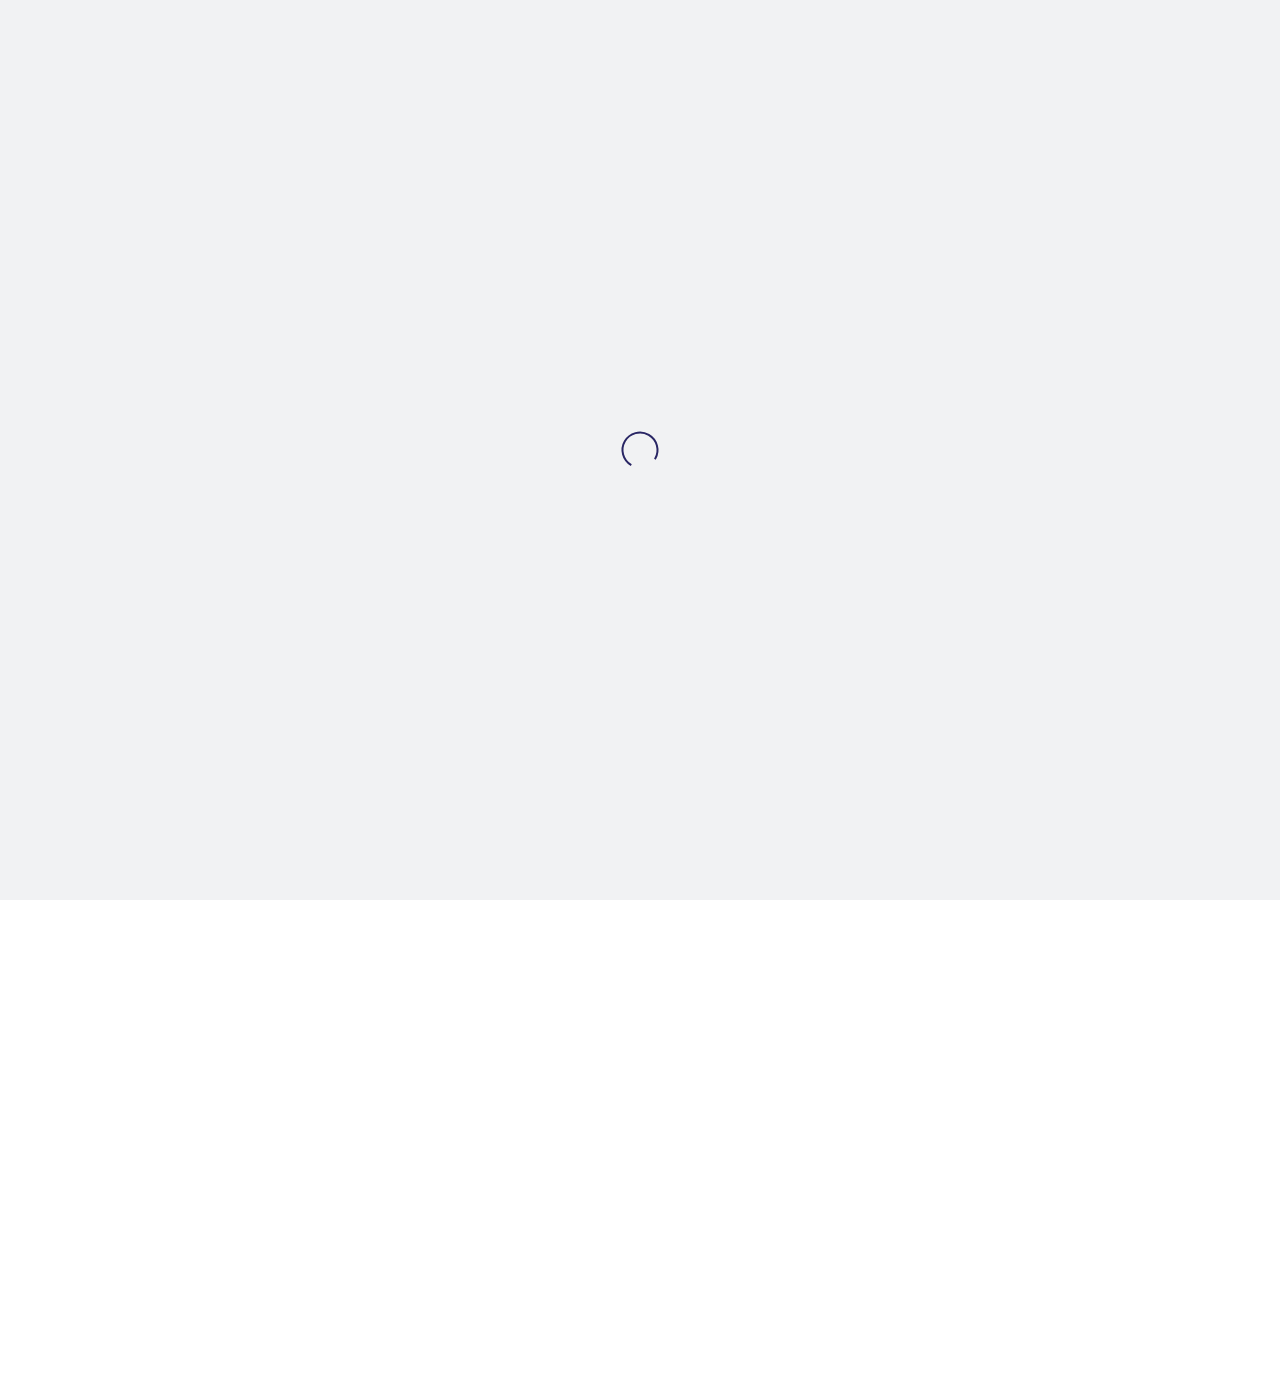
<file: about.html>
<!DOCTYPE html>
<html lang="id">
<head>
    <meta charset="UTF-8">
    <meta http-equiv="X-UA-Compatible" content="IE-edge" />
    <meta name="viewport" content="width=device-width, initial-scale=1.0">
    
    <!-- Font Awesome Cdjns -->
    <link rel="stylesheet" href="https://cdnjs.cloudflare.com/ajax/libs/font-awesome/6.7.2/css/all.min.css" integrity="sha512-Evv84Mr4kqVGRNSgIGL/F/aIDqQb7xQ2vcrdIwxfjThSH8CSR7PBEakCr51Ck+w+/U6swU2Im1vVX0SVk9ABhg==" crossorigin="anonymous" referrerpolicy="no-referrer" />
    
    <!-- Link Swiper's CSS -->
    <link rel="stylesheet" href="https://cdn.jsdelivr.net/npm/swiper@9/swiper-bundle.min.css" />
    
        <!-- Animate Style -->
    <link rel="stylesheet"
    href="https://cdnjs.cloudflare.com/ajax/libs/animate.css/4.1.1/animate.min.css" />
    
        <link href="https://fonts.googleapis.com/css2?family=Lora&family=Merriweather:wght@700&family=Poppins:wght@400;600&display=swap" rel="stylesheet">
    
        <!-- Aos -->
      <link rel="stylesheet" href="https://unpkg.com/aos@next/dist/aos.css" />
    
    <!-- Jonson Hamburgers -->
    <link rel="stylesheet" href="hamburgers.css">

    <link rel="stylesheet" href="style.css">
    <!-- css -->
    
        <link href="https://fonts.googleapis.com/css2?family=Playfair+Display&family=Open+Sans&display=swap" rel="stylesheet">

    <title>About us</title>
</head>
<body>
  
  <!-- Header -->
  <section class="about">
  <div class="container">
    <div class="navbar">
      <div class="logo">
        <a href="index.html">
      <i class=""></i></div>
      </a>
                  <ul class="menu">
        <li><a href="index.html"> <i class="fa-solid fa-home"></i>Home</a></li>
         <li><a href="about.html "> <i class="fa-solid fa-info-circle"></i>About</a></li>
        <li><a href="contact.html"> <i class="fa-solid fa-comments"></i>Contact</a></li>
        <li><a href="galery.html"> <i class="fa-solid fa-images"></i>Gallery</a></li>
                <li><a href="pemesanan.html"> <i class="fa-solid fa-calendar-check"></i>Pemesanan</a></li>
        <li><a href="destinasi-populer.html"> <i class="fa-solid fa-map-marked-alt"></i>Destinasi Populer</a></li>
      </ul>
      <button class="about-button"></button>
      <button class="hamburger hamburger--spin" type="button">
  <span class="hamburger-box">
    <span class="hamburger-inner"></span>
  </span>
</button>
    </div>
    
    <div class="hero">
      <h1 class="animate__animated animate__fadeInUp animate__delay-2s">
        <span id="t1">About us </span> <br /> 
      <span id="t2">Ternate</span>
      </h1>
   <div class="hero-jargon">
        <div class="animate__animated animate__fadeInUp animate__delay-1s">
          <p><span>Indonesia</span> is a country that has many destinations that can be explored, one of which is the destination in kota ternate.</p>
        </div>
        <div class="animate__animated animate__fadeInUp animate__delay-1s">
          <p>This travel focuses only on <span>Indonesia</span> with many destinations that can be explored.</p>
        </div>
      </div>
    </div>
  </div>
  </section>
  <!-- Header -->
  
  <!-- ABOUT -->
<!-- ABOUT -->
<div class="arc" data-aos="fade-up" data-aos-delay="500" data-aos-duration="2500">
<div class="panjang">
        <div class="isib">
            <div class="teks">
              <div class="skrol">
    <h1>About This <span style="color: #ccac00;">Website</span></h1>
                    <p>
Tentang Proyek Ini
Website ini merupakan proyek yang dibuat oleh Deris Mellani N.R, siswa kelas X PPLG 2 di SMKN 1 Cisarua, sebagai bentuk kontribusi dalam memperkenalkan kekayaan sejarah, budaya, dan pariwisata Indonesia, khususnya Kota Ternate. Melalui website ini, saya berharap dapat memberikan informasi yang bermanfaat dan menarik bagi masyarakat umum maupun wisatawan yang ingin mengenal lebih dekat kota yang dijuluki sebagai "Kota Rempah" ini.
Mengapa Ternate?
Ternate memiliki rekam jejak sejarah yang luar biasa sebagai pusat perdagangan rempah dunia di masa lampau. Selain benteng-benteng bersejarah yang masih berdiri kokoh, kota ini menyimpan potensi yang memukau:
Wisata Alam: Keindahan Gunung Gamalama yang ikonik serta pantai-pantai dengan air yang jernih.
Kekayaan Bahari: Taman laut yang eksotis dan menjadi surga bagi para penyelam.
Kuliner Khas: Hidangan unik seperti Papeda, Kasbi, dan olahan ikan segar yang menggugah selera.
Warisan Budaya: Tradisi Kesultanan Ternate yang masih sangat kental dan terjaga kelestariannya.
Website ini dirancang untuk menyajikan informasi secara menarik, mudah diakses, dan relevan, baik untuk pelajar, peneliti, wisatawan, maupun masyarakat umum. Diharapkan kehadiran website ini bisa menjadi jendela untuk mengenal lebih dalam tentang keindahan dan nilai sejarah yang dimiliki Kota Ternate.
Semoga dengan adanya website ini, masyarakat semakin tertarik untuk mengeksplorasi dan melestarikan kekayaan lokal, serta mendukung perkembangan pariwisata di Maluku Utara, khususnya Kota Ternate.
</p>
</div>

            </div>
        </div>
    </div>
    </div>
    
  

      
                <!-- Pre Loader -->
    <div class="loader">
      <img src="loader.svg">
    </div>
    <!-- Pre Loader -->
      
  <!-- JS -->
  <script src="script.js"></script>
  
   <script src="https://unpkg.com/aos@next/dist/aos.js"></script>
  <script>
    AOS.init();
  </script>
  <!-- ABOUT -->
  
  </body>
  </html>
</file>
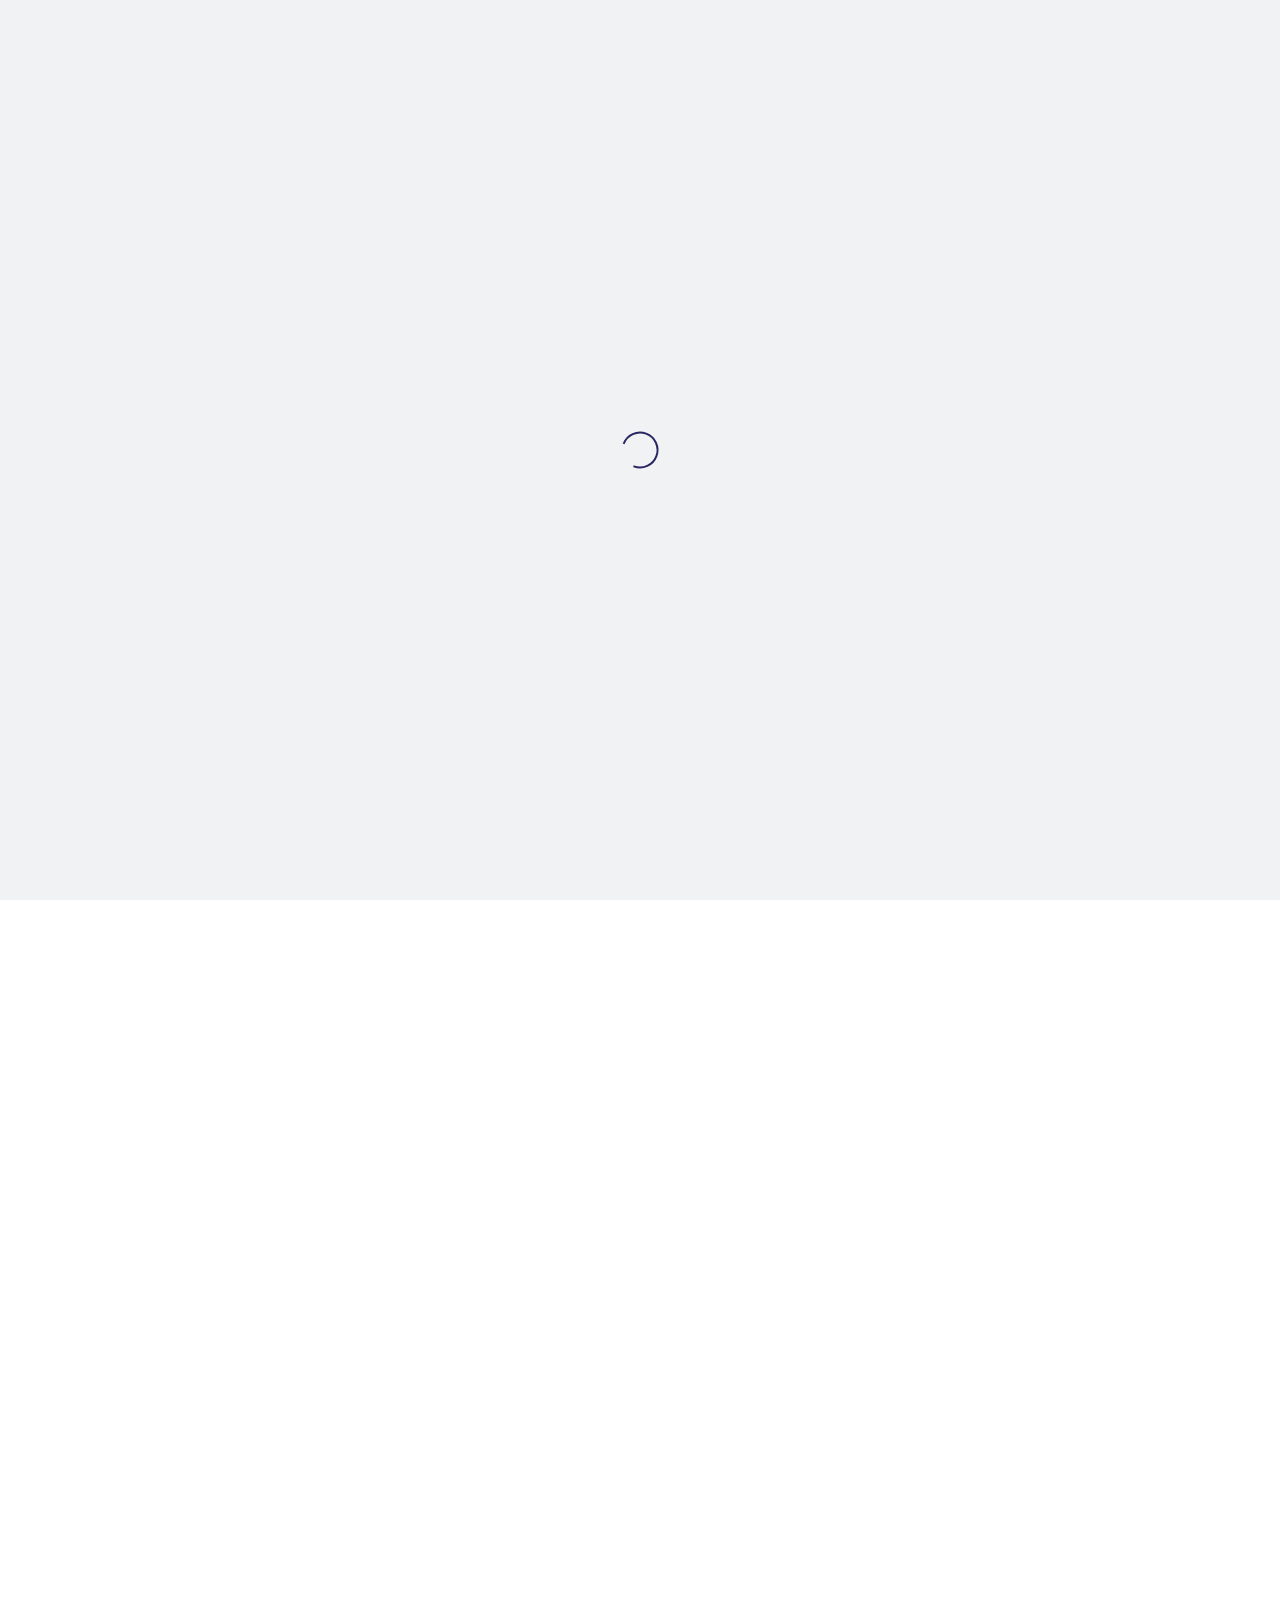
<file: budaya-isi.html>
<!DOCTYPE html>
<html lang="id">
<head>
    <meta charset="UTF-8">
    <meta http-equiv="X-UA-Compatible" content="IE-edge" />
    <meta name="viewport" content="width=device-width, initial-scale=1.0">
    
    <!-- Font Awesome Cdjns -->
    <link rel="stylesheet" href="https://cdnjs.cloudflare.com/ajax/libs/font-awesome/6.7.2/css/all.min.css" integrity="sha512-Evv84Mr4kqVGRNSgIGL/F/aIDqQb7xQ2vcrdIwxfjThSH8CSR7PBEakCr51Ck+w+/U6swU2Im1vVX0SVk9ABhg==" crossorigin="anonymous" referrerpolicy="no-referrer" />
    
    <!-- Link Swiper's CSS -->
    <link rel="stylesheet" href="https://cdn.jsdelivr.net/npm/swiper@9/swiper-bundle.min.css" />
    
        <!-- Animate Style -->
    <link rel="stylesheet"
    href="https://cdnjs.cloudflare.com/ajax/libs/animate.css/4.1.1/animate.min.css" />
    
        <link href="https://fonts.googleapis.com/css2?family=Lora&family=Merriweather:wght@700&family=Poppins:wght@400;600&display=swap" rel="stylesheet">
    
        <!-- Aos -->
      <link rel="stylesheet" href="https://unpkg.com/aos@next/dist/aos.css" />
    
    <!-- Jonson Hamburgers -->
    <link rel="stylesheet" href="hamburgers.css">

    <link rel="stylesheet" href="style.css">
    <!-- css -->
    
        <link href="https://fonts.googleapis.com/css2?family=Playfair+Display&family=Open+Sans&display=swap" rel="stylesheet">

    <title>About us</title>
</head>
<body>
  
  <!-- Header -->
  <section class="about">
  <div class="container">
    <div class="navbar">
      <div class="logo">
        <a href="index.html">
      <i class=""></i></div>
      </a>
                  <ul class="menu">
        <li><a href="index.html"> <i class="fa-solid fa-home"></i>Home</a></li>
         <li><a href="about.html "> <i class="fa-solid fa-info-circle"></i>About</a></li>
        <li><a href="contact.html"> <i class="fa-solid fa-comments"></i>Contact</a></li>
        <li><a href="galery.html"> <i class="fa-solid fa-images"></i>Gallery</a></li>
                <li><a href="pemesanan.html"> <i class="fa-solid fa-calendar-check"></i>Pemesanan</a></li>
        <li><a href="destinasi-populer.html"> <i class="fa-solid fa-map-marked-alt"></i>Destinasi Populer</a></li>
      </ul>
      <button class="about-button"></button>
      <button class="hamburger hamburger--spin" type="button">
  <span class="hamburger-box">
    <span class="hamburger-inner"></span>
  </span>
</button>
    </div>
    
    <div class="hero">
      <h1 class="animate__animated animate__fadeInUp animate__delay-2s">
        <span id="t1">About us </span> <br /> 
      <span id="t2">kota ternate</span>
      </h1>
   <div class="hero-jargon">
        <div class="animate__animated animate__fadeInUp animate__delay-1s">
          <p><span>Indonesia</span> is a country that has many destinations that can be explored, one of which is the destination in kota ternate.</p>
        </div>
        <div class="animate__animated animate__fadeInUp animate__delay-1s">
          <p>This travel focuses only on <span>Indonesia</span> with many destinations that can be explored.</p>
        </div>
      </div>
    </div>
  </div>
  </section>
  <!-- Header -->
  
  <!-- Section Budaya -->
<section class="budaya" data-aos="fade-up">
  <div class="container">
    <h2>Budaya Kota Ternate</h2>

    <div class="budaya-container">

      <!-- Budaya 1 -->
      <div class="budaya-box">
        <img src="kabupaten ternate.jpg" alt="Kesultanan Ternate">
        <div class="budaya-text">
          <h3>Kesultanan Ternate</h3>
          <p>
            Kesultanan Ternate merupakan salah satu kerajaan Islam tertua di Indonesia 
            yang memiliki peran penting dalam sejarah penyebaran agama Islam dan perdagangan rempah. 
            Hingga saat ini, tradisi dan adat istiadat kesultanan masih dijaga dan dilestarikan oleh masyarakat.
          </p>
        </div>
      </div>

      <!-- Budaya 2 -->
      <div class="budaya-box">
        <img src="budaya.jpg" alt="Tarian Tradisional">
        <div class="budaya-text">
          <h3>Tarian Tradisional</h3>
          <p>
            Ternate memiliki berbagai tarian tradisional yang mencerminkan kehidupan 
            masyarakat dan nilai budaya lokal. Tarian ini biasanya ditampilkan dalam 
            acara adat, penyambutan tamu, dan festival budaya sebagai bentuk pelestarian warisan leluhur.
          </p>
        </div>
      </div>

    </div>
  </div>
</section>
</p>
</div>

            </div>
        </div>
    </div>
    </div>
  

                <!-- Pre Loader -->
    <div class="loader">
      <img src="loader.svg">
    </div>
    <!-- Pre Loader -->
      
  <!-- JS -->
  <script src="script.js"></script>
  
   <script src="https://unpkg.com/aos@next/dist/aos.js"></script>
  <script>
    AOS.init();
  </script>
  <!-- ABOUT -->
  
  </body>
  </html>
</file>
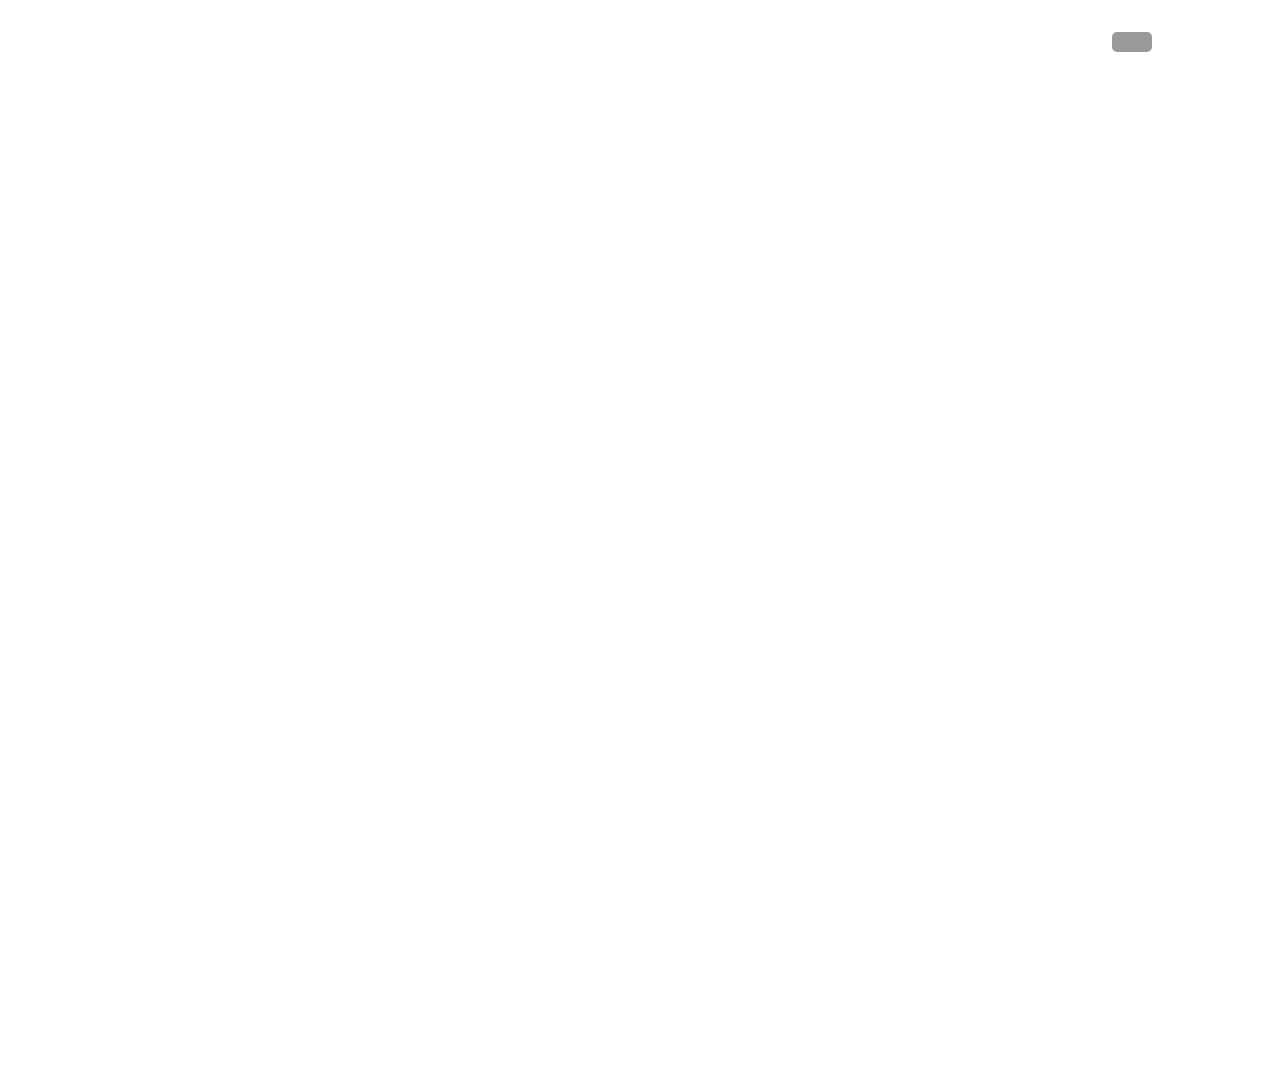
<file: cities.html>
<!DOCTYPE html>
<html lang="id">
<head>
    <meta charset="UTF-8">
    <meta http-equiv="X-UA-Compatible" content="IE-edge" />
    <meta name="viewport" content="width=device-width, initial-scale=1.0">
    
    <!-- Font Awesome Cdjns -->
    <link rel="stylesheet" href="https://cdnjs.cloudflare.com/ajax/libs/font-awesome/6.7.2/css/all.min.css" integrity="sha512-Evv84Mr4kqVGRNSgIGL/F/aIDqQb7xQ2vcrdIwxfjThSH8CSR7PBEakCr51Ck+w+/U6swU2Im1vVX0SVk9ABhg==" crossorigin="anonymous" referrerpolicy="no-referrer" />
    
    <!-- Link Swiper's CSS -->
    <link rel="stylesheet" href="https://cdn.jsdelivr.net/npm/swiper@9/swiper-bundle.min.css" />
    
        <!-- Animate Style -->
    <link rel="stylesheet"
    href="https://cdnjs.cloudflare.com/ajax/libs/animate.css/4.1.1/animate.min.css" />
    
        <!-- Aos -->
      <link rel="stylesheet" href="https://unpkg.com/aos@next/dist/aos.css" />
      
          <link href="https://fonts.googleapis.com/css2?family=Poppins:wght@400;600&family=Roboto:wght@300;400;500&display=swap" rel="stylesheet">
          
              <link href="https://fonts.googleapis.com/css2?family=Merriweather&family=Playfair+Display:wght@700&display=swap" rel="stylesheet">
    
    <!-- Jonson Hamburgers -->
    <link rel="stylesheet" href="hamburgers.css">

    <link rel="stylesheet" href="style.css">
    <!-- css -->

    <title>
    Kota-kota</title>
</head>
<body>
  
  <!-- Header -->
  <section class="cities">
  <div class="container">
    <div class="navbar">
      <div class="logo">
      <i class="fas fa-dove"></i></div>
      <ul class="menu">
        <li><a href="index.html"> <i class="fa-solid fa-home"></i>Home</a></li>
         <li><a href="about.html "> <i class="fa-solid fa-info-circle"></i>About</a></li>
        <li><a href="contact.html"> <i class="fa-solid fa-comments"></i>Contact</a></li>
        <li><a href="galery.html"> <i class="fa-solid fa-images"></i>Gallery</a></li>
        <li><a href="pemesanan.html"> <i class="fa-solid fa-calendar-check"></i>Pemesanan</a></li>
        <li><a href="macam²-destinasi-populer.html"> <i class="fa-solid fa-map-marked-alt"></i>Destinasi Populer</a></li>
      </ul>
      </ul>
      <button class="about-button"></button>
      <button class="hamburger hamburger--spin" type="button">
  <span class="hamburger-box">
    <span class="hamburger-inner"></span>
  </span>
</button>
    </div>
    
    <div class="hero">
      <h1 class="animate__animated animate__fadeInUp animate__delay-2s">
        <span id="t1">Kota-kota </span> <br /> 
      <span id="t2">kota ternate</span>
      </h1>
      <div class="hero-jargon">
        <div class="animate__animated animate__fadeInUp animate__delay-1s">
          <p><span>Indonesia</span> is a country that has many destinations that can be explored, one of which is the destination in kota ternate.</p>
        </div>
        <div class="animate__animated animate__fadeInUp animate__delay-1s">
          <p>This travel focuses only on <span>Indonesia</span> with many destinations that can be explored.</p>
        </div>
      </div>
    </div>
  </div>
  </section>
  <!-- Header -->
  <!-- ABOUT -->
<div class="arct" data-aos="fade-up" data-aos-delay="500" data-aos-duration="2500">
<div class="panjang">
        <div class="isib">
            <div class="teks">
              <div class="skrol">
    <h1>Kota-Kota<span style="color: #e982ca;"> kota ternate</span></h1>
                    <p>
Di kota ternate berstatus sebagai kota otonom di bawah provinsi maluku utara.kota ini merupakan pusat ekonomi,jasa,dan transportasi utama di wilaya ternate tidore.

Selain dua kota tersebut, terdapat beberapa daerah kabupaten yang memiliki ibu kota kabupaten yang sering disebut sebagai kota, meskipun secara administratif mereka bukan kota otonom.melainkan dalam konteks maluku selain kota ternate terdapat beberapa pusat pemerintahan kabupaten di sekitarnya yang serrrring di sebut "kota" 
</p>
</div>

            </div>
        </div>
    </div>
    </div>
</file>
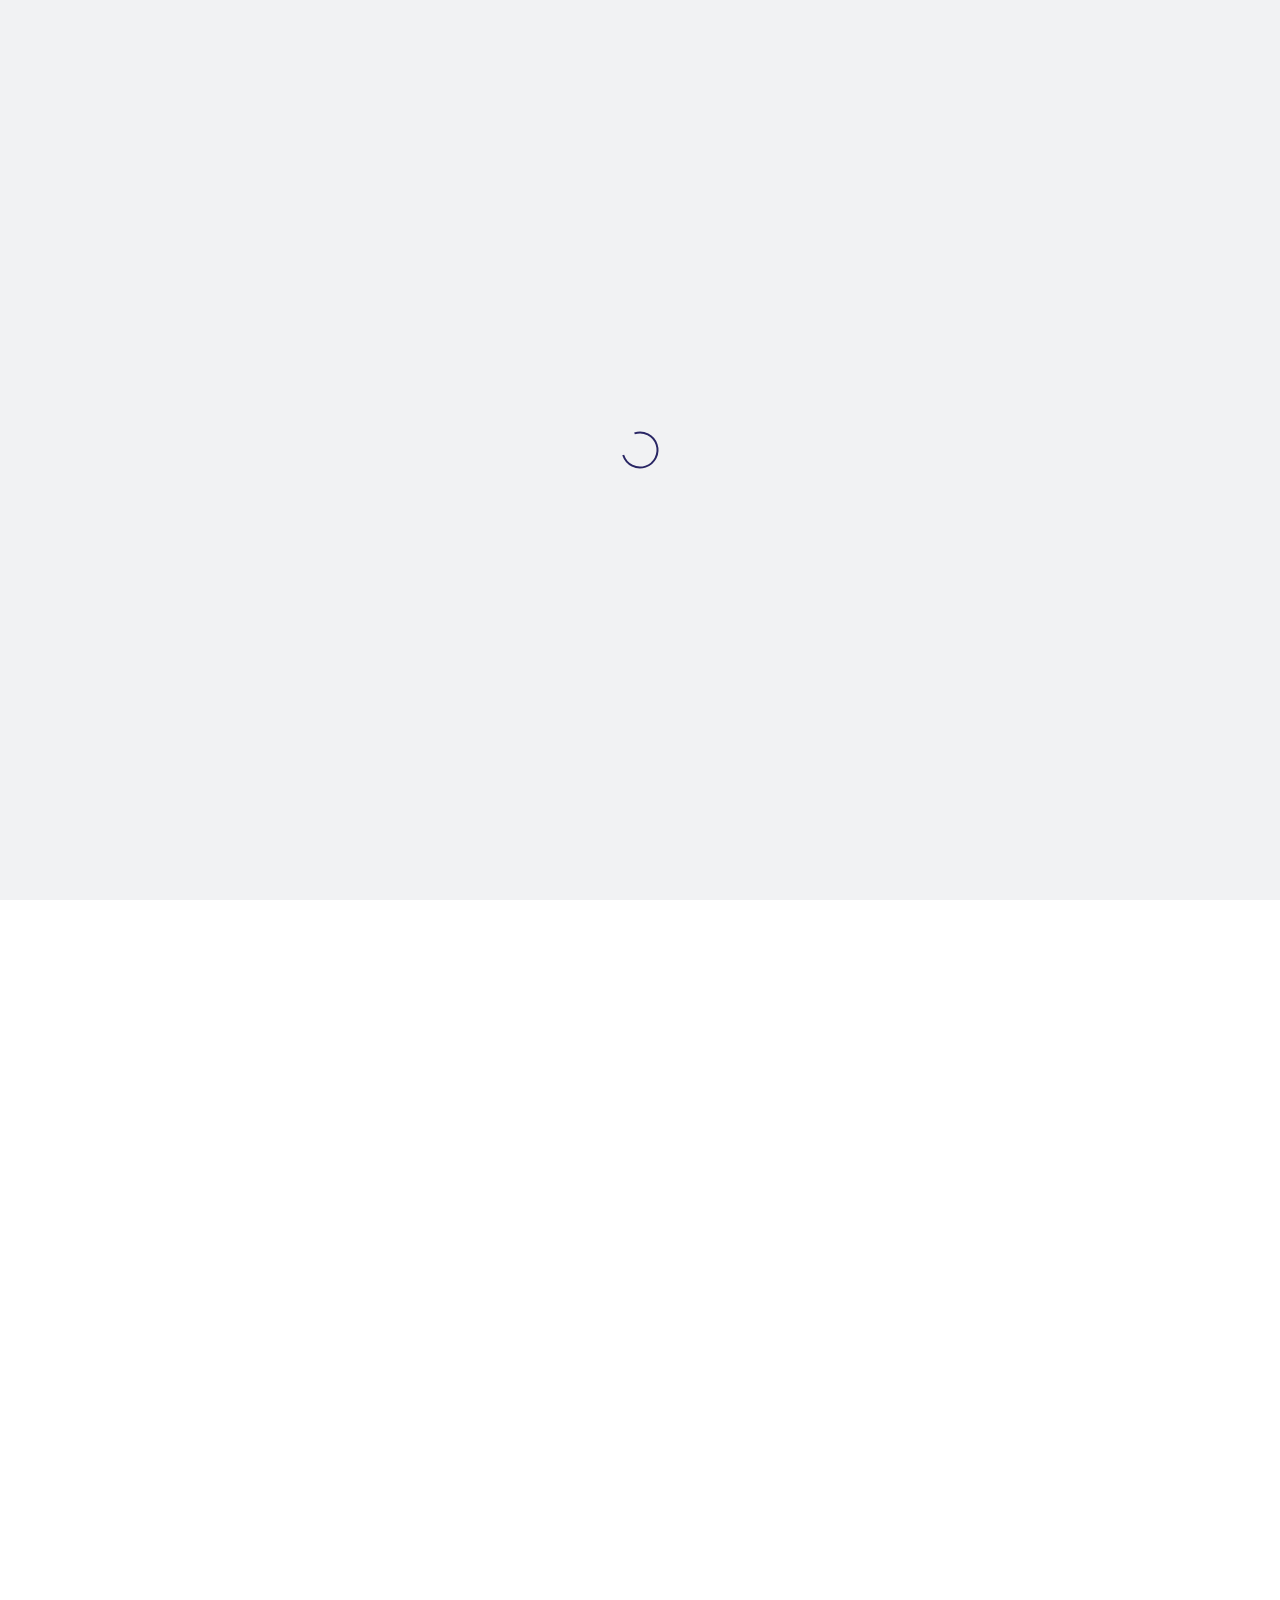
<file: contact.html>
<!DOCTYPE html>
<html lang="id">
<head>
    <meta charset="UTF-8">
    <meta http-equiv="X-UA-Compatible" content="IE-edge" />
    <meta name="viewport" content="width=device-width, initial-scale=1.0">
    
    <!-- Font Awesome Cdjns -->
    <link rel="stylesheet" href="https://cdnjs.cloudflare.com/ajax/libs/font-awesome/6.7.2/css/all.min.css" integrity="sha512-Evv84Mr4kqVGRNSgIGL/F/aIDqQb7xQ2vcrdIwxfjThSH8CSR7PBEakCr51Ck+w+/U6swU2Im1vVX0SVk9ABhg==" crossorigin="anonymous" referrerpolicy="no-referrer" />
    
    <!-- Link Swiper's CSS -->
    <link rel="stylesheet" href="https://cdn.jsdelivr.net/npm/swiper@9/swiper-bundle.min.css" />
    
        <!-- Animate Style -->
    <link rel="stylesheet"
    href="https://cdnjs.cloudflare.com/ajax/libs/animate.css/4.1.1/animate.min.css" />
    
        <link href="https://fonts.googleapis.com/css2?family=Lora&family=Merriweather:wght@700&family=Poppins:wght@400;600&display=swap" rel="stylesheet">
    
        <!-- Aos -->
      <link rel="stylesheet" href="https://unpkg.com/aos@next/dist/aos.css" />
    
    <!-- Jonson Hamburgers -->
    <link rel="stylesheet" href="hamburgers.css">

    <link rel="stylesheet" href="style.css">
    <!-- css -->
    
        <link href="https://fonts.googleapis.com/css2?family=Playfair+Display&family=Open+Sans&display=swap" rel="stylesheet">

    <title>About us</title>
</head>
<body>
  
  <!-- Header -->
  <section class="contact">
  <div class="container">
    <div class="navbar">
      <div class="logo">
        <a href="index.html">
      <i class="fa-solid fa-dove"></i></div>
      </a>
                 <ul class="menu">
        <li><a href="index.html"> <i class="fa-solid fa-home"></i>Home</a></li>
         <li><a href="about.html "> <i class="fa-solid fa-info-circle"></i>About</a></li>
        <li><a href="contact.html"> <i class="fa-solid fa-comments"></i>Contact</a></li>
        <li><a href="galery.html"> <i class="fa-solid fa-images"></i>Gallery</a></li>
                <li><a href="pemesanan.html"> <i class="fa-solid fa-calendar-check"></i>Pemesanan</a></li>
        <li><a href="destinasi-populer.html"> <i class="fa-solid fa-map-marked-alt"></i>Destinasi Populer</a></li>
      </ul>
      <button class="about-button"></button>
      <button class="hamburger hamburger--spin" type="button">
  <span class="hamburger-box">
    <span class="hamburger-inner"></span>
  </span>
</button>
    </div>
    
    <div class="hero">
      <h1 class="animate__animated animate__fadeInUp animate__delay-2s">
        <span id="t1">Kontak kami</span> <br /> 
      <span id="t2">Hubungi di bawah ini</span>
      </h1>
   <div class="hero-jargon">
        <div class="animate__animated animate__fadeInUp animate__delay-1s">
          <p><span>Indonesia</span> is a country that has many destinations that can be explored, one of which is the destination in kota ternate.</p>
        </div>
        <div class="animate__animated animate__fadeInUp animate__delay-1s">
          <p>This travel focuses only on <span>Indonesia</span> with many destinations that can be explored.</p>
        </div>
      </div>
    </div>
  </div>
  </section>
  <!-- Header -->
  
  <!-- ABOUT -->
<!-- ABOUT -->
<div class="conta">
	<div class="contain" data-aos="fade-up" data-aos-delay="500" data-aos-duration="2500">
		<main class="row">
			
			<!--  *******   Left Section (Column) Starts   *******  -->

			<section class="col left">
				
				<!--  *******   Title Starts   *******  -->

				<div class="contactTitle">
					<h2>Hubungi untuk saran</h2>
				
				</div>

				<!--  *******   Title Ends   *******  -->

				<!--  *******   Contact Info Starts   *******  -->

				<div class="contactInfo">
					
					<div class="iconGroup">
						<div class="icon">
							<i class="fa-solid fa-phone"></i>
						</div>
						<div class="details">
							<span>Telepon</span>
							<span>+62 858 1167 6856</span>
						</div>
					</div>

					<div class="iconGroup">
						<div class="icon">
							<i class="fa-solid fa-envelope"></i>
						</div>
						<div class="details">
							<span>Email</span>
							<span>deriezmellani@gmail.com</span>
						</div>
					</div>

					<div class="iconGroup">
						<div class="icon">
							<i class="fa-solid fa-location-dot"></i>
						</div>
						<div class="details">
							<span>Lokasi</span>
							<span>Bandung, Jawa Barat, Indonesia</span>
						</div>
					</div>

				</div>

				<!--  *******   Contact Info Ends   *******  -->

				<!--  *******   Social Media Starts   *******  -->

				<div class="socialMedia">
					<a href="https://www.tiktok.com/@d1019084?_t=ZS-8wK42aBulMG&_r=1"><i class="fa-brands fa-tiktok"></i></a>
					<a href="https://www.instagram.com/keithayst_?igsh=ZW5jZmRncDBzeDBi"><i class="fa-brands fa-instagram"></i></a>
					<a href="https://github.com/Dikahabila"><i class="fa-brands fa-github"></i></a>
				</div>

				<!--  *******   Social Media Ends   *******  -->

			</section>

			<!--  *******   Left Section (Column) Ends   *******  -->

			<!--  *******   Right Section (Column) Starts   *******  -->

			<section class="col right">
				
				<!--  *******   Form Starts   *******  -->

				<form class="messageForm">
					
					<div class="inputGroup halfWidth">
						<input type="text" name="" required="required">
						<label>Your Name</label>
					</div>

					<div class="inputGroup halfWidth">
						<input type="email" name="" required="required">
						<label>Email</label>
					</div>

					<div class="inputGroup fullWidth">
						<input type="text" name="" required="required">
						<label>Subject</label>
					</div>

					<div class="inputGroup fullWidth">
						<textarea required="required"></textarea>
						<label>Say Something</label>
					</div>

					<div class="inputGroup fullWidth">
						<button>Send Message</button>
					</div>

				</form>

				<!--  *******   Form Ends   *******  -->
			</section>
			</div>
  
     <!-- Section Footer -->

                <!-- Pre Loader -->
    <div class="loader">
      <img src="loader.svg">
    </div>
    <!-- Pre Loader -->
      
  <!-- JS -->
  <script src="script.js"></script>
  
   <script src="https://unpkg.com/aos@next/dist/aos.js"></script>
  <script>
    AOS.init();
  </script>
  <!-- ABOUT -->
  
  </body>
  </html>
</file>
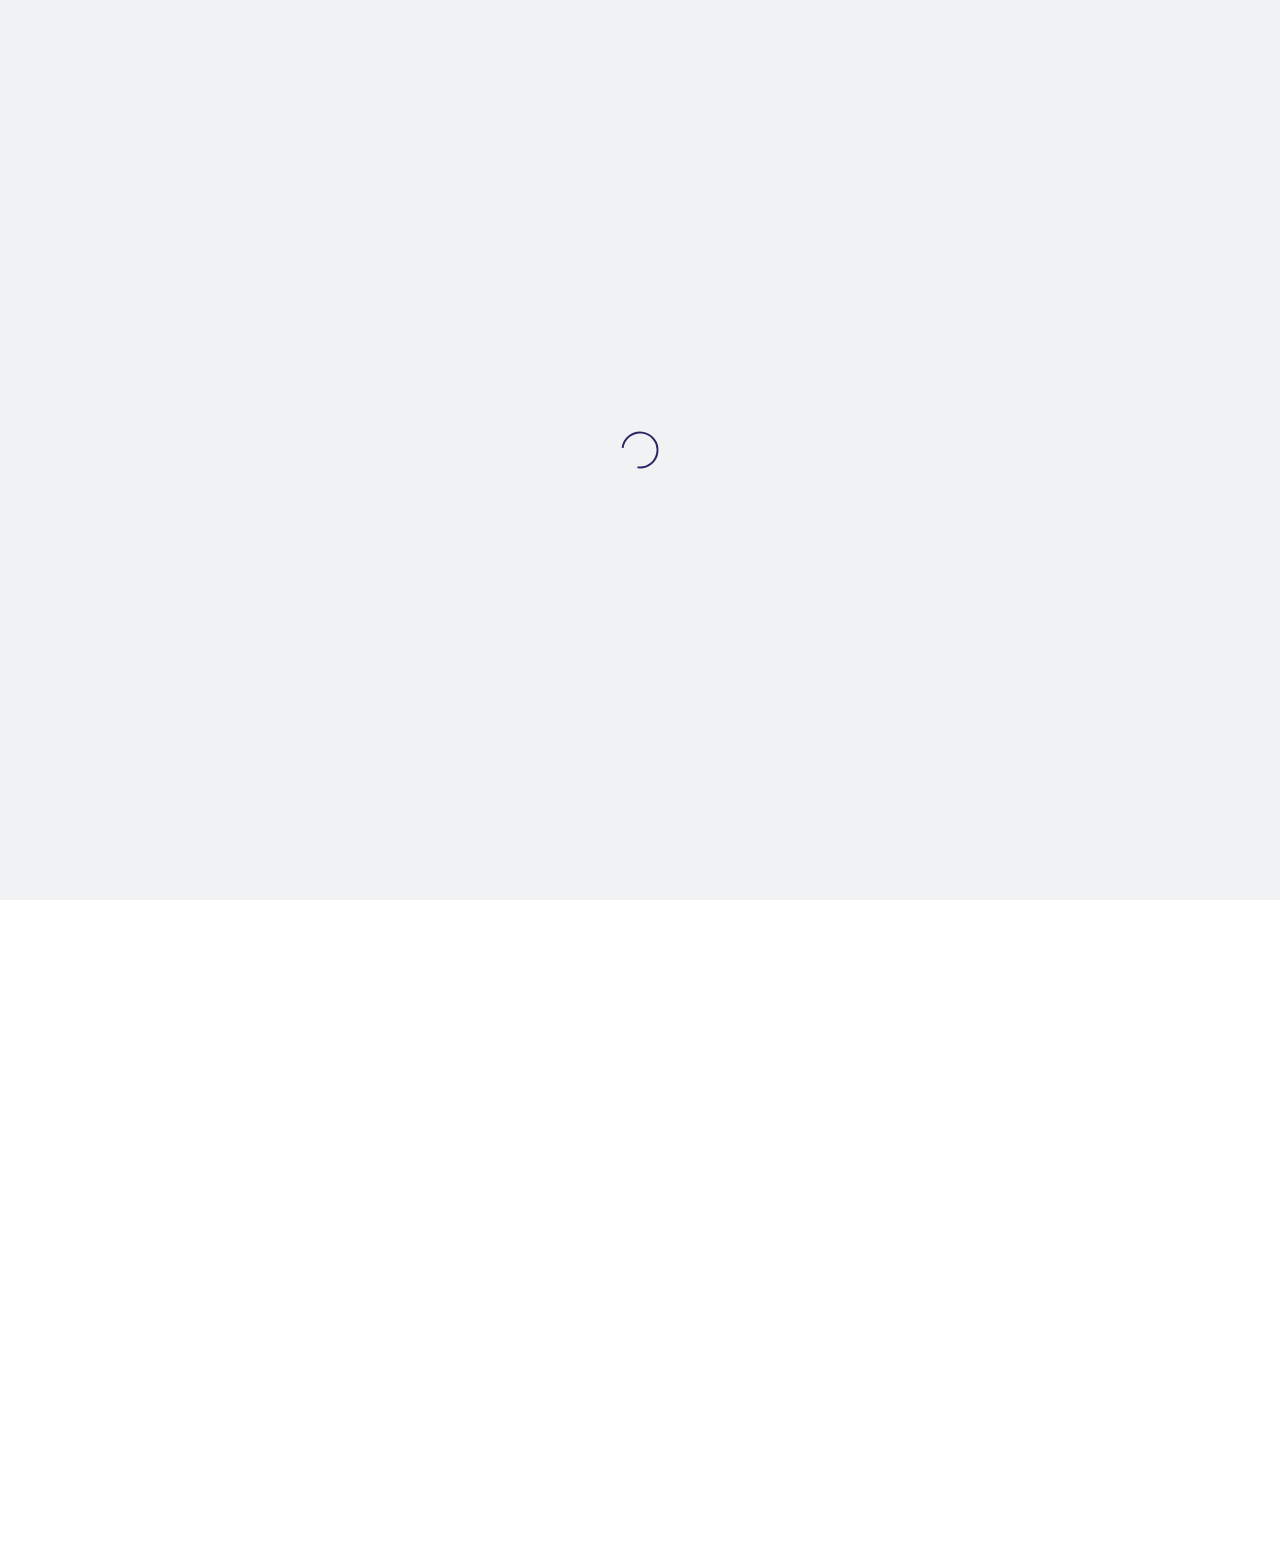
<file: destinasi-populer.html>
<!DOCTYPE html>
<html lang="id">
<head>
    <meta charset="UTF-8">
    <meta http-equiv="X-UA-Compatible" content="IE-edge" />
    <meta name="viewport" content="width=device-width, initial-scale=1.0">
    
    <!-- Font Awesome Cdjns -->
    <link rel="stylesheet" href="https://cdnjs.cloudflare.com/ajax/libs/font-awesome/6.7.2/css/all.min.css" integrity="sha512-Evv84Mr4kqVGRNSgIGL/F/aIDqQb7xQ2vcrdIwxfjThSH8CSR7PBEakCr51Ck+w+/U6swU2Im1vVX0SVk9ABhg==" crossorigin="anonymous" referrerpolicy="no-referrer" />
    
    <!-- Link Swiper's CSS -->
    <link rel="stylesheet" href="https://cdn.jsdelivr.net/npm/swiper@9/swiper-bundle.min.css" />
    
        <!-- Animate Style -->
    <link rel="stylesheet"
    href="https://cdnjs.cloudflare.com/ajax/libs/animate.css/4.1.1/animate.min.css" />
    
        <link href="https://fonts.googleapis.com/css2?family=Lora&family=Merriweather:wght@700&family=Poppins:wght@400;600&display=swap" rel="stylesheet">
    
        <!-- Aos -->
      <link rel="stylesheet" href="https://unpkg.com/aos@next/dist/aos.css" />
    
    <!-- Jonson Hamburgers -->
    <link rel="stylesheet" href="hamburgers.css">

    <link rel="stylesheet" href="style.css">
    <!-- css -->
    
        <link href="https://fonts.googleapis.com/css2?family=Playfair+Display&family=Open+Sans&display=swap" rel="stylesheet">

    <title>About us</title>
</head>
<body>
  
  <!-- Header -->
  <section class="about">
  <div class="container">
    <div class="navbar">
      <div class="logo">
        <a href="index.html">
      <i class=""></i></div>
      </a>
                  <ul class="menu">
        <li><a href="index.html"> <i class="fa-solid fa-home"></i>Home</a></li>
         <li><a href="about.html "> <i class="fa-solid fa-info-circle"></i>About</a></li>
        <li><a href="contact.html"> <i class="fa-solid fa-comments"></i>Contact</a></li>
        <li><a href="galery.html"> <i class="fa-solid fa-images"></i>Gallery</a></li>
                <li><a href="pemesanan.html"> <i class="fa-solid fa-calendar-check"></i>Pemesanan</a></li>
        <li><a href="macam²-destinasi-populer.html"> <i class="fa-solid fa-map-marked-alt"></i>Destinasi Populer</a></li>
      </ul>
      <button class="about-button"></button>
      <button class="hamburger hamburger--spin" type="button">
  <span class="hamburger-box">
    <span class="hamburger-inner"></span>
  </span>
</button>
    </div>
    
    <div class="hero">
      <h1 class="animate__animated animate__fadeInUp animate__delay-2s">
        <span id="t1">About us </span> <br /> 
      <span id="t2">Ternate</span>
      </h1>
   <div class="hero-jargon">
        <div class="animate__animated animate__fadeInUp animate__delay-1s">
          <p><span>Indonesia</span> is a country that has many destinations that can be explored, one of which is the destination in Ternate.</p>
        </div>
        <div class="animate__animated animate__fadeInUp animate__delay-1s">
          <p>This travel focuses only on <span>Indonesia</span> with many destinations that can be explored.</p>
        </div>
      </div>
    </div>
  </div>
  </section>
  <!-- Header -->
  
 <!-- Destinasi Populer -->
<section class="destinasi">
  <div class="container">
    <h2 data-aos="fade-up">Destinasi Populer kota ternate</h2>

    <!-- Destinasi 1 -->
    <div class="destinasi-item" data-aos="fade-right">
      <div class="destinasi-img">
        <img src="kota-kota ternate.jpg" alt="Kota Ternate">
      </div>
      <div class="destinasi-text">
        <h3>Kota Ternate</h3>
        <p>
          Kota Ternate merupakan salah satu destinasi populer di Maluku Utara yang terkenal 
          dengan sejarah rempah-rempahnya. Kota ini memiliki berbagai objek wisata menarik 
          seperti Gunung Gamalama, benteng peninggalan kolonial, serta pantai yang indah. 
          Selain itu, budaya Kesultanan Ternate masih sangat kental dan menjadi daya tarik tersendiri.
        </p>
      </div>
    </div>

  </div>
</section>
</p>
</div>

            </div>
        </div>
    </div>
    </div>
  
     <!-- Section Footer -->

      <!-- Section Footer -->
      
                <!-- Pre Loader -->
    <div class="loader">
      <img src="loader.svg">
    </div>
    <!-- Pre Loader -->
      
  <!-- JS -->
  <script src="script.js"></script>
  
   <script src="https://unpkg.com/aos@next/dist/aos.js"></script>
  <script>
    AOS.init();
  </script>
  <!-- ABOUT -->
  
  </body>
  </html>
</file>
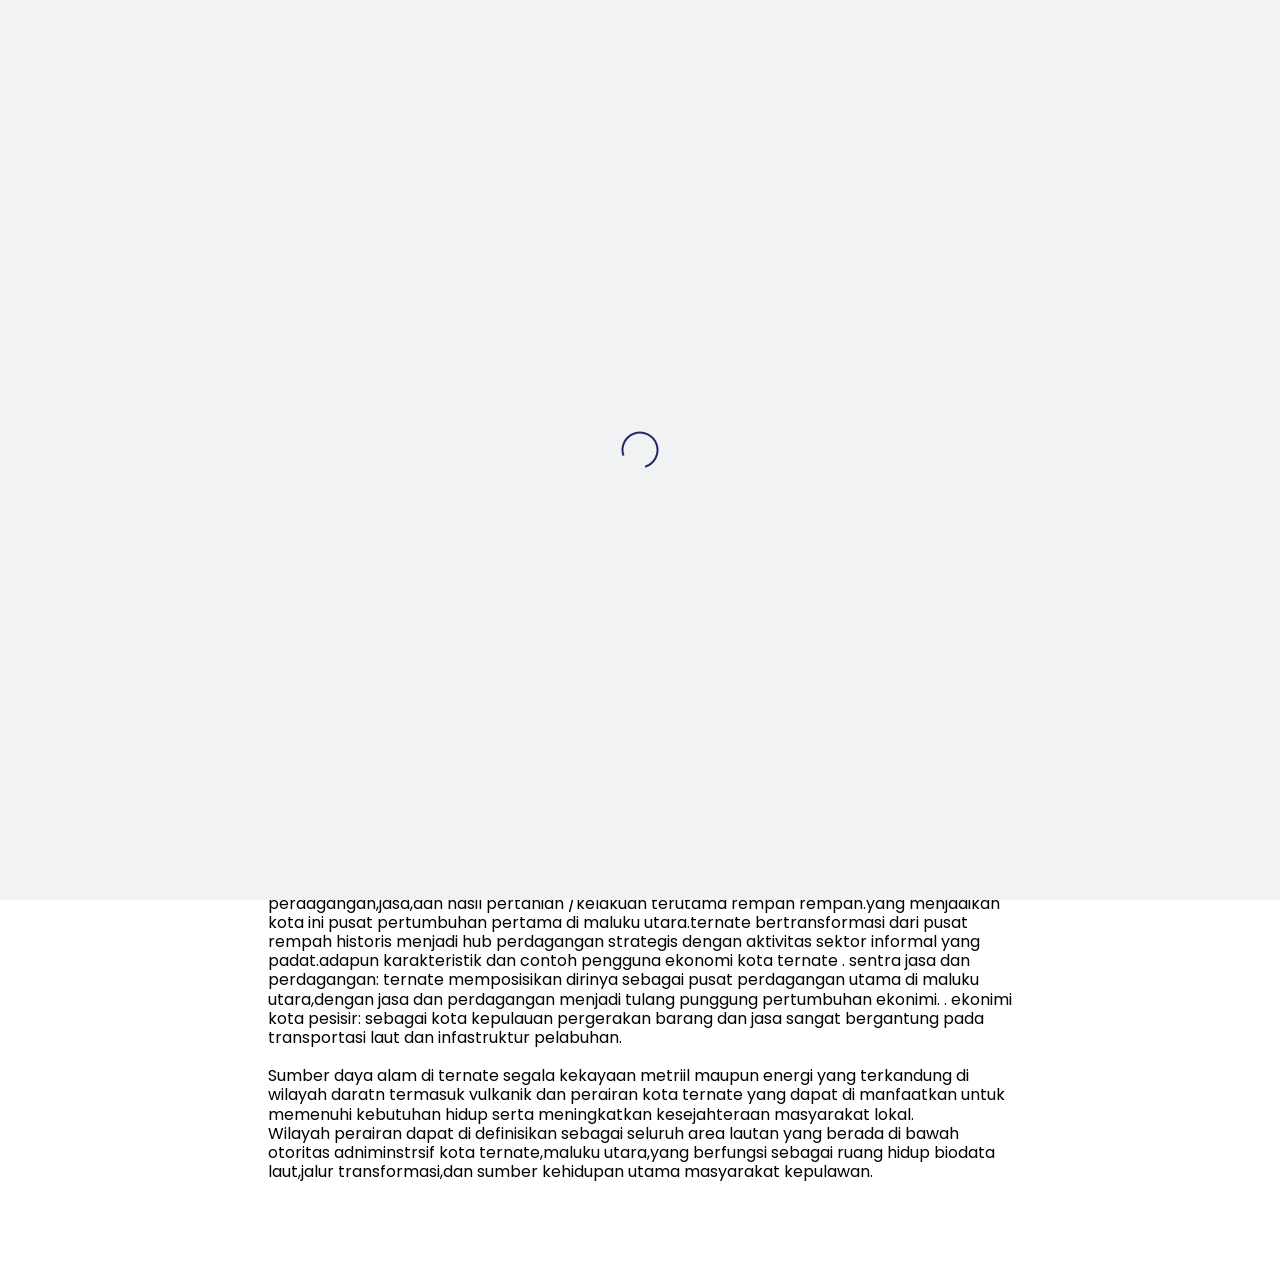
<file: economy.html>
<!DOCTYPE html>
<html lang="id">
<head>
    <meta charset="UTF-8">
    <meta http-equiv="X-UA-Compatible" content="IE-edge" />
    <meta name="viewport" content="width=device-width, initial-scale=1.0">
    
    <!-- Font Awesome Cdjns -->
    <link rel="stylesheet" href="https://cdnjs.cloudflare.com/ajax/libs/font-awesome/6.7.2/css/all.min.css" integrity="sha512-Evv84Mr4kqVGRNSgIGL/F/aIDqQb7xQ2vcrdIwxfjThSH8CSR7PBEakCr51Ck+w+/U6swU2Im1vVX0SVk9ABhg==" crossorigin="anonymous" referrerpolicy="no-referrer" />
    
    <!-- Link Swiper's CSS -->
    <link rel="stylesheet" href="https://cdn.jsdelivr.net/npm/swiper@9/swiper-bundle.min.css" />
    
     <link href="https://fonts.googleapis.com/css2?family=Merriweather&family=Playfair+Display:wght@700&display=swap" rel="stylesheet">
     
         <link href="https://fonts.googleapis.com/css2?family=Lora&family=Merriweather:wght@700&family=Poppins:wght@400;600&display=swap" rel="stylesheet">
    
        <!-- Animate Style -->
    <link rel="stylesheet"
    href="https://cdnjs.cloudflare.com/ajax/libs/animate.css/4.1.1/animate.min.css" />
    
        <!-- Aos -->
      <link rel="stylesheet" href="https://unpkg.com/aos@next/dist/aos.css" />
    
    <!-- Jonson Hamburgers -->
    <link rel="stylesheet" href="hamburgers.css">

    <link rel="stylesheet" href="style.css">
    <!-- css -->

    <title>Ekonomi dan sumber daya</title>
</head>
<body>
  
  <!-- Header -->
  <section class="economy">
  <div class="container">
    <div class="navbar">
      <div class="logo">
        <a href="index.html">
      <i class="fa-solid fa-dove"></i></div>
      <ul class="menu">
        <li><a href="index.html"> <i class="fa-solid fa-home"></i>Home</a></li>
         <li><a href="about.html "> <i class="fa-solid fa-info-circle"></i>About</a></li>
        <li><a href="contact.html"> <i class="fa-solid fa-comments"></i>Contact</a></li>
        <li><a href="galery.html"> <i class="fa-solid fa-images"></i>Gallery</a></li>
                <li><a href="pemesanan.html"> <i class="fa-solid fa-calendar-check"></i>Pemesanan</a></li>
        <li><a href="destinasi-populer.html"> <i class="fa-solid fa-map-marked-alt"></i>Destinasi Populer</a></li>
      </ul>
      <button class="about-button"></button>
      <button class="hamburger hamburger--spin" type="button">
  <span class="hamburger-box">
    <span class="hamburger-inner"></span>
  </span>
</button>
    </div>
    
    <div class="hero">
      <h1 class="animate__animated animate__fadeInUp animate__delay-2s">
        <span id="t1">Ekonomi </span> <br /> 
      <span id="t2">Kota ternate</span>
      </h1>
   <div class="hero-jargon">
        <div class="animate__animated animate__fadeInUp animate__delay-1s">
          <p><span>Indonesia</span> is a country that has many destinations that can be explored, one of which is the destination in kota ternate.</p>
        </div>
        <div class="animate__animated animate__fadeInUp animate__delay-1s">
          <p>This travel focuses only on <span>Indonesia</span> with many destinations that can be explored.</p>
        </div>
      </div>
    </div>
  </div>
  </section>
  <!-- Header -->
  
  <!-- ECONOMY -->
<div class="arct">
<div class="panjang">
        <div class="isib">
            <div class="teks">
              <div class="skrol">
    <h1>Ekonomi Dan Sumber daya <span style="color: #ee81bd;">kota ternate</span></h1>
                    <p>
ekonomi kota ternate adalah sistem ekonomi perkotaan yang bertumpu pada sektor perdagangan,jasa,dan hasil pertanian /kelakuan terutama rempah rempah.yang menjadikan kota ini pusat pertumbuhan pertama di maluku utara.ternate bertransformasi dari pusat rempah historis menjadi hub perdagangan strategis dengan aktivitas sektor informal yang padat.adapun karakteristik dan contoh pengguna ekonomi kota ternate 
. sentra jasa dan perdagangan: ternate memposisikan dirinya sebagai pusat perdagangan utama di maluku utara,dengan jasa dan perdagangan menjadi tulang punggung pertumbuhan ekonimi.
. ekonimi kota pesisir: sebagai kota kepulauan pergerakan barang dan jasa sangat bergantung pada transportasi laut dan infastruktur pelabuhan.<br><br>

Sumber daya alam di ternate segala kekayaan metriil maupun energi yang terkandung di wilayah daratn termasuk vulkanik dan perairan kota ternate yang dapat di manfaatkan untuk memenuhi kebutuhan hidup serta meningkatkan kesejahteraan masyarakat lokal.<br><b></b>
Wilayah perairan dapat di definisikan sebagai seluruh area lautan yang berada di bawah otoritas adniminstrsif kota ternate,maluku utara,yang berfungsi sebagai ruang hidup biodata laut,jalur transformasi,dan sumber kehidupan utama masyarakat kepulawan.
</p>
</div>

            </div>
        </div>
    </div>
    </div>
  

      <!-- Section Footer -->
       <div class="loader">
      <img src="loader.svg">
    </div>
  <!-- JS -->
  <script src="script.js"></script>
  
   <script src="https://unpkg.com/aos@next/dist/aos.js"></script>
  <script>
    AOS.init();
  </script>
  <!-- ABOUT -->
  
  </body>
  </html>
</file>
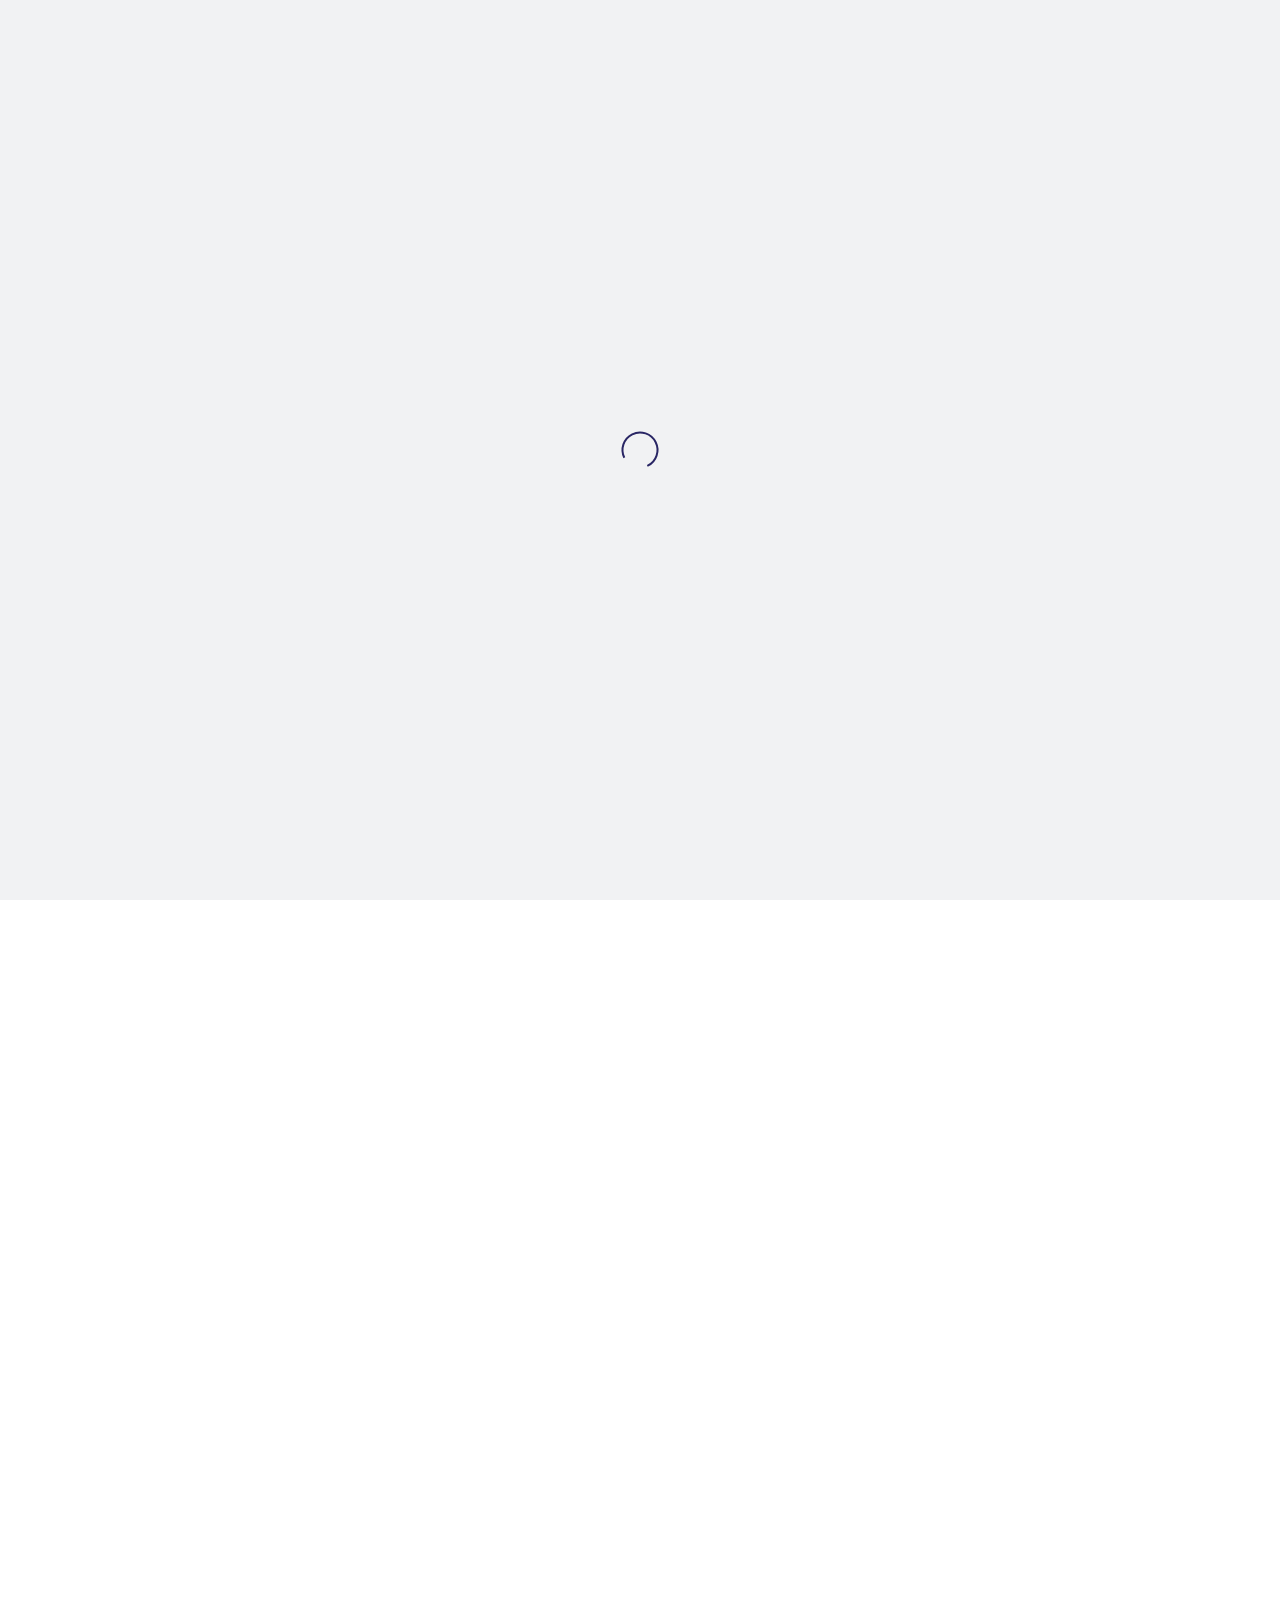
<file: galery.html>
<!DOCTYPE html>
<html lang="id">
<head>
    <meta charset="UTF-8">
    <meta http-equiv="X-UA-Compatible" content="IE-edge" />
    <meta name="viewport" content="width=device-width, initial-scale=1.0">
    
    <!-- Font Awesome Cdjns -->
    <link rel="stylesheet" href="https://cdnjs.cloudflare.com/ajax/libs/font-awesome/6.7.2/css/all.min.css" integrity="sha512-Evv84Mr4kqVGRNSgIGL/F/aIDqQb7xQ2vcrdIwxfjThSH8CSR7PBEakCr51Ck+w+/U6swU2Im1vVX0SVk9ABhg==" crossorigin="anonymous" referrerpolicy="no-referrer" />
    
    <!-- Link Swiper's CSS -->
    <link rel="stylesheet" href="https://cdn.jsdelivr.net/npm/swiper@9/swiper-bundle.min.css" />
    
        <!-- Animate Style -->
    <link rel="stylesheet"
    href="https://cdnjs.cloudflare.com/ajax/libs/animate.css/4.1.1/animate.min.css" />
    
        <link href="https://fonts.googleapis.com/css2?family=Playfair+Display&family=Open+Sans&display=swap" rel="stylesheet">
        
            <link href="https://fonts.googleapis.com/css2?family=Poppins:wght@400;600&family=Roboto:wght@300;400;500&display=swap" rel="stylesheet">
    
        <!-- Aos -->
      <link rel="stylesheet" href="https://unpkg.com/aos@next/dist/aos.css" />
    
    <!-- Jonson Hamburgers -->
    <link rel="stylesheet" href="hamburgers.css">

    <link rel="stylesheet" href="style.css">
    <!-- css -->

    <title>Gallery Pesona Ternate</title>
</head>
<body>
  
  <!-- Header -->
  <section class="page-galery">
  <div class="container">
    <div class="navbar">
      <div class="logo">
              <i class=""></i></div>
      <ul class="menu">
        <li><a href="index.html"> <i class="fa-solid fa-home"></i>Home</a></li>
         <li><a href="about.html "> <i class="fa-solid fa-info-circle"></i>About</a></li>
        <li><a href="contact.html"> <i class="fa-solid fa-comments"></i>Contact</a></li>
        <li><a href="galery.html"> <i class="fa-solid fa-images"></i>Gallery</a></li>
                <li><a href="pemesanan.html"> <i class="fa-solid fa-calendar-check"></i>Pemesanan</a></li>
        <li><a href="destinasi-populer.html"> <i class="fa-solid fa-map-marked-alt"></i>Destinasi Populer</a></li>
      </ul>
      
      </a>
      <button class="about-button"></button>
      <button class="hamburger hamburger--spin" type="button">
  <span class="hamburger-box">
    <span class="hamburger-inner"></span>
  </span>
</button>
    </div>
    
    <div class="hero">
      <h1 class="animate__animated animate__fadeInUp animate__delay-2s">
        <span id="t1">Gallery </span> <br /> 
      <span id="t2">Ternate</span>
      </h1>
   <div class="hero-jargon">
        <div class="animate__animated animate__fadeInUp animate__delay-1s">
          <p><span>Indonesia</span> is a country that has many destinations that can be explored, one of which is the destination in Southeast Sulawesi.</p>
        </div>
        <div class="animate__animated animate__fadeInUp animate__delay-1s">
          <p>This travel focuses only on <span>Indonesia</span> with many destinations that can be explored.</p>
        </div>
      </div>
    </div>
  </div>
  </section>
  <!-- Header -->
  
  <!-- SEJARAH -->
  <div class="judul" data-aos="fade-up" data-aos-delay="500" data-aos-duration="2500">
   <h2 class="explore">Pesona <span style="color: #e794dc;">Ternate</span> </h2>
   </div>
	<div class="wrapper" data-aos="zoom-in-up" data-aos-duration="1500">

			<div class="gridRow">

				<div class="grid-colom col1">
					<div class="image">
						<img src="pulau Danau Tolier.jpg" alt="">
					</div>
					<div class="title">
						<h2>pulau danau tolier</h2>
					</div>
				</div>


				<div class="grid-colom col2">
					<div class="image">
						<img src="benua.jpg" alt="">
					</div>
					<div class="title">
						<h2>Benua</h2>
					</div>
				</div>
				

				<div class="grid-colom col3">
					<div class="image">
						<img src="fort oranje.jpg" alt="">
					</div>
					<div class="title">
						<h2>fort oranje</h2>
					</div>
				</div>
				

				<div class="grid-colom col4">
					<div class="image">
						<img src="landmark.jpg" alt="">
					</div>
					<div class="title">
						<h2>landmark</h2>
					</div>
				</div>
				

				<div class="grid-colom col5">
					<div class="image">
						<img src="pulau pantai Sulamadaha.jpg" alt="">
					</div>
					<div class="title">
						<h2>pulau pantai sulamadha</h2>
					</div>
				</div>
				

				<div class="grid-colom col6">
					<div class="image">
						<img src="benteng.jpg" alt="">
					</div>
					<div class="title">
						<h2>benteng</h2>
					</div>
				</div>
				

				<div class="grid-colom col7">
					<div class="image">
						<img src="destinasi populer.jpg" alt="">
					</div>
					<div class="title">
						<h2>kota ternate</h2>
					</div>
				</div>
				

				<div class="grid-colom col8">
					<div class="image">
						<img src="baju-adat.jpg" alt="">
					</div>
					<div class="title">
						<h2>baju adat</h2>
					</div>
				</div>

				<div class="grid-colom col9">
					<div class="image">
						<img src="kabupaten ternate.jpg" alt="">
					</div>
					<div class="title">
						<h2>kabupaten</h2>
					</div>
				</div>
				

				<div class="grid-colom col10">
					<div class="image">
						<img src="home.jpg" alt="">
					</div>
					<div class="title">
						<h2>ternate</h2>
					</div>
				</div>

			</div>	
	</div>
	



      
       <div class="loader">
      <img src="loader.svg">
    </div>
    <!-- Pre Loader -->
      
  <!-- JS -->
  <script src="script.js"></script>
  
   <script src="https://unpkg.com/aos@next/dist/aos.js"></script>
  <script>
    AOS.init();
  </script>
  <!-- ABOUT -->
  
  </body>
  </html>
</file>
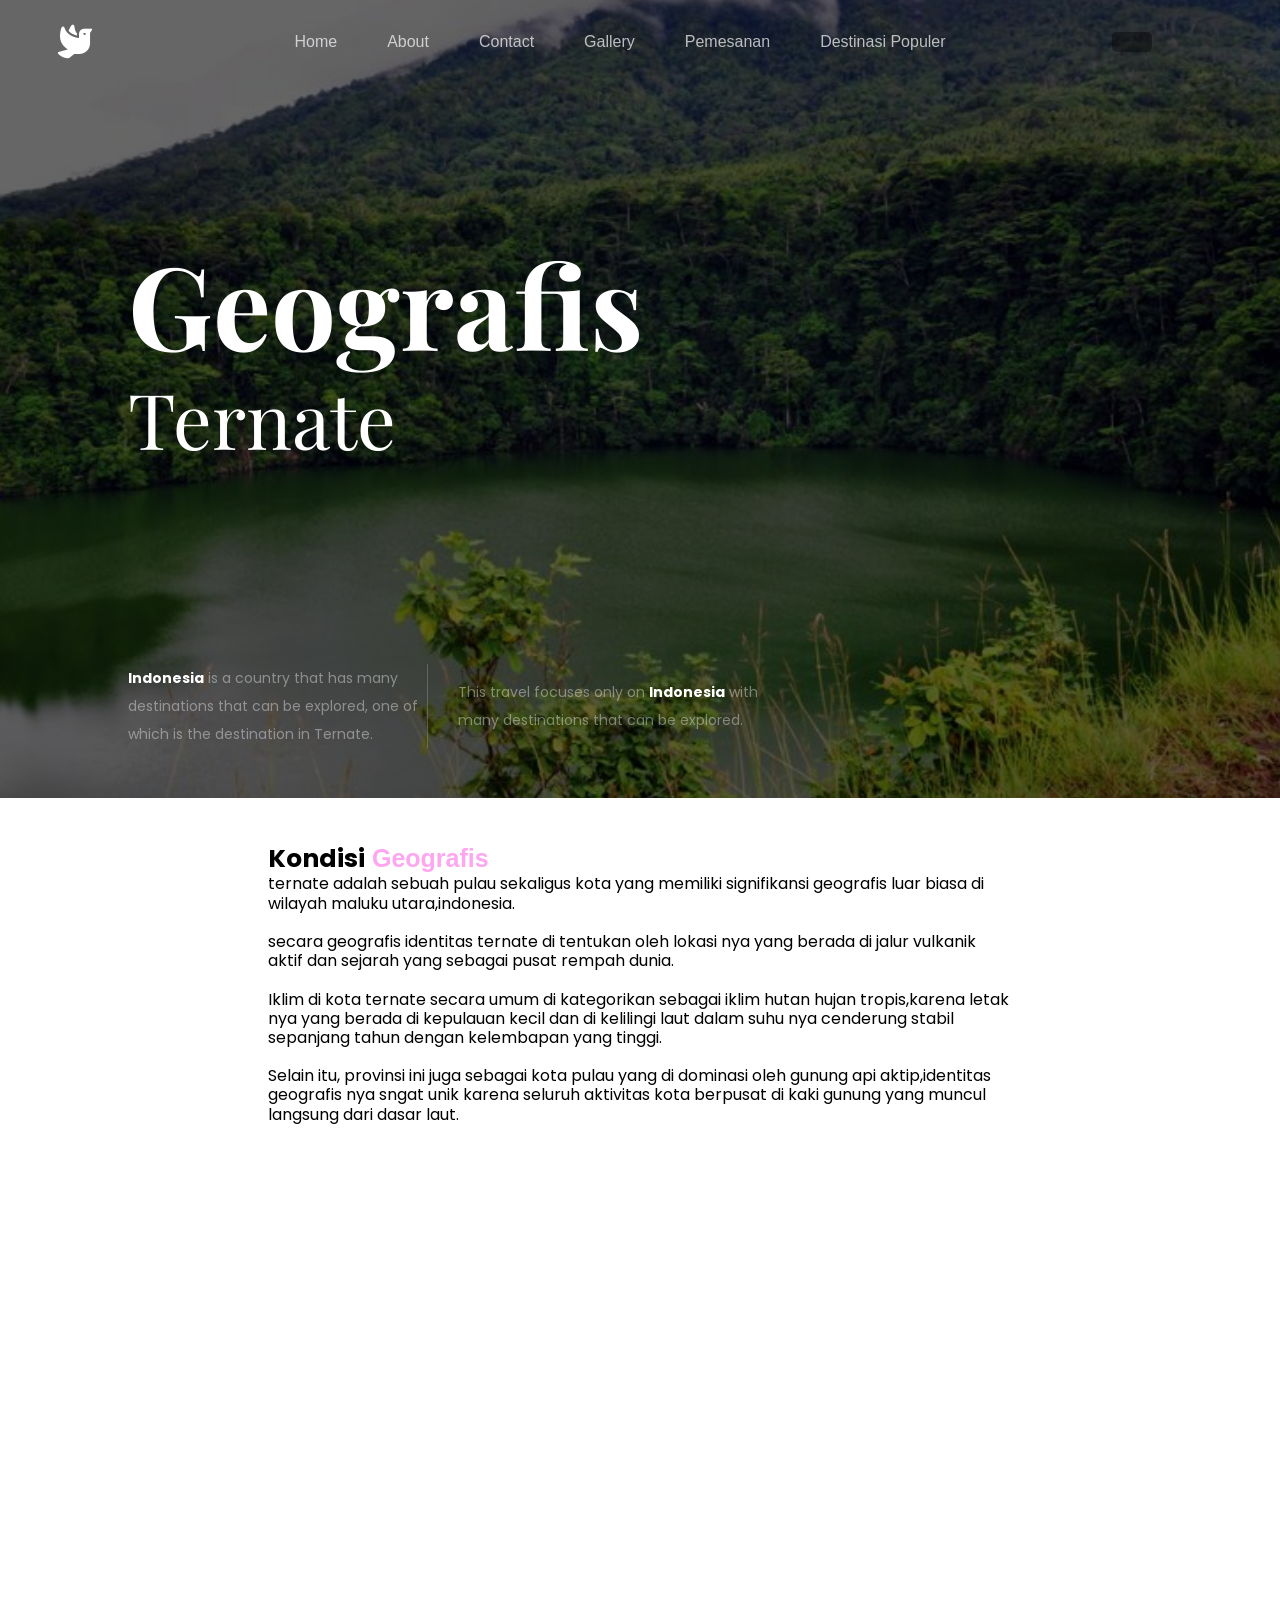
<file: geographical.html>
<!DOCTYPE html>
<html lang="id">
<head>
    <meta charset="UTF-8">
    <meta http-equiv="X-UA-Compatible" content="IE-edge" />
    <meta name="viewport" content="width=device-width, initial-scale=1.0">
    
    <!-- Font Awesome Cdjns -->
    <link rel="stylesheet" href="https://cdnjs.cloudflare.com/ajax/libs/font-awesome/6.7.2/css/all.min.css" integrity="sha512-Evv84Mr4kqVGRNSgIGL/F/aIDqQb7xQ2vcrdIwxfjThSH8CSR7PBEakCr51Ck+w+/U6swU2Im1vVX0SVk9ABhg==" crossorigin="anonymous" referrerpolicy="no-referrer" />
    
    <!-- Link Swiper's CSS -->
    <link rel="stylesheet" href="https://cdn.jsdelivr.net/npm/swiper@9/swiper-bundle.min.css" />
    
        <!-- Animate Style -->
    <link rel="stylesheet"
    href="https://cdnjs.cloudflare.com/ajax/libs/animate.css/4.1.1/animate.min.css" />
    
        <!-- Aos -->
      <link rel="stylesheet" href="https://unpkg.com/aos@next/dist/aos.css" />
      
          <link href="https://fonts.googleapis.com/css2?family=Poppins:wght@400;600&family=Roboto:wght@300;400;500&display=swap" rel="stylesheet">
          
              <link href="https://fonts.googleapis.com/css2?family=Merriweather&family=Playfair+Display:wght@700&display=swap" rel="stylesheet">
    
    <!-- Jonson Hamburgers -->
    <link rel="stylesheet" href="hamburgers.css">

    <link rel="stylesheet" href="style.css">
    <!-- css -->

    <title>Geografis</title>
</head>
<body>
  
  <!-- Header -->
  <section class="geographical">
  <div class="container">
    <div class="navbar">
      <div class="logo">
      <i class="fas fa-dove"></i></div>
      <ul class="menu">
        <li><a href="index.html"> <i class="fa-solid fa-home"></i>Home</a></li>
         <li><a href="about.html "> <i class="fa-solid fa-info-circle"></i>About</a></li>
        <li><a href="contact.html"> <i class="fa-solid fa-comments"></i>Contact</a></li>
        <li><a href="galery.html"> <i class="fa-solid fa-images"></i>Gallery</a></li>
                <li><a href="pemesanan.html"> <i class="fa-solid fa-calendar-check"></i>Pemesanan</a></li>
        <li><a href="destinasi-populer.html"> <i class="fa-solid fa-map-marked-alt"></i>Destinasi Populer</a></li>
      </ul>
      <button class="about-button"></button>
      <button class="hamburger hamburger--spin" type="button">
  <span class="hamburger-box">
    <span class="hamburger-inner"></span>
  </span>
</button>
    </div>
    
    <div class="hero">
      <h1 class="animate__animated animate__fadeInUp animate__delay-2s">
        <span id="t1">Geografis </span> <br /> 
      <span id="t2">Ternate</span>
      </h1>
      <div class="hero-jargon">
        <div class="animate__animated animate__fadeInUp animate__delay-1s">
          <p><span>Indonesia</span> is a country that has many destinations that can be explored, one of which is the destination in Ternate.</p>
        </div>
        <div class="animate__animated animate__fadeInUp animate__delay-1s">
          <p>This travel focuses only on <span>Indonesia</span> with many destinations that can be explored.</p>
        </div>
      </div>
    </div>
  </div>
  </section>
  <!-- Header -->
  <!-- ABOUT -->
<div class="arct">
<div class="panjang">
        <div class="isib">
            <div class="teks">
              <div class="skrol">
    <h1>Kondisi<span style="color: #ffa6f0;"> Geografis</span></h1>
                    <p>
ternate adalah sebuah pulau sekaligus kota yang memiliki signifikansi geografis luar biasa di wilayah maluku utara,indonesia.<br><br>
secara geografis identitas ternate di tentukan oleh lokasi nya yang berada di jalur vulkanik aktif dan sejarah yang sebagai pusat rempah dunia.<br>
<br>
Iklim di kota ternate secara umum di kategorikan sebagai iklim hutan hujan tropis,karena letak nya yang berada di kepulauan kecil dan di kelilingi laut dalam suhu nya cenderung stabil sepanjang tahun dengan kelembapan yang tinggi.<br><br>
Selain itu, provinsi ini juga sebagai kota pulau yang di dominasi oleh gunung api aktip,identitas geografis nya sngat unik karena seluruh aktivitas kota berpusat di kaki gunung yang muncul langsung dari dasar laut.
</p>
<!-- Maps Ternate -->
<div class="map-section" data-aos="fade-up">
  <h2>Lokasi Kota Ternate</h2>
  
  <div class="map-container">
    <iframe 
      src="https://www.google.com/maps?q=Ternate&output=embed" 
      width="100%" 
      height="400" 
      style="border:0;" 
      allowfullscreen="" 
      loading="lazy">
    </iframe>
  </div>
</div>
<!-- Pre Loader -->
      
  <!-- JS -->
  <script src="script.js"></script>
  
   <script src="https://unpkg.com/aos@next/dist/aos.js"></script>
  <script>
    AOS.init();
  </script>
  <!-- ABOUT -->
  
  </body>
  </html>
</file>
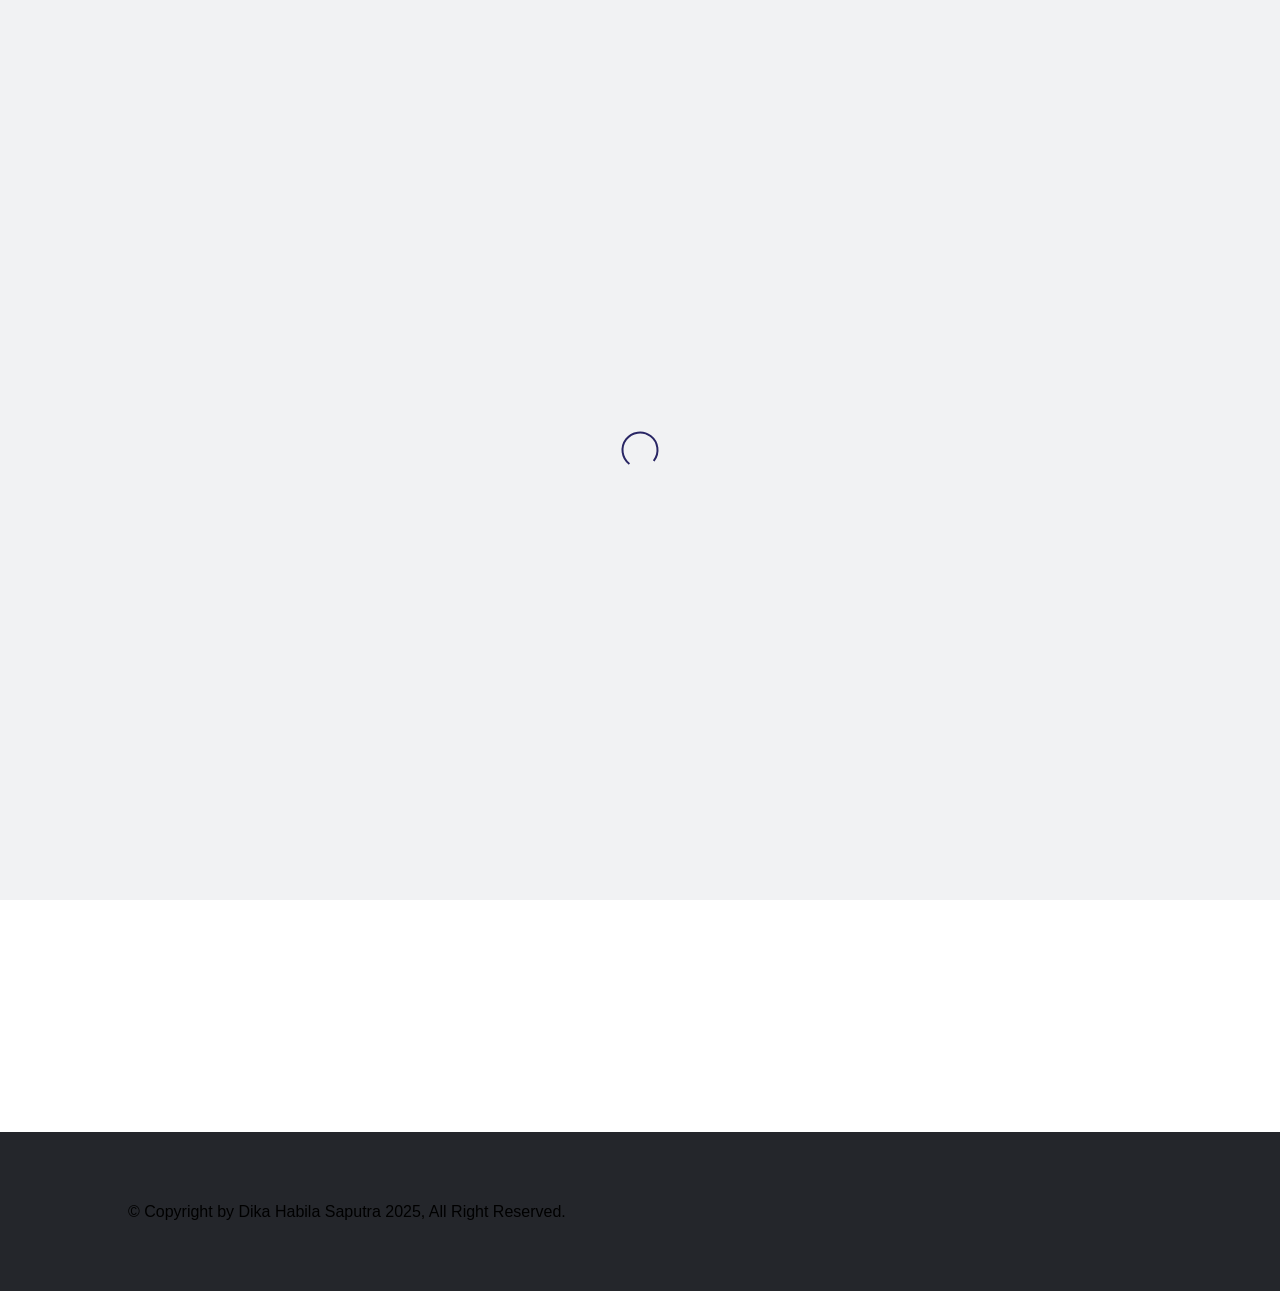
<file: jenis-makanan.html>
<!DOCTYPE html>
<html lang="id">
<head>
    <meta charset="UTF-8">
    <meta http-equiv="X-UA-Compatible" content="IE-edge" />
    <meta name="viewport" content="width=device-width, initial-scale=1.0">
    
    <!-- Font Awesome Cdjns -->
    <link rel="stylesheet" href="https://cdnjs.cloudflare.com/ajax/libs/font-awesome/6.7.2/css/all.min.css" integrity="sha512-Evv84Mr4kqVGRNSgIGL/F/aIDqQb7xQ2vcrdIwxfjThSH8CSR7PBEakCr51Ck+w+/U6swU2Im1vVX0SVk9ABhg==" crossorigin="anonymous" referrerpolicy="no-referrer" />
    
    <!-- Link Swiper's CSS -->
    <link rel="stylesheet" href="https://cdn.jsdelivr.net/npm/swiper@9/swiper-bundle.min.css" />
    
        <!-- Animate Style -->
    <link rel="stylesheet"
    href="https://cdnjs.cloudflare.com/ajax/libs/animate.css/4.1.1/animate.min.css" />
    
        <!-- Aos -->
      <link rel="stylesheet" href="https://unpkg.com/aos@next/dist/aos.css" />
    
    <!-- Jonson Hamburgers -->
    <link rel="stylesheet" href="hamburgers.css">

    <link rel="stylesheet" href="style.css">
    <!-- css -->
    
        <link href="https://fonts.googleapis.com/css2?family=Playfair+Display&family=Open+Sans&display=swap" rel="stylesheet">

    <title>Travel kota ternate</title>
</head>
<body>
  
  <!-- Header -->
  <section class="about">
  <div class="container">
    <div class="navbar">
      <div class="logo">
        <a href="index.html">
      <i class="fa-solid fa-dove"></i></div>
      </a>
            <ul class="menu">
        <li><a href="index.html"> <i class="fa-solid fa-home"></i>Home</a></li>
         <li><a href="about.html "> <i class="fa-solid fa-info-circle"></i>About</a></li>
        <li><a href="profile.html"> <i class="fa-solid fa-users"></i>Profile</a></li>
        <li><a href="sejarah.html"> <i class="fa-solid fa-landmark"></i>Sejarah</a></li>
      </ul>
      <button class="about-button"></button>
      <button class="hamburger hamburger--spin" type="button">
  <span class="hamburger-box">
    <span class="hamburger-inner"></span>
  </span>
</button>
    </div>
    
    <div class="hero">
      <h1 class="animate__animated animate__fadeInUp animate__delay-2s">
        <span id="t1">About us </span> <br /> 
      <span id="t2">ternate</span>
      </h1>
   <div class="hero-jargon">
        <div class="animate__animated animate__fadeInUp animate__delay-1s">
          <p><span>Indonesia</span> is a country that has many destinations that can be explored, one of which is the destination in ternate.</p>
        </div>
        <div class="animate__animated animate__fadeInUp animate__delay-1s">
          <p>This travel focuses only on <span>Indonesia</span> with many destinations that can be explored.</p>
        </div>
      </div>
    </div>
  </div>
  </section>
  <!-- Header -->
  
  <!-- ABOUT -->
<!-- ABOUT -->
  <body class="geografis">
<div class="section" data-aos="fade-down" data-aos-delay="500" data-aos-duration="2500">
  <div class="text">
    <h1>Sulawesi tenggara</h1>
    <p> Selamat datang di website <span style="color: #ffd700;">kota ternate</span> platform digital yang menyajikan informasi, inspirasi, dan potensi terbaik dari Sulawesi Tenggara.

Kami berdedikasi untuk memperkenalkan kekayaan alam, budaya, pariwisata, dan ekonomi lokal Sulawesi Tenggara kepada masyarakat luas, baik di dalam negeri maupun mancanegara. Melalui konten yang akurat, informatif, dan inspiratif, kami berharap dapat menjadi jembatan yang menghubungkan masyarakat dengan potensi luar biasa yang dimiliki daerah ini.
</p>

  </div>
</div>
</body>
  
     <!-- Section Footer -->
   <section class="footer">
     <div class="container">
       <div class="footer-box">
         <p>&copy; Copyright by <span>Dika Habila Saputra</span> 2025, All Right Reserved.</p>
        </div>
     </div>
   </section>
      <!-- Section Footer -->
      
                <!-- Pre Loader -->
    <div class="loader">
      <img src="loader.svg">
    </div>
    <!-- Pre Loader -->
      
  <!-- JS -->
  <script src="script.js"></script>
  
   <script src="https://unpkg.com/aos@next/dist/aos.js"></script>
  <script>
    AOS.init();
  </script>
  <!-- ABOUT -->
  
  </body>
  </html>
</file>
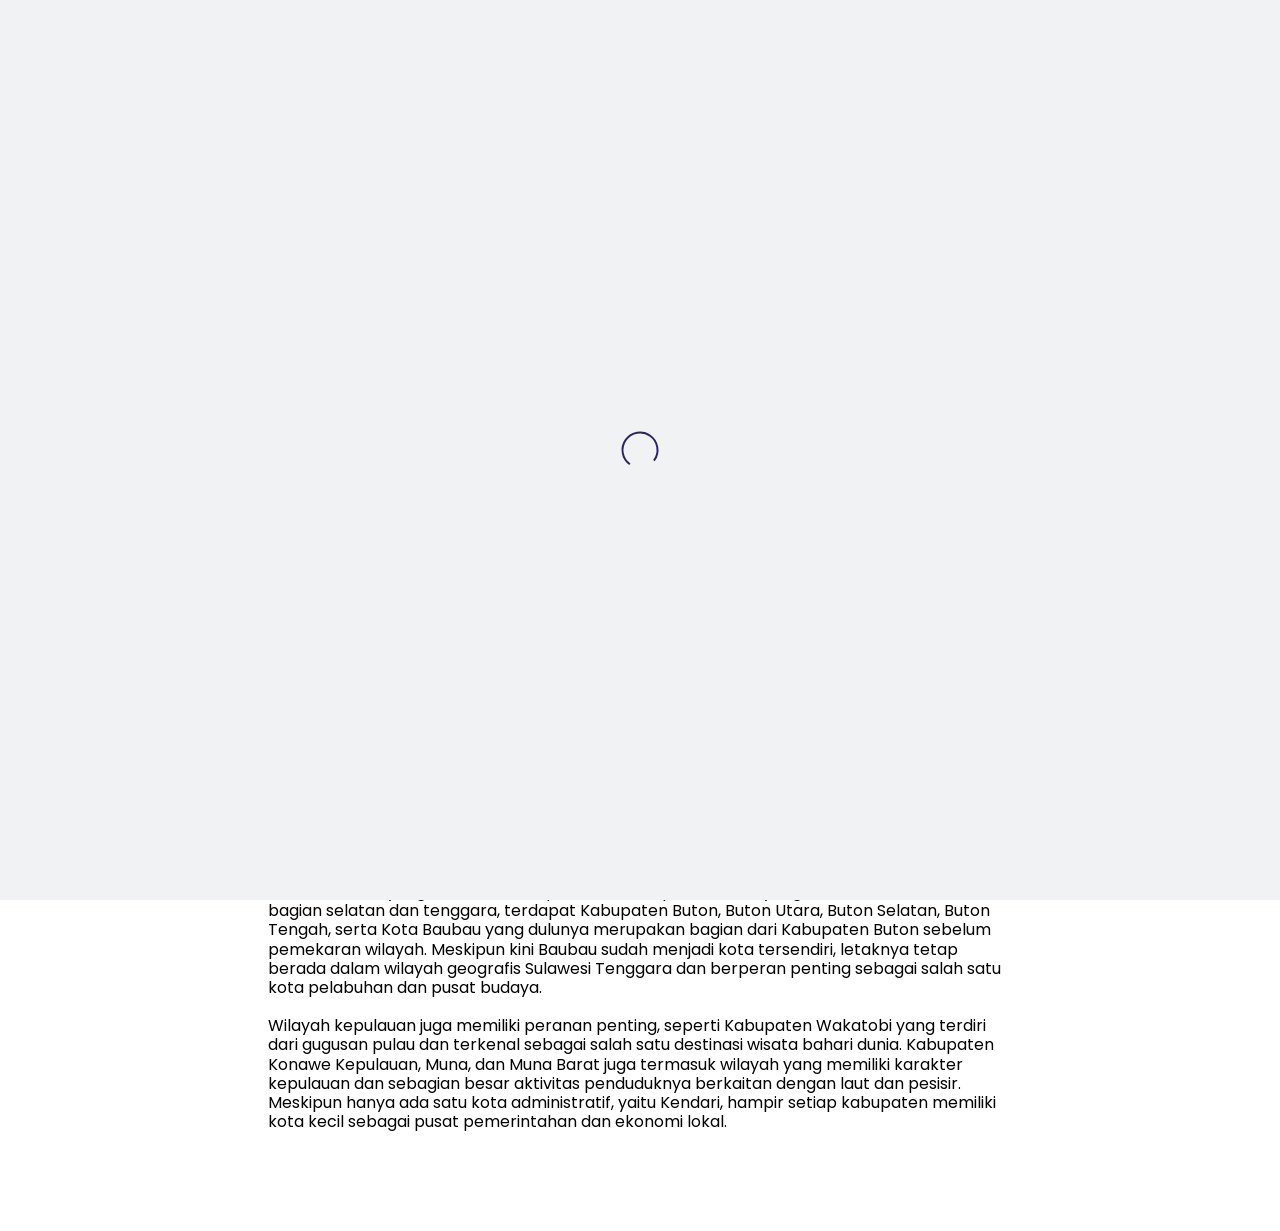
<file: kabupaten.html>
<!DOCTYPE html>
<html lang="id">
<head>
    <meta charset="UTF-8">
    <meta http-equiv="X-UA-Compatible" content="IE-edge" />
    <meta name="viewport" content="width=device-width, initial-scale=1.0">
    
    <!-- Font Awesome Cdjns -->
    <link rel="stylesheet" href="https://cdnjs.cloudflare.com/ajax/libs/font-awesome/6.7.2/css/all.min.css" integrity="sha512-Evv84Mr4kqVGRNSgIGL/F/aIDqQb7xQ2vcrdIwxfjThSH8CSR7PBEakCr51Ck+w+/U6swU2Im1vVX0SVk9ABhg==" crossorigin="anonymous" referrerpolicy="no-referrer" />
    
    <!-- Link Swiper's CSS -->
    <link rel="stylesheet" href="https://cdn.jsdelivr.net/npm/swiper@9/swiper-bundle.min.css" />
    
        <!-- Animate Style -->
    <link rel="stylesheet"
    href="https://cdnjs.cloudflare.com/ajax/libs/animate.css/4.1.1/animate.min.css" />
    
        <!-- Aos -->
      <link rel="stylesheet" href="https://unpkg.com/aos@next/dist/aos.css" />
      
          <link href="https://fonts.googleapis.com/css2?family=Poppins:wght@400;600&family=Roboto:wght@300;400;500&display=swap" rel="stylesheet">
    
    <!-- Jonson Hamburgers -->
    <link rel="stylesheet" href="hamburgers.css">

    <link rel="stylesheet" href="style.css">
    <!-- css -->
    
        <link href="https://fonts.googleapis.com/css2?family=Merriweather&family=Playfair+Display:wght@700&display=swap" rel="stylesheet">

    <title>Kabupaten</title>
</head>
<body>
  
  <!-- Header -->
  <section class="kabupaten">
  <div class="container">
    <div class="navbar">
      <div class="logo">
      <i class="fas fa-dove"></i></div>
      <ul class="menu">
        <li><a href="index.html"> <i class="fa-solid fa-home"></i>Home</a></li>
         <li><a href="about.html "> <i class="fa-solid fa-info-circle"></i>About</a></li>
        <li><a href="contact.html"> <i class="fa-solid fa-comments"></i>Contact</a></li>
        <li><a href="galery.html"> <i class="fa-solid fa-images"></i>Gallery</a></li>
        <li><a href="pemesanan.html"> <i class="fa-solid fa-calendar-check"></i>Pemesanan</a></li>
        <li><a href="destinasi-populer.html"> <i class="fa-solid fa-map-marked-alt"></i>Destinasi Populer</a></li>
      </ul>
      <button class="about-button"></button>
      <button class="hamburger hamburger--spin" type="button">
  <span class="hamburger-box">
    <span class="hamburger-inner"></span>
  </span>
</button>
    </div>
    
    <div class="hero">
      <h1 class="animate__animated animate__fadeInUp animate__delay-2s">
        <span id="t1">Kabupaten </span> <br /> 
      <span id="t2">kota ternate</span>
      </h1>
      <div class="hero-jargon">
        <div class="animate__animated animate__fadeInUp animate__delay-1s">
          <p><span>Indonesia</span> is a country that has many destinations that can be explored, one of which is the destination in kota ternate.</p>
        </div>
        <div class="animate__animated animate__fadeInUp animate__delay-1s">
          <p>This travel focuses only on <span>Indonesia</span> with many destinations that can be explored.</p>
        </div>
      </div>
    </div>
  </div>
  </section>
  <!-- Header -->
  <!-- ABOUT -->
<div class="arct" data-aos="fade-up" data-aos-delay="500" data-aos-duration="2500">
<div class="panjang">
        <div class="isib">
            <div class="teks">
              <div class="skrol">
    <h1>Kabupaten di<span style="color: #ccac00;"> Sulawesi Tenggara</span></h1>
                    <p>
Kabupaten-kabupaten di Sulawesi Tenggara meliputi wilayah daratan maupun kepulauan. Di bagian barat terdapat Kabupaten Kolaka dan Kolaka Utara, yang dikenal dengan potensi pertambangan dan hasil bumi. Di bagian tengah ada Kabupaten Konawe, Konawe Selatan, dan Konawe Utara, yang memiliki lahan pertanian dan perkebunan yang luas. Sementara itu, di bagian selatan dan tenggara, terdapat Kabupaten Buton, Buton Utara, Buton Selatan, Buton Tengah, serta Kota Baubau yang dulunya merupakan bagian dari Kabupaten Buton sebelum pemekaran wilayah. Meskipun kini Baubau sudah menjadi kota tersendiri, letaknya tetap berada dalam wilayah geografis Sulawesi Tenggara dan berperan penting sebagai salah satu kota pelabuhan dan pusat budaya.<br><br>

Wilayah kepulauan juga memiliki peranan penting, seperti Kabupaten Wakatobi yang terdiri dari gugusan pulau dan terkenal sebagai salah satu destinasi wisata bahari dunia. Kabupaten Konawe Kepulauan, Muna, dan Muna Barat juga termasuk wilayah yang memiliki karakter kepulauan dan sebagian besar aktivitas penduduknya berkaitan dengan laut dan pesisir. Meskipun hanya ada satu kota administratif, yaitu Kendari, hampir setiap kabupaten memiliki kota kecil sebagai pusat pemerintahan dan ekonomi lokal.</p>

</div>

            </div>
        </div>
    </div>
    </div>

      <!-- Section Footer -->
       <div class="loader">
      <img src="loader.svg">
    </div>
  <!-- JS -->
  <script src="script.js"></script>
  
   <script src="https://unpkg.com/aos@next/dist/aos.js"></script>
  <script>
    AOS.init();
  </script>
  <!-- ABOUT -->
  
  </body>
  </html>
</file>
<file: hamburgers.css>
/*!
 * Hamburgers
 * @description Tasty CSS-animated hamburgers
 * @author Jonathan Suh @jonsuh
 * @site https://jonsuh.com/hamburgers
 * @link https://github.com/jonsuh/hamburgers
 */
.hamburger {
  padding: 15px 15px;
  display: inline-block;
  cursor: pointer;
  transition-property: opacity, filter;
  transition-duration: 0.15s;
  transition-timing-function: linear;
  font: inherit;
  color: inherit;
  text-transform: none;
  background-color: transparent;
  border: 0;
  margin: 0;
  overflow: visible; }
  .hamburger:hover {
    opacity: 0.7; }
  .hamburger.is-active:hover {
    opacity: 0.7; }
  .hamburger.is-active .hamburger-inner,
  .hamburger.is-active .hamburger-inner::before,
  .hamburger.is-active .hamburger-inner::after {
    background-color: #000; }

.hamburger-box {
  width: 40px;
  height: 24px;
  display: inline-block;
  position: relative; }

.hamburger-inner {
  display: block;
  top: 50%;
  margin-top: -2px; }
  .hamburger-inner, .hamburger-inner::before, .hamburger-inner::after {
    width: 40px;
    height: 4px;
    background-color: #000;
    border-radius: 4px;
    position: absolute;
    transition-property: transform;
    transition-duration: 0.15s;
    transition-timing-function: ease; }
  .hamburger-inner::before, .hamburger-inner::after {
    content: "";
    display: block; }
  .hamburger-inner::before {
    top: -10px; }
  .hamburger-inner::after {
    bottom: -10px; }

/*
   * 3DX
   */
.hamburger--3dx .hamburger-box {
  perspective: 80px; }

.hamburger--3dx .hamburger-inner {
  transition: transform 0.15s cubic-bezier(0.645, 0.045, 0.355, 1), background-color 0s 0.1s cubic-bezier(0.645, 0.045, 0.355, 1); }
  .hamburger--3dx .hamburger-inner::before, .hamburger--3dx .hamburger-inner::after {
    transition: transform 0s 0.1s cubic-bezier(0.645, 0.045, 0.355, 1); }

.hamburger--3dx.is-active .hamburger-inner {
  background-color: transparent !important;
  transform: rotateY(180deg); }
  .hamburger--3dx.is-active .hamburger-inner::before {
    transform: translate3d(0, 10px, 0) rotate(45deg); }
  .hamburger--3dx.is-active .hamburger-inner::after {
    transform: translate3d(0, -10px, 0) rotate(-45deg); }

/*
   * 3DX Reverse
   */
.hamburger--3dx-r .hamburger-box {
  perspective: 80px; }

.hamburger--3dx-r .hamburger-inner {
  transition: transform 0.15s cubic-bezier(0.645, 0.045, 0.355, 1), background-color 0s 0.1s cubic-bezier(0.645, 0.045, 0.355, 1); }
  .hamburger--3dx-r .hamburger-inner::before, .hamburger--3dx-r .hamburger-inner::after {
    transition: transform 0s 0.1s cubic-bezier(0.645, 0.045, 0.355, 1); }

.hamburger--3dx-r.is-active .hamburger-inner {
  background-color: transparent !important;
  transform: rotateY(-180deg); }
  .hamburger--3dx-r.is-active .hamburger-inner::before {
    transform: translate3d(0, 10px, 0) rotate(45deg); }
  .hamburger--3dx-r.is-active .hamburger-inner::after {
    transform: translate3d(0, -10px, 0) rotate(-45deg); }

/*
   * 3DY
   */
.hamburger--3dy .hamburger-box {
  perspective: 80px; }

.hamburger--3dy .hamburger-inner {
  transition: transform 0.15s cubic-bezier(0.645, 0.045, 0.355, 1), background-color 0s 0.1s cubic-bezier(0.645, 0.045, 0.355, 1); }
  .hamburger--3dy .hamburger-inner::before, .hamburger--3dy .hamburger-inner::after {
    transition: transform 0s 0.1s cubic-bezier(0.645, 0.045, 0.355, 1); }

.hamburger--3dy.is-active .hamburger-inner {
  background-color: transparent !important;
  transform: rotateX(-180deg); }
  .hamburger--3dy.is-active .hamburger-inner::before {
    transform: translate3d(0, 10px, 0) rotate(45deg); }
  .hamburger--3dy.is-active .hamburger-inner::after {
    transform: translate3d(0, -10px, 0) rotate(-45deg); }

/*
   * 3DY Reverse
   */
.hamburger--3dy-r .hamburger-box {
  perspective: 80px; }

.hamburger--3dy-r .hamburger-inner {
  transition: transform 0.15s cubic-bezier(0.645, 0.045, 0.355, 1), background-color 0s 0.1s cubic-bezier(0.645, 0.045, 0.355, 1); }
  .hamburger--3dy-r .hamburger-inner::before, .hamburger--3dy-r .hamburger-inner::after {
    transition: transform 0s 0.1s cubic-bezier(0.645, 0.045, 0.355, 1); }

.hamburger--3dy-r.is-active .hamburger-inner {
  background-color: transparent !important;
  transform: rotateX(180deg); }
  .hamburger--3dy-r.is-active .hamburger-inner::before {
    transform: translate3d(0, 10px, 0) rotate(45deg); }
  .hamburger--3dy-r.is-active .hamburger-inner::after {
    transform: translate3d(0, -10px, 0) rotate(-45deg); }

/*
   * 3DXY
   */
.hamburger--3dxy .hamburger-box {
  perspective: 80px; }

.hamburger--3dxy .hamburger-inner {
  transition: transform 0.15s cubic-bezier(0.645, 0.045, 0.355, 1), background-color 0s 0.1s cubic-bezier(0.645, 0.045, 0.355, 1); }
  .hamburger--3dxy .hamburger-inner::before, .hamburger--3dxy .hamburger-inner::after {
    transition: transform 0s 0.1s cubic-bezier(0.645, 0.045, 0.355, 1); }

.hamburger--3dxy.is-active .hamburger-inner {
  background-color: transparent !important;
  transform: rotateX(180deg) rotateY(180deg); }
  .hamburger--3dxy.is-active .hamburger-inner::before {
    transform: translate3d(0, 10px, 0) rotate(45deg); }
  .hamburger--3dxy.is-active .hamburger-inner::after {
    transform: translate3d(0, -10px, 0) rotate(-45deg); }

/*
   * 3DXY Reverse
   */
.hamburger--3dxy-r .hamburger-box {
  perspective: 80px; }

.hamburger--3dxy-r .hamburger-inner {
  transition: transform 0.15s cubic-bezier(0.645, 0.045, 0.355, 1), background-color 0s 0.1s cubic-bezier(0.645, 0.045, 0.355, 1); }
  .hamburger--3dxy-r .hamburger-inner::before, .hamburger--3dxy-r .hamburger-inner::after {
    transition: transform 0s 0.1s cubic-bezier(0.645, 0.045, 0.355, 1); }

.hamburger--3dxy-r.is-active .hamburger-inner {
  background-color: transparent !important;
  transform: rotateX(180deg) rotateY(180deg) rotateZ(-180deg); }
  .hamburger--3dxy-r.is-active .hamburger-inner::before {
    transform: translate3d(0, 10px, 0) rotate(45deg); }
  .hamburger--3dxy-r.is-active .hamburger-inner::after {
    transform: translate3d(0, -10px, 0) rotate(-45deg); }

/*
   * Arrow
   */
.hamburger--arrow.is-active .hamburger-inner::before {
  transform: translate3d(-8px, 0, 0) rotate(-45deg) scale(0.7, 1); }

.hamburger--arrow.is-active .hamburger-inner::after {
  transform: translate3d(-8px, 0, 0) rotate(45deg) scale(0.7, 1); }

/*
   * Arrow Right
   */
.hamburger--arrow-r.is-active .hamburger-inner::before {
  transform: translate3d(8px, 0, 0) rotate(45deg) scale(0.7, 1); }

.hamburger--arrow-r.is-active .hamburger-inner::after {
  transform: translate3d(8px, 0, 0) rotate(-45deg) scale(0.7, 1); }

/*
   * Arrow Alt
   */
.hamburger--arrowalt .hamburger-inner::before {
  transition: top 0.1s 0.1s ease, transform 0.1s cubic-bezier(0.165, 0.84, 0.44, 1); }

.hamburger--arrowalt .hamburger-inner::after {
  transition: bottom 0.1s 0.1s ease, transform 0.1s cubic-bezier(0.165, 0.84, 0.44, 1); }

.hamburger--arrowalt.is-active .hamburger-inner::before {
  top: 0;
  transform: translate3d(-8px, -10px, 0) rotate(-45deg) scale(0.7, 1);
  transition: top 0.1s ease, transform 0.1s 0.1s cubic-bezier(0.895, 0.03, 0.685, 0.22); }

.hamburger--arrowalt.is-active .hamburger-inner::after {
  bottom: 0;
  transform: translate3d(-8px, 10px, 0) rotate(45deg) scale(0.7, 1);
  transition: bottom 0.1s ease, transform 0.1s 0.1s cubic-bezier(0.895, 0.03, 0.685, 0.22); }

/*
   * Arrow Alt Right
   */
.hamburger--arrowalt-r .hamburger-inner::before {
  transition: top 0.1s 0.1s ease, transform 0.1s cubic-bezier(0.165, 0.84, 0.44, 1); }

.hamburger--arrowalt-r .hamburger-inner::after {
  transition: bottom 0.1s 0.1s ease, transform 0.1s cubic-bezier(0.165, 0.84, 0.44, 1); }

.hamburger--arrowalt-r.is-active .hamburger-inner::before {
  top: 0;
  transform: translate3d(8px, -10px, 0) rotate(45deg) scale(0.7, 1);
  transition: top 0.1s ease, transform 0.1s 0.1s cubic-bezier(0.895, 0.03, 0.685, 0.22); }

.hamburger--arrowalt-r.is-active .hamburger-inner::after {
  bottom: 0;
  transform: translate3d(8px, 10px, 0) rotate(-45deg) scale(0.7, 1);
  transition: bottom 0.1s ease, transform 0.1s 0.1s cubic-bezier(0.895, 0.03, 0.685, 0.22); }

/*
   * Arrow Turn
   */
.hamburger--arrowturn.is-active .hamburger-inner {
  transform: rotate(-180deg); }
  .hamburger--arrowturn.is-active .hamburger-inner::before {
    transform: translate3d(8px, 0, 0) rotate(45deg) scale(0.7, 1); }
  .hamburger--arrowturn.is-active .hamburger-inner::after {
    transform: translate3d(8px, 0, 0) rotate(-45deg) scale(0.7, 1); }

/*
   * Arrow Turn Right
   */
.hamburger--arrowturn-r.is-active .hamburger-inner {
  transform: rotate(-180deg); }
  .hamburger--arrowturn-r.is-active .hamburger-inner::before {
    transform: translate3d(-8px, 0, 0) rotate(-45deg) scale(0.7, 1); }
  .hamburger--arrowturn-r.is-active .hamburger-inner::after {
    transform: translate3d(-8px, 0, 0) rotate(45deg) scale(0.7, 1); }

/*
   * Boring
   */
.hamburger--boring .hamburger-inner, .hamburger--boring .hamburger-inner::before, .hamburger--boring .hamburger-inner::after {
  transition-property: none; }

.hamburger--boring.is-active .hamburger-inner {
  transform: rotate(45deg); }
  .hamburger--boring.is-active .hamburger-inner::before {
    top: 0;
    opacity: 0; }
  .hamburger--boring.is-active .hamburger-inner::after {
    bottom: 0;
    transform: rotate(-90deg); }

/*
   * Collapse
   */
.hamburger--collapse .hamburger-inner {
  top: auto;
  bottom: 0;
  transition-duration: 0.13s;
  transition-delay: 0.13s;
  transition-timing-function: cubic-bezier(0.55, 0.055, 0.675, 0.19); }
  .hamburger--collapse .hamburger-inner::after {
    top: -20px;
    transition: top 0.2s 0.2s cubic-bezier(0.33333, 0.66667, 0.66667, 1), opacity 0.1s linear; }
  .hamburger--collapse .hamburger-inner::before {
    transition: top 0.12s 0.2s cubic-bezier(0.33333, 0.66667, 0.66667, 1), transform 0.13s cubic-bezier(0.55, 0.055, 0.675, 0.19); }

.hamburger--collapse.is-active .hamburger-inner {
  transform: translate3d(0, -10px, 0) rotate(-45deg);
  transition-delay: 0.22s;
  transition-timing-function: cubic-bezier(0.215, 0.61, 0.355, 1); }
  .hamburger--collapse.is-active .hamburger-inner::after {
    top: 0;
    opacity: 0;
    transition: top 0.2s cubic-bezier(0.33333, 0, 0.66667, 0.33333), opacity 0.1s 0.22s linear; }
  .hamburger--collapse.is-active .hamburger-inner::before {
    top: 0;
    transform: rotate(-90deg);
    transition: top 0.1s 0.16s cubic-bezier(0.33333, 0, 0.66667, 0.33333), transform 0.13s 0.25s cubic-bezier(0.215, 0.61, 0.355, 1); }

/*
   * Collapse Reverse
   */
.hamburger--collapse-r .hamburger-inner {
  top: auto;
  bottom: 0;
  transition-duration: 0.13s;
  transition-delay: 0.13s;
  transition-timing-function: cubic-bezier(0.55, 0.055, 0.675, 0.19); }
  .hamburger--collapse-r .hamburger-inner::after {
    top: -20px;
    transition: top 0.2s 0.2s cubic-bezier(0.33333, 0.66667, 0.66667, 1), opacity 0.1s linear; }
  .hamburger--collapse-r .hamburger-inner::before {
    transition: top 0.12s 0.2s cubic-bezier(0.33333, 0.66667, 0.66667, 1), transform 0.13s cubic-bezier(0.55, 0.055, 0.675, 0.19); }

.hamburger--collapse-r.is-active .hamburger-inner {
  transform: translate3d(0, -10px, 0) rotate(45deg);
  transition-delay: 0.22s;
  transition-timing-function: cubic-bezier(0.215, 0.61, 0.355, 1); }
  .hamburger--collapse-r.is-active .hamburger-inner::after {
    top: 0;
    opacity: 0;
    transition: top 0.2s cubic-bezier(0.33333, 0, 0.66667, 0.33333), opacity 0.1s 0.22s linear; }
  .hamburger--collapse-r.is-active .hamburger-inner::before {
    top: 0;
    transform: rotate(90deg);
    transition: top 0.1s 0.16s cubic-bezier(0.33333, 0, 0.66667, 0.33333), transform 0.13s 0.25s cubic-bezier(0.215, 0.61, 0.355, 1); }

/*
   * Elastic
   */
.hamburger--elastic .hamburger-inner {
  top: 2px;
  transition-duration: 0.275s;
  transition-timing-function: cubic-bezier(0.68, -0.55, 0.265, 1.55); }
  .hamburger--elastic .hamburger-inner::before {
    top: 10px;
    transition: opacity 0.125s 0.275s ease; }
  .hamburger--elastic .hamburger-inner::after {
    top: 20px;
    transition: transform 0.275s cubic-bezier(0.68, -0.55, 0.265, 1.55); }

.hamburger--elastic.is-active .hamburger-inner {
  transform: translate3d(0, 10px, 0) rotate(135deg);
  transition-delay: 0.075s; }
  .hamburger--elastic.is-active .hamburger-inner::before {
    transition-delay: 0s;
    opacity: 0; }
  .hamburger--elastic.is-active .hamburger-inner::after {
    transform: translate3d(0, -20px, 0) rotate(-270deg);
    transition-delay: 0.075s; }

/*
   * Elastic Reverse
   */
.hamburger--elastic-r .hamburger-inner {
  top: 2px;
  transition-duration: 0.275s;
  transition-timing-function: cubic-bezier(0.68, -0.55, 0.265, 1.55); }
  .hamburger--elastic-r .hamburger-inner::before {
    top: 10px;
    transition: opacity 0.125s 0.275s ease; }
  .hamburger--elastic-r .hamburger-inner::after {
    top: 20px;
    transition: transform 0.275s cubic-bezier(0.68, -0.55, 0.265, 1.55); }

.hamburger--elastic-r.is-active .hamburger-inner {
  transform: translate3d(0, 10px, 0) rotate(-135deg);
  transition-delay: 0.075s; }
  .hamburger--elastic-r.is-active .hamburger-inner::before {
    transition-delay: 0s;
    opacity: 0; }
  .hamburger--elastic-r.is-active .hamburger-inner::after {
    transform: translate3d(0, -20px, 0) rotate(270deg);
    transition-delay: 0.075s; }

/*
   * Emphatic
   */
.hamburger--emphatic {
  overflow: hidden; }
  .hamburger--emphatic .hamburger-inner {
    transition: background-color 0.125s 0.175s ease-in; }
    .hamburger--emphatic .hamburger-inner::before {
      left: 0;
      transition: transform 0.125s cubic-bezier(0.6, 0.04, 0.98, 0.335), top 0.05s 0.125s linear, left 0.125s 0.175s ease-in; }
    .hamburger--emphatic .hamburger-inner::after {
      top: 10px;
      right: 0;
      transition: transform 0.125s cubic-bezier(0.6, 0.04, 0.98, 0.335), top 0.05s 0.125s linear, right 0.125s 0.175s ease-in; }
  .hamburger--emphatic.is-active .hamburger-inner {
    transition-delay: 0s;
    transition-timing-function: ease-out;
    background-color: transparent !important; }
    .hamburger--emphatic.is-active .hamburger-inner::before {
      left: -80px;
      top: -80px;
      transform: translate3d(80px, 80px, 0) rotate(45deg);
      transition: left 0.125s ease-out, top 0.05s 0.125s linear, transform 0.125s 0.175s cubic-bezier(0.075, 0.82, 0.165, 1); }
    .hamburger--emphatic.is-active .hamburger-inner::after {
      right: -80px;
      top: -80px;
      transform: translate3d(-80px, 80px, 0) rotate(-45deg);
      transition: right 0.125s ease-out, top 0.05s 0.125s linear, transform 0.125s 0.175s cubic-bezier(0.075, 0.82, 0.165, 1); }

/*
   * Emphatic Reverse
   */
.hamburger--emphatic-r {
  overflow: hidden; }
  .hamburger--emphatic-r .hamburger-inner {
    transition: background-color 0.125s 0.175s ease-in; }
    .hamburger--emphatic-r .hamburger-inner::before {
      left: 0;
      transition: transform 0.125s cubic-bezier(0.6, 0.04, 0.98, 0.335), top 0.05s 0.125s linear, left 0.125s 0.175s ease-in; }
    .hamburger--emphatic-r .hamburger-inner::after {
      top: 10px;
      right: 0;
      transition: transform 0.125s cubic-bezier(0.6, 0.04, 0.98, 0.335), top 0.05s 0.125s linear, right 0.125s 0.175s ease-in; }
  .hamburger--emphatic-r.is-active .hamburger-inner {
    transition-delay: 0s;
    transition-timing-function: ease-out;
    background-color: transparent !important; }
    .hamburger--emphatic-r.is-active .hamburger-inner::before {
      left: -80px;
      top: 80px;
      transform: translate3d(80px, -80px, 0) rotate(-45deg);
      transition: left 0.125s ease-out, top 0.05s 0.125s linear, transform 0.125s 0.175s cubic-bezier(0.075, 0.82, 0.165, 1); }
    .hamburger--emphatic-r.is-active .hamburger-inner::after {
      right: -80px;
      top: 80px;
      transform: translate3d(-80px, -80px, 0) rotate(45deg);
      transition: right 0.125s ease-out, top 0.05s 0.125s linear, transform 0.125s 0.175s cubic-bezier(0.075, 0.82, 0.165, 1); }

/*
   * Minus
   */
.hamburger--minus .hamburger-inner::before, .hamburger--minus .hamburger-inner::after {
  transition: bottom 0.08s 0s ease-out, top 0.08s 0s ease-out, opacity 0s linear; }

.hamburger--minus.is-active .hamburger-inner::before, .hamburger--minus.is-active .hamburger-inner::after {
  opacity: 0;
  transition: bottom 0.08s ease-out, top 0.08s ease-out, opacity 0s 0.08s linear; }

.hamburger--minus.is-active .hamburger-inner::before {
  top: 0; }

.hamburger--minus.is-active .hamburger-inner::after {
  bottom: 0; }

/*
   * Slider
   */
.hamburger--slider .hamburger-inner {
  top: 2px; }
  .hamburger--slider .hamburger-inner::before {
    top: 10px;
    transition-property: transform, opacity;
    transition-timing-function: ease;
    transition-duration: 0.15s; }
  .hamburger--slider .hamburger-inner::after {
    top: 20px; }

.hamburger--slider.is-active .hamburger-inner {
  transform: translate3d(0, 10px, 0) rotate(45deg); }
  .hamburger--slider.is-active .hamburger-inner::before {
    transform: rotate(-45deg) translate3d(-5.71429px, -6px, 0);
    opacity: 0; }
  .hamburger--slider.is-active .hamburger-inner::after {
    transform: translate3d(0, -20px, 0) rotate(-90deg); }

/*
   * Slider Reverse
   */
.hamburger--slider-r .hamburger-inner {
  top: 2px; }
  .hamburger--slider-r .hamburger-inner::before {
    top: 10px;
    transition-property: transform, opacity;
    transition-timing-function: ease;
    transition-duration: 0.15s; }
  .hamburger--slider-r .hamburger-inner::after {
    top: 20px; }

.hamburger--slider-r.is-active .hamburger-inner {
  transform: translate3d(0, 10px, 0) rotate(-45deg); }
  .hamburger--slider-r.is-active .hamburger-inner::before {
    transform: rotate(45deg) translate3d(5.71429px, -6px, 0);
    opacity: 0; }
  .hamburger--slider-r.is-active .hamburger-inner::after {
    transform: translate3d(0, -20px, 0) rotate(90deg); }

/*
   * Spin
   */
.hamburger--spin .hamburger-inner {
  transition-duration: 0.22s;
  transition-timing-function: cubic-bezier(0.55, 0.055, 0.675, 0.19); }
  .hamburger--spin .hamburger-inner::before {
    transition: top 0.1s 0.25s ease-in, opacity 0.1s ease-in; }
  .hamburger--spin .hamburger-inner::after {
    transition: bottom 0.1s 0.25s ease-in, transform 0.22s cubic-bezier(0.55, 0.055, 0.675, 0.19); }

.hamburger--spin.is-active .hamburger-inner {
  transform: rotate(225deg);
  transition-delay: 0.12s;
  transition-timing-function: cubic-bezier(0.215, 0.61, 0.355, 1); }
  .hamburger--spin.is-active .hamburger-inner::before {
    top: 0;
    opacity: 0;
    transition: top 0.1s ease-out, opacity 0.1s 0.12s ease-out; }
  .hamburger--spin.is-active .hamburger-inner::after {
    bottom: 0;
    transform: rotate(-90deg);
    transition: bottom 0.1s ease-out, transform 0.22s 0.12s cubic-bezier(0.215, 0.61, 0.355, 1); }

/*
   * Spin Reverse
   */
.hamburger--spin-r .hamburger-inner {
  transition-duration: 0.22s;
  transition-timing-function: cubic-bezier(0.55, 0.055, 0.675, 0.19); }
  .hamburger--spin-r .hamburger-inner::before {
    transition: top 0.1s 0.25s ease-in, opacity 0.1s ease-in; }
  .hamburger--spin-r .hamburger-inner::after {
    transition: bottom 0.1s 0.25s ease-in, transform 0.22s cubic-bezier(0.55, 0.055, 0.675, 0.19); }

.hamburger--spin-r.is-active .hamburger-inner {
  transform: rotate(-225deg);
  transition-delay: 0.12s;
  transition-timing-function: cubic-bezier(0.215, 0.61, 0.355, 1); }
  .hamburger--spin-r.is-active .hamburger-inner::before {
    top: 0;
    opacity: 0;
    transition: top 0.1s ease-out, opacity 0.1s 0.12s ease-out; }
  .hamburger--spin-r.is-active .hamburger-inner::after {
    bottom: 0;
    transform: rotate(90deg);
    transition: bottom 0.1s ease-out, transform 0.22s 0.12s cubic-bezier(0.215, 0.61, 0.355, 1); }

/*
   * Spring
   */
.hamburger--spring .hamburger-inner {
  top: 2px;
  transition: background-color 0s 0.13s linear; }
  .hamburger--spring .hamburger-inner::before {
    top: 10px;
    transition: top 0.1s 0.2s cubic-bezier(0.33333, 0.66667, 0.66667, 1), transform 0.13s cubic-bezier(0.55, 0.055, 0.675, 0.19); }
  .hamburger--spring .hamburger-inner::after {
    top: 20px;
    transition: top 0.2s 0.2s cubic-bezier(0.33333, 0.66667, 0.66667, 1), transform 0.13s cubic-bezier(0.55, 0.055, 0.675, 0.19); }

.hamburger--spring.is-active .hamburger-inner {
  transition-delay: 0.22s;
  background-color: transparent !important; }
  .hamburger--spring.is-active .hamburger-inner::before {
    top: 0;
    transition: top 0.1s 0.15s cubic-bezier(0.33333, 0, 0.66667, 0.33333), transform 0.13s 0.22s cubic-bezier(0.215, 0.61, 0.355, 1);
    transform: translate3d(0, 10px, 0) rotate(45deg); }
  .hamburger--spring.is-active .hamburger-inner::after {
    top: 0;
    transition: top 0.2s cubic-bezier(0.33333, 0, 0.66667, 0.33333), transform 0.13s 0.22s cubic-bezier(0.215, 0.61, 0.355, 1);
    transform: translate3d(0, 10px, 0) rotate(-45deg); }

/*
   * Spring Reverse
   */
.hamburger--spring-r .hamburger-inner {
  top: auto;
  bottom: 0;
  transition-duration: 0.13s;
  transition-delay: 0s;
  transition-timing-function: cubic-bezier(0.55, 0.055, 0.675, 0.19); }
  .hamburger--spring-r .hamburger-inner::after {
    top: -20px;
    transition: top 0.2s 0.2s cubic-bezier(0.33333, 0.66667, 0.66667, 1), opacity 0s linear; }
  .hamburger--spring-r .hamburger-inner::before {
    transition: top 0.1s 0.2s cubic-bezier(0.33333, 0.66667, 0.66667, 1), transform 0.13s cubic-bezier(0.55, 0.055, 0.675, 0.19); }

.hamburger--spring-r.is-active .hamburger-inner {
  transform: translate3d(0, -10px, 0) rotate(-45deg);
  transition-delay: 0.22s;
  transition-timing-function: cubic-bezier(0.215, 0.61, 0.355, 1); }
  .hamburger--spring-r.is-active .hamburger-inner::after {
    top: 0;
    opacity: 0;
    transition: top 0.2s cubic-bezier(0.33333, 0, 0.66667, 0.33333), opacity 0s 0.22s linear; }
  .hamburger--spring-r.is-active .hamburger-inner::before {
    top: 0;
    transform: rotate(90deg);
    transition: top 0.1s 0.15s cubic-bezier(0.33333, 0, 0.66667, 0.33333), transform 0.13s 0.22s cubic-bezier(0.215, 0.61, 0.355, 1); }

/*
   * Stand
   */
.hamburger--stand .hamburger-inner {
  transition: transform 0.075s 0.15s cubic-bezier(0.55, 0.055, 0.675, 0.19), background-color 0s 0.075s linear; }
  .hamburger--stand .hamburger-inner::before {
    transition: top 0.075s 0.075s ease-in, transform 0.075s 0s cubic-bezier(0.55, 0.055, 0.675, 0.19); }
  .hamburger--stand .hamburger-inner::after {
    transition: bottom 0.075s 0.075s ease-in, transform 0.075s 0s cubic-bezier(0.55, 0.055, 0.675, 0.19); }

.hamburger--stand.is-active .hamburger-inner {
  transform: rotate(90deg);
  background-color: transparent !important;
  transition: transform 0.075s 0s cubic-bezier(0.215, 0.61, 0.355, 1), background-color 0s 0.15s linear; }
  .hamburger--stand.is-active .hamburger-inner::before {
    top: 0;
    transform: rotate(-45deg);
    transition: top 0.075s 0.1s ease-out, transform 0.075s 0.15s cubic-bezier(0.215, 0.61, 0.355, 1); }
  .hamburger--stand.is-active .hamburger-inner::after {
    bottom: 0;
    transform: rotate(45deg);
    transition: bottom 0.075s 0.1s ease-out, transform 0.075s 0.15s cubic-bezier(0.215, 0.61, 0.355, 1); }

/*
   * Stand Reverse
   */
.hamburger--stand-r .hamburger-inner {
  transition: transform 0.075s 0.15s cubic-bezier(0.55, 0.055, 0.675, 0.19), background-color 0s 0.075s linear; }
  .hamburger--stand-r .hamburger-inner::before {
    transition: top 0.075s 0.075s ease-in, transform 0.075s 0s cubic-bezier(0.55, 0.055, 0.675, 0.19); }
  .hamburger--stand-r .hamburger-inner::after {
    transition: bottom 0.075s 0.075s ease-in, transform 0.075s 0s cubic-bezier(0.55, 0.055, 0.675, 0.19); }

.hamburger--stand-r.is-active .hamburger-inner {
  transform: rotate(-90deg);
  background-color: transparent !important;
  transition: transform 0.075s 0s cubic-bezier(0.215, 0.61, 0.355, 1), background-color 0s 0.15s linear; }
  .hamburger--stand-r.is-active .hamburger-inner::before {
    top: 0;
    transform: rotate(-45deg);
    transition: top 0.075s 0.1s ease-out, transform 0.075s 0.15s cubic-bezier(0.215, 0.61, 0.355, 1); }
  .hamburger--stand-r.is-active .hamburger-inner::after {
    bottom: 0;
    transform: rotate(45deg);
    transition: bottom 0.075s 0.1s ease-out, transform 0.075s 0.15s cubic-bezier(0.215, 0.61, 0.355, 1); }

/*
   * Squeeze
   */
.hamburger--squeeze .hamburger-inner {
  transition-duration: 0.075s;
  transition-timing-function: cubic-bezier(0.55, 0.055, 0.675, 0.19); }
  .hamburger--squeeze .hamburger-inner::before {
    transition: top 0.075s 0.12s ease, opacity 0.075s ease; }
  .hamburger--squeeze .hamburger-inner::after {
    transition: bottom 0.075s 0.12s ease, transform 0.075s cubic-bezier(0.55, 0.055, 0.675, 0.19); }

.hamburger--squeeze.is-active .hamburger-inner {
  transform: rotate(45deg);
  transition-delay: 0.12s;
  transition-timing-function: cubic-bezier(0.215, 0.61, 0.355, 1); }
  .hamburger--squeeze.is-active .hamburger-inner::before {
    top: 0;
    opacity: 0;
    transition: top 0.075s ease, opacity 0.075s 0.12s ease; }
  .hamburger--squeeze.is-active .hamburger-inner::after {
    bottom: 0;
    transform: rotate(-90deg);
    transition: bottom 0.075s ease, transform 0.075s 0.12s cubic-bezier(0.215, 0.61, 0.355, 1); }

/*
   * Vortex
   */
.hamburger--vortex .hamburger-inner {
  transition-duration: 0.2s;
  transition-timing-function: cubic-bezier(0.19, 1, 0.22, 1); }
  .hamburger--vortex .hamburger-inner::before, .hamburger--vortex .hamburger-inner::after {
    transition-duration: 0s;
    transition-delay: 0.1s;
    transition-timing-function: linear; }
  .hamburger--vortex .hamburger-inner::before {
    transition-property: top, opacity; }
  .hamburger--vortex .hamburger-inner::after {
    transition-property: bottom, transform; }

.hamburger--vortex.is-active .hamburger-inner {
  transform: rotate(765deg);
  transition-timing-function: cubic-bezier(0.19, 1, 0.22, 1); }
  .hamburger--vortex.is-active .hamburger-inner::before, .hamburger--vortex.is-active .hamburger-inner::after {
    transition-delay: 0s; }
  .hamburger--vortex.is-active .hamburger-inner::before {
    top: 0;
    opacity: 0; }
  .hamburger--vortex.is-active .hamburger-inner::after {
    bottom: 0;
    transform: rotate(90deg); }

/*
   * Vortex Reverse
   */
.hamburger--vortex-r .hamburger-inner {
  transition-duration: 0.2s;
  transition-timing-function: cubic-bezier(0.19, 1, 0.22, 1); }
  .hamburger--vortex-r .hamburger-inner::before, .hamburger--vortex-r .hamburger-inner::after {
    transition-duration: 0s;
    transition-delay: 0.1s;
    transition-timing-function: linear; }
  .hamburger--vortex-r .hamburger-inner::before {
    transition-property: top, opacity; }
  .hamburger--vortex-r .hamburger-inner::after {
    transition-property: bottom, transform; }

.hamburger--vortex-r.is-active .hamburger-inner {
  transform: rotate(-765deg);
  transition-timing-function: cubic-bezier(0.19, 1, 0.22, 1); }
  .hamburger--vortex-r.is-active .hamburger-inner::before, .hamburger--vortex-r.is-active .hamburger-inner::after {
    transition-delay: 0s; }
  .hamburger--vortex-r.is-active .hamburger-inner::before {
    top: 0;
    opacity: 0; }
  .hamburger--vortex-r.is-active .hamburger-inner::after {
    bottom: 0;
    transform: rotate(-90deg); }
</file>
<file: style.css>
@import url('https://fonts.googleapis.com/css2?family=Poppins:200,300,400,500,600,700,800,900&display=swap');
*

* {
  margin: 0;
  padding: 0;
  box-sizing: border-box;
  font-family: 'Poppins', sans-serif;
  user-select: none;
    -webkit-user-select: none;
    -ms-user-select: none;
}

.container {
  /* Konten untuk class container akan ditambahkan di sini */
}

*{
  margin: 0;
  padding: 0;
  box-sizing: border-box;
  scroll-behavior: smooth;
  font-family: system-ui, -apple-system, BlinkMacSystemFont, "Segoe UI", Roboto, Oxygen, Ubuntu, Cantarell, "Open Sans", "Helvetica Neue", sans-serif;
}
:root{
  --color-white-10: white;
  --color-white-9: rgba(255, 255, 255, 0.9);
  --color-white-8: rgba(255, 255, 255, 0.8);
  --color-white-7: rgba(255, 255, 255, 0.7);
  --color-white-6: rgba(255, 255, 255, 0.6);
  --color-white-5: rgba(255, 255, 255, 0.5);
  --color-white-4: rgba(255, 255, 255, 0.4);
  --color-white-3: rgba(255, 255, 255, 0.3);
  --color-white-2: rgba(255, 255, 255, 0.2);
  --color-white-1: rgba(255, 255, 255, 0.1);
  --color-black-10: black;
  --color-black-9: rgba(0, 0, 0, 0.9);
  --color-black-8: rgba(0, 0, 0, 0.8);
  --color-black-7: rgba(0, 0, 0, 0.7);
  --color-black-6: rgba(0, 0, 0, 0.6);
  --color-black-5: rgba(0, 0, 0, 0.5);
  --color-black-4: rgba(0, 0, 0, 0.4);
  --color-black-3: rgba(0, 0, 0, 0.3);
  --color-black-2: rgba(0, 0, 0, 0.2);
  --color-black-1: rgba(0, 0, 0, 0.1);
  --color-ungu: rebeccapurple;
  --color-black-footer: #111111;
}

.container {
  width: 80%;
  margin-inline: auto;
}

/* STYLE AWAL HEADER */
.header {
  position: relative;
  z-index: 1;
  width: 100%;
  height: 100%;
  padding-bottom: 50px;
  font-family: 'Montserrat', sans-serif;
  overflow: hidden;
}

.header::before {
  content: "";
  position: absolute;
  top: -10px;
  left: -10px;
  right: -10px;
  bottom: -10px;
  background-image: linear-gradient(var(--color-black-6), var(--color-black-6)), url(" home.jpg");
  background-size: cover;
  background-position: center;
  background-repeat: no-repeat;
  z-index: -1;
}
.video-section {
  padding: 60px 0;
  text-align: center;
}

.video-container video {
  width: 80%;
  max-width: 800px;
  border-radius: 15px;
  box-shadow: 0 5px 15px rgba(0,0,0,0.2);
}

.video-text {
  margin-top: 20px;
  max-width: 700px;
  margin-left: auto;
  margin-right: auto;
  line-height: 1.6;
}
.about {
  position: relative;
  z-index: 1;
  width: 100%;
  padding-bottom: 50px;
  font-family: 'Montserrat', sans-serif;
  overflow: hidden;
}
.map-section {
  margin-top: 40px;
  text-align: center;
}

.map-container {
  margin-top: 20px;
  border-radius: 15px;
  overflow: hidden;
  box-shadow: 0 5px 15px rgba(0,0,0,0.2);
}
.about::before {
  content: "";
  position: absolute;
  top: -10px;
  left: -10px;
  right: -10px;
  bottom: -5px;
  background-image: linear-gradient(var(--color-black-6), var(--color-black-6)), url(" about.jpg");
  background-size: cover;
  background-position: center;
  background-repeat: no-repeat;
  z-index: -1;
}


.geographical {
  position: relative;
  z-index: 1;
  width: 100%;
  padding-bottom: 50px;
  font-family: 'Montserrat', sans-serif;
  overflow: hidden;
}
geographical::before {
  content: "";
  position: absolute;
  top: -10px;
  left: -10px;
  right: -10px;
  bottom: -5px;
  background-image: linear-gradient(var(--color-black-6), var(--color-black-6)), url("kuliner.html");
  background-size: cover;
  background-position: center;
  background-repeat: no-repeat;
  z-index: -1;
}

.geographical::before {
  content: "";
  position: absolute;
  top: -10px;
  left: -10px;
  right: -10px;
  bottom: -5px;
  background-image: linear-gradient(var(--color-black-6), var(--color-black-6)), url("pulau\ Danau\ Tolier.jpg");
  background-size: cover;
  background-position: center;
  background-repeat: no-repeat;
  z-index: -1;
}

.economy {
  position: relative;
  z-index: 1;
  width: 100%;
  background-image: linear-gradient(var(--color-black-6), var(--color-black-6)), url("Ekonomi.jpg");
  background-size: cover;
  background-position: center;
  background-repeat: no-repeat;
  padding-bottom: 50px;
  font-family: 'montserrat';
}

.page-galery {
  position: relative;
  z-index: 1;
  width: 100%;
  background-image: linear-gradient(var(--color-black-6), var(--color-black-6)), url("Gellery.jpg");
  background-size: cover;
  background-position: center;
  background-repeat: no-repeat;
  padding-bottom: 50px;
  font-family: 'montserrat';
}
.contact {
  position: relative;
  z-index: 1;
  width: 100%;
  background-image: linear-gradient(var(--color-black-6), var(--color-black-6)), url("pulau\ Danau\ Tolier.jpg");
  background-size: cover;
  background-position: center;
  background-repeat: no-repeat;
  padding-bottom: 50px;
  font-family: 'montserrat';
}

.pemesanan {
  position: relative;
  z-index: 1;
  width: 100%;
  background-image: linear-gradient(var(--color-black-6), var(--color-black-6)), url("pemesanan.jpg");
  background-size: cover;
  background-position: center;
  background-repeat: no-repeat;
  padding-bottom: 50px;
  font-family: 'montserrat';
}

.kota-kabupaten {
  position: relative;
  z-index: 1;
  width: 100%;
  background-image: linear-gradient(var(--color-black-6), var(--color-black-6)), url("kota-kota\ ternate.jpg");
  background-size: cover;
  background-position: center;
  background-repeat: no-repeat;
  padding-bottom: 50px;
  font-family: 'montserrat';
}
/* Section Materi */
.materi {
  padding: 60px 20px;
  background: #f9f9f9;
}

.materi h2 {
  text-align: center;
  margin-bottom: 30px;
  font-size: 28px;
}

/* Container scroll horizontal */
.box-area {
  display: flex;
  gap: 20px;
  overflow-x: auto;
  scroll-behavior: smooth;
  padding-bottom: 10px;
}

/* Hilangkan scrollbar (opsional) */
.box-area::-webkit-scrollbar {
  display: none;
}

/* Card box */
.box {
  min-width: 300px;
  background: #fff;
  border-radius: 10px;
  overflow: hidden;
  box-shadow: 0 5px 15px rgba(0,0,0,0.1);
  flex-shrink: 0;
  transition: transform 0.3s;
}

.box:hover {
  transform: translateY(-5px);
}

/* Gambar */
.box img {
  width: 100%;
  height: 200px;
  object-fit: cover;
}

/* Text */
.box h3 {
  padding: 10px;
  font-size: 18px;
}

.box p {
  padding: 0 10px 15px;
  font-size: 14px;
  color: #555;
}


.navbar {
  width: 100%;
  padding: 25px 0 25px 0;
  display: flex;
  align-items: center;
  justify-content: space-between;
  
}

/* AWAL TAMPILAN DESKTOP */
.navbar .logo i {
  font-size: 34px;
  color: var(--color-white-10);
  margin-left: -70px;
}
/* AKHIR TAMPILAN DESKTOP */

/* AWAL TAMPILAN MOBILE */
@media only screen and (max-width: 768px) {
  .navbar .logo i {
    margin-left: 0;
  }
}

/* AKHIR TAMPILAN MOBILE */

.navbar .menu {
  position: relative;
  z-index: 1000;
  display: flex;
  align-items: center;
  gap: 50px;
}

.navbar .menu li {
  list-style-type: none;
}

.navbar .menu li a {
  color: var(--color-white-7);
  text-decoration: none;
  
}

.navbar .menu li a:hover {
  color: var(--color-white-10);
}

.navbar .menu li a i {
  display: none;
}
.navbar .about-button {
  padding: 10px 20px 10px 20px;
  background-color: var(--color-black-4);
  border: none;
  color: var(--color-white-10);
  cursor: pointer;
  border-radius: 5px;
  font-weight: bold;
}

.hamburger {
  padding: 0;
  margin-left: 20px;
  height: 24px;
  display: none; 
}

.hamburger .hamburger-box {
  width: 30px;
}

.hamburger-inner,
.hamburger-inner::before,
.hamburger-inner::after {
  width: 40px;
  height: 4px;
  background-color: var(--color-white-10);
}

.hamburger.is-active .hamburger-inner,
.hamburger.is-active .hamburger-inner::before,
.hamburger.is-active .hamburger-inner::after {
  background-color: var(--color-white-10);
}

.hero {
  margin-top: 150px;
}

.hero h1 {
  color: var(--color-white-10);
  line-height: 1;
}

.hero h1 span#t1 {
  font-family: 'Playfair Display', sans-serif;
  font-size: 9vw;
  font-weight:  bold;
}

.hero h1 span#t2 {
  font-family: 'Playfair Display', sans-serif;
  font-size: 6vw;
  font-weight: 400;
}

.hero .hero-jargon {
  display: flex;
  align-items: center;
  margin-top: 200px;
  gap: 30px;
  flex-wrap: wrap;
}

.hero .hero-jargon div {
  width: 300px;
}

.hero .hero-jargon div:nth-child(1) {
  border-right: 1px solid var(--color-white-2);
  --animate-delay: 1.4s;
}

.hero .hero-jargon div:nth-child(2) {
  --animate-delay: 1.8s;
}

.hero .hero-jargon div p {
  color: var(--color-white-4);
  line-height: 2;
  font-size: 14px;
  font-family: "Poppins", sans-serif;
}

.hero .hero-jargon div p span {
  font-weight: bold;
  color: var(--color-white-10);
  font-family: "Poppins", sans-serif;
}
  

@media screen and (max-width: 992px) {
  .navbar .menu {
    position: absolute;
    top: 50%;
    left: -100%;
    transform: translate(0, -50%);
    flex-direction: column;
    background-color: var(--color-white-10); 
    align-items: start;
    gap: 0;
    padding-inline: 30px;
    transition: all .5s ease;
  }
  
  .navbar .menu.menu-active {
    left: 0;
  }

.navbar .menu li {
  padding: 20px 0 20px 0;
  border-bottom: 1px solid var(--color-black-1);
  width: 100%;
}

.navbar .menu li a {
  color: var(--color-black-10);
  font-weight: bold;
  display: flex;
  gap: 20px;
}

.navbar .menu li a:hover {
  color: var(--color-ungu);
}

.navbar .menu li a i {
  display: block;
  font-size: 24px;
}
  
.navbar .about-button {
  display: none;
}

.hamburger {
  display: block;
}

.hero .hero-jargon div:nth-child(1) {
  border: none;
}

.hero .hero-jargon div p {
  font-weight: 12px;
 }
}


@media screen and (max-width: 768px) {
  .hero h1 {
    line-height: 1.2;
  }

.hero h1 span#t1 {
  font-size: 10vw;
}

.hero h1 span#t2 {
  font-size: 7vw;
}

.hero .hero-jargon {
  margin-top: 120px;
 }
}

/* STYLE AWAL HOME PAGE */
* {
  margin: 0;
  padding: 0;
  box-sizing: border-box;
  font-family: Sans-Serif;
}

.home-page {
  background-color: #fff;
}
.judul {
  text-align: center;
  width: 100%;
  margin-bottom: 20px;
  margin-top: 20px;
  position: relative;
  font-family: 'Bebas Neue', sans-serif;
}
.judul h2 {
  font-family: 'Poppins', sans-serif;
  font-size: 20px;
}

.juduldua {
  text-align: center;
  width: 100%;
  margin-bottom: 20px;
  margin-top: 20px;
  position: relative;
  font-family: 'Poppins', sans-serif;
}

.juduldua h2 {
 font-family: 'Poppins', sans-serif;
  font-size: 20px; 
}

.explore {
  font-size: 1.8rem;
  font-weight: bold;
  text-wrap: nowrap;
}

@media screen and (max-width: 768px) {
   .explore {
    font-size: 24px;
  }
}


.cards-container {
  display: flex;
  overflow-x: auto;
  gap: 20px;
  padding: 20px;
  scroll-behavior: smooth;
  scroll-snap-type: x mandatory;
  margin-bottom: 0px;

  /* HIDE SCROLLBAR */
  scrollbar-width: none; /* Firefox */
  -ms-overflow-style: none; /* IE 10+ */
}

.cards-container::-webkit-scrollbar {
  display: none; /* Chrome, Safari, Opera */
}

.card {
  scroll-snap-align: center;
  min-width: 340px;     
  max-width: 300px;     
  flex-shrink: 0;
  flex-grow: 0;
  display: flex;
  flex-direction: column;
  justify-content: space-between; 
  height: 100%; 
  margin: 0px 5px;
  box-shadow: 0px 0px 8px rgba(0, 0, 0, 0.2);
  border-radius: 8px;
  overflow: hidden;
  background-color: #df8a8a;
}

@media (max-width: 768px) {
  .cards-container {
    grid-template-columns: repeat(2, 1fr); 
  }
}

@media (max-width: 480px) {
  .cards-container {
    grid-template-columns: repeat(1, 1fr); 
  }
}

.card {
  display: flex;
  flex-direction: column;
  justify-content: space-between; 
  height: 100%; 
  margin: 0px 15px;
  box-shadow: 0px 0px 8px rgba(0, 0, 0, 0.2);
  border-radius: 8px;
  overflow: hidden;
  background-color: #111FA2;
  margin-bottom: 40px;
}
@media (max-width: 768px) {
  .cards-container {
    flex-direction: column;     /* ubah jadi ke bawah */
    overflow-x: hidden;         /* matikan scroll samping */
    overflow-y: auto;           /* aktifkan scroll bawah */
    scroll-snap-type: none;     /* matikan snap horizontal */
  }

  .card {
    min-width: 100%;            /* full lebar */
    max-width: 100%;
    margin: 10px 0;
  }
}


.card a:hover {
    transform: scale(1.1);
    background-color:#fff;
    color: black;
    transform: transition ;
    box-shadow: 0 0 10px rgba(0, 0, 0, 0.26);
}

.card img {
  width: 100%;
  height: 180px; 
  object-fit: cover;
}

.content {
  display: flex;
  flex-direction: column;
  flex-grow: 1;
  padding: 20px;
}

.content h2 {
  font-size: 24px;
  color: #fff;
  margin-bottom: 10px;
  font-family: 'Poppins', sans-serif;
}

.content p {
  flex-grow: 1; 
  font-size: 17px;
  color: #fff;
  margin-bottom: 15px;
  min-height: 50px;
  font-family: 'Poppins', sans-serif;
}

.content a {
  display: block; 
  padding: 10px 20px;
  background-color: #FFDE42;
  color: #000;
  text-decoration: none;
  font-family: 'Poppins', sans-serif;
  border-radius: 5px;
  text-align: center;
  margin-top: auto; 
  margin-top: auto; 
}
.cards-container.active {
  cursor: grabbing;
  cursor: -webkit-grabbing;
}

.cards-container {
  cursor: grab;
  cursor: -webkit-grab;
}

.about-section {
  padding-top: 70px ;
  padding-bottom: 100px;
}

.about-section-box .box:nth-child(1) {
  margin-bottom: 50px;
}

.about-section-box .box:nth-child(1) h1 {
  font-size: 40px;
  margin-bottom: 10px;
}

.about-section-box .box:nth-child(1) p {
  line-height: 2;
}

.about-section-box .box:nth-child(2) {
  margin-top: 50px;
  display: grid;
  grid-template-columns: repeat(2, 1fr);
  gap: 30px;
}

.about-section-box .box:nth-child(2) div img {
  width: 100%;
  border-radius: 10px;
}

.about-section-box .box:nth-child(2) div h2 {
  margin-bottom: 20px;
  text-decoration: underline;
}

.about-section-box .box:nth-child(2) div p {
  line-height: 2;
}

@media screen and (max-width: 992px) {
  .about-section-box .box:nth-child(2) {
    grid-template-columns: repeat(1, 1fr);
  }
}

@media screen and (max-width: 475px) {
   .about-section-box .box:nth-child(2) div p {
    font-size: 14px;
  }
}
/* STYLE AKHIR SECTION ABOUT */

/* STYLE AWAL SECTION GEOGRAPHICAL */
body.geografis {
  font-family: sans-serif;
}
.section {
  background-color: #252121;
  display: flex;
  align-items: flex-start;
  padding: 40px;
  width: 60%;
  margin: 5rem auto 0 auto;
  text-align: left;
  margin-bottom: 20px;
}

.section img {
  margin-top: 20px;
  height: 250px;
  border-radius: 10px;
}
.section h1 {
  text-align: left;
  font-family: 'Poppins', sans-serif;
  margin: 0;
  color: #f7a7d5;
}
.section p {
  color: #c0bdbd;
  margin-right: 15px;
  margin-top: 15px
  font-family: 'Poppins', sans-serif;
}
@media (max-width: 768px) {
  .section {
    flex-direction: column;
    align-items: flex-start;
    text-align: left;
    width: 90%;
  }

  .section p {
    margin-right: 0;
  }

  .section img {
    margin-top: 20px;
    width: 100%;
    height: 250px;
  }
}
/* STYLE AKHIR SECTION GEOGRAPHICAL */

/* STYLE AWAL CITIES */
.cities-distric {
  padding-top: 70px ;
  padding-bottom: 100px;
}

.cities-distric-box .box:nth-child(1) {
  margin-bottom: 50px;
}

.cities-distric-box .box:nth-child(1) h1 {
  font-size: 40px;
  margin-bottom: 10px;
}

.cities-distric .box:nth-child(1) p {
  line-height: 2;
}

.cities-distric-box .box:nth-child(2) {
  margin-top: 50px;
  display: grid;
  grid-template-columns: repeat(2, 1fr);
  gap: 30px;
}

.cities-distric-box .box:nth-child(2) div img {
  width: 100%;
}

.cities-distric-box .box:nth-child(2) div h2 {
  margin-bottom: 20px;
  text-decoration: underline;
}

.cities-distric-box .box:nth-child(2) div p {
  line-height: 2;
}

@media screen and (max-width: 992px) {
  .cities-distric-box .box:nth-child(2) {
    grid-template-columns: repeat(1, 1fr);
  }
}

@media screen and (max-width: 475px) {
   .cities-distric-box .box:nth-child(2) div p {
    font-size: 14px;
  }
}


/* STYLE AWAL SECTION ECONOMY */
.economy-section{
  padding-top: 70px ;
  padding-bottom: 100px;
}

.economy-section-box .box:nth-child(1) {
  margin-bottom: 50px;
}

.economy-section-box .box:nth-child(1) h1 {
  font-size: 40px;
  margin-bottom: 10px;
}

.economy-section-box .box:nth-child(1) p {
  line-height: 2;
}

.economy-section-box .box:nth-child(2) {
  margin-top: 50px;
  display: grid;
  grid-template-columns: repeat(2, 1fr);
  gap: 30px;
}

.economy-section-box .box:nth-child(2) div img {
  width: 100%;
  border-radius: 10px;
}

.economy-section-box .box:nth-child(2) div h2 {
  margin-bottom: 20px;
  text-decoration: underline;
}

.economy-section-box .box:nth-child(2) div p {
  line-height: 2;
}

@media screen and (max-width: 992px) {
  .economy-section-box .box:nth-child(2) {
    grid-template-columns: repeat(1, 1fr);
  }
}

@media screen and (max-width: 475px) {
   .economy-section-box .box:nth-child(2) div p {
    font-size: 14px;
  }
}
/* STYLE AKHIR SECTION ECONOMY */

/* STYLE AWAL SECTION RESOURCES */
.resources-section{
  padding-top: 70px ;
  padding-bottom: 100px;
}

.resources-section-box .box:nth-child(1) {
  margin-bottom: 50px;
}

.resources-section-box .box:nth-child(1) h1 {
  font-size: 40px;
  margin-bottom: 10px;
}

.resources-section-box .box:nth-child(1) p {
  line-height: 2;
}

.resources-section-box .box:nth-child(2) {
  margin-top: 50px;
  display: grid;
  grid-template-columns: repeat(2, 1fr);
  gap: 30px;
}

.resources-section-box .box:nth-child(2) div img {
  width: 100%;
  border-radius: 10px;
}

.resources-section-box .box:nth-child(2) div h2 {
  margin-bottom: 20px;
  text-decoration: underline;
}

.resources-section-box .box:nth-child(2) div p {
  line-height: 2;
}

@media screen and (max-width: 992px) {
  .resources-section-box .box:nth-child(2) {
    grid-template-columns: repeat(1, 1fr);
  }
}

@media screen and (max-width: 475px) {
   .resources-section-box .box:nth-child(2) div p {
    font-size: 14px;
  }
}
/* STYLE AKHIR SECTION RESOURCES */


/* STYLE CLASS PENDIDIKAN ADAT */
#pendidikan-adat {
  font-size: 14px;
}
/* AKHIR STYLE CLASS PENDIDIKAN ADAT */

/* STYLE CLASS TRADISI PUSUO */
#tradisi-pusuo {
  font-size: 14px;
}
/* AKHIR STYLE CLASS TRADISI PUSUO */


/* STYLE CLASS TRADISI MOSEHE */
#tradisi-mosehe {
  font-size: 14px;
}

/* STYLE AWAL SECTION SEJARAH */

/* STYLE AKHIR SECTION SEJARAH */

.about-box .box:nth-child(2) {
  position: relative;
  height: 100%;
  font-family: Helvetica Neue, Helvetica, Arial, Sans-Serif;
  font-size: 14px;
  color: #000;
  margin: 0;
  padding: 0;
}

/* STYLE AWAL PROFILE */

/* STYLE AWAL FOOTER */
*{
    box-sizing: border-box;
    font-family: sans-serif;
    line-height: 1.2;
}

body.foot{
	line-height: 1.5;
	font-family: 'Poppins', sans-serif;
}

.container{
	max-width: 1170px;
	margin:auto;
}
.row{
	display: flex;
	flex-wrap: wrap;
}
ul{
	list-style: none;
}
.footer{
	background-color: #24262b;
    padding: 70px 0;
}
.footer-col{
   width: 25%;
   padding: 0 15px;
}
.footer-col p {
   font-size: 16px;
   color: #bbbbbb;
}
.footer-col h4{
	font-size: 18px;
	color: #fc89d9;
	text-transform: capitalize;
	margin-bottom: 35px;
	font-weight: 500;
	position: relative;
}
.footer-col h4::before{
	content: '';
	position: absolute;
	left:0;
	bottom: -10px;
	background-color: #f09fc7;
	height: 2px;
	box-sizing: border-box;
	width: 50px;
}
.footer-col ul li:not(:last-child){
	margin-bottom: 10px;
}
.footer-col ul li a{
	font-size: 16px;
	text-transform: capitalize;
	color: #ffffff;
	text-decoration: none;
	font-weight: 300;
	color: #bbbbbb;
	display: block;
	transition: all 0.3s ease;
}
.footer-col ul li a:hover{
	color: #ffffff;
	padding-left: 8px;
}
.footer-col .social-links a{
	display: inline-block;
	height: 40px;
	width: 40px;
	background-color: rgba(255,255,255,0.2);
	margin:0 10px 10px 0;
	text-align: center;
	line-height: 40px;
	border-radius: 50%;
	color: #ffffff;
	transition: all 0.5s ease;
}
.footer-col .social-links a:hover{
	color: #24262b;
	background-color: #ffffff;
}

/*responsive*/
@media(max-width: 767px){
  .footer-col{
    width: 50%;
    margin-bottom: 30px;
}
}
@media(max-width: 574px){
  .footer-col{
    width: 100%;
}
}
/* STYLE AKHIR FOOTER */

/* STYLE PRE LOADER */
.loader {
  position: fixed;
  top: 0;
  left: 0;
  z-index: 9999;
  background-color: #f1f2f3;
  width: 100%;
  height: 100%;
  display: grid;
  place-items: center;
}

.loader img {
  width: 50px;
  height: 50px;
}

.loader.loader-active {
  display: none;
}

/* ? swiper */
.swiper {
      width: 100%;
      height: 100%;
      padding-bottom: 50px;
    }

    .swiper-slide {
      height: 400px;
      text-align: center;
      font-size: 18px;
      background: #fff;
      display: flex;
      justify-content: center;
      align-items: center;
      position: relative;
      cursor: grab;
    }
    
    .swiper-slide:active {
      cursor: grabbing;
    }
    
    .swiper-slide:hover .loc {
      transform: scaleY(1);
      opacity: 1;
    }
    
    .swiper-slide .loc {
      position: absolute;
      bottom: 0;
      background-color: var(--color-black-7);
      width: 100%;
      padding: 20px 0 30px 0;
      color: var(--color-white-10);
      border-bottom-left-radius: 20px;
      border-bottom-right-radius: 20px;
      transform: scaleY(0);
      transform-origin: bottom;
      transition: all 0.2s ease;
      opacity: 0;
    }
    
    .swiper-slide .loc p {
      color: var(--color-white-7);
      margin-top: 10px;
    }
    
    .swiper-slide .loc p i {
      color: var(--color-white-10);
      margin-right: 5px;
    }
    
    .swiper-slide img { 
      display: block;
      width: 100%;
      height: 100%;
      object-fit: cover;
      border-radius: 20px;
    }
      /* ? swiper */
      
/* Custom Scrollbar */
::-webkit-scrollbar {
  width: 5px;
}

::-webkit-scrollbar-thumb {
  background-color: var(--color-black-4);
}

* {
    -webkit-tap-highlight-color: transparent;
}

.cardss-containerr {
  display: flex;
  overflow-x: auto;
  gap: 20px;
  padding: 70px;
  scroll-snap-type: x mandatory;
  scroll-behavior: smooth;
  background-color: #f1a5e1;
  box-shadow: 0 0 8px rgba(0, 0 ,0 ,0.2);
  border-radius: 8px;
  margin-bottom: 30px;
}

.cardd {
  scroll-snap-align: center;
  min-width: 300px;
  max-width: 400px;
  width: 325px;
  flex: 0 0 auto;
  display: flex;
  flex-direction: column;
  justify-content: space-between;
  height: auto;
  min-height: 630px;
  /* Set tinggi tetap untuk semua card */
  margin: 0px 5px;
  box-shadow: 0px 0px 8px rgba(0, 0, 0, 0.2);
  overflow: hidden;
  background-color: #db1414;
  background-color: white;
}

.cardd img {
  padding-top: 10px;
  padding: 8px;
  display: inline-block;
  padding-right: 10px;
  padding-left: 10px;
  width: 100%;
  height: 180px;
  border-radius: 8px;
  background-color: white;
  object-fit: cover;
}

.contentt {
  display: flex;
  flex-direction: column;
  flex-grow: 1;
  padding: 20px;
}

.contentt h2 {
  font-size: 24px;
  color: black;
  margin-bottom: 10px;
  font-family: 'Poppins', sans-serif;
}

.contentt p {
  font-size: 17px;
  color: black;
  margin-bottom: 15px;
  flex-grow: 1; /* Supaya paragraph mendorong tombol ke bawah */
  font-family: 'Poppins', sans-serif;
}

  
}

.contentt a {
  display: block;
  padding: 10px 20px;
  background-color: #b39700;
  color: #fff;
  text-decoration: none;
  border-radius: 5px;
  text-align: center;
  margin-top: auto;
}

.cardsss-containerrr {
  display: flex;
  overflow-x: auto;
  gap: 20px;
  padding: 20px;
  scroll-snap-type: x mandatory;
  scroll-behavior: smooth;
}

.carddd {
  scroll-snap-align: center;
  min-width: 300px;
  max-width: 400px;
  width: 300px;
  flex: 0 0 auto;
  display: flex;
  flex-direction: column;
  justify-content: space-between;
  height: 500px; /* Set tinggi tetap untuk semua card */
  margin: 0px 5px;
  box-shadow: 0px 0px 8px rgba(0, 0, 0, 0.2);
  border-radius: 8px;
  overflow: hidden;
  background-color: #fff;
  background-color: white;
}

.carddd img {
  padding-top: 10px;
  padding: 8px;
  display: inline-block;
  padding-right: 10px;
  padding-left: 10px;
  width: 100%;
  height: 180px;
  border-radius: 8px;
  background-color: #f1a9e8;
  object-fit: cover;
}

.contenttt {
  display: flex;
  flex-direction: column;
  flex-grow: 1;
  padding: 20px;
}

.contenttt h2 {
  font-size: 24px;
  color: #ec97c9;
  margin-bottom: 10px;
  font-family: 'Poppins', sans-serif;
}

.contenttt p {
  font-size: 17px;
  color: #fff;
  margin-bottom: 15px;
  flex-grow: 1; /* Supaya paragraph mendorong tombol ke bawah */
  font-family: 'Poppins', sans-serif;
}

.bungkus {
  background-color: #da7cc2;
  padding: 16px;
  box-shadow: 0 0 8px rgba(0, 0 ,0 ,0.2);
  border-radius: 8px;
}

.contenttt a {
  display: block;
  padding: 10px 20px;
  background-color: #e580cf;
  color: #fff;
  text-decoration: none;
  border-radius: 5px;
  text-align: center;
  margin-top: auto;
}

.cardssss-containerrrr {
  display: flex;
  overflow-x: auto;
  gap: 20px;
  padding: 20px;
  scroll-snap-type: x mandatory;
  scroll-behavior: smooth;
}

.cardddd {
  scroll-snap-align: center;
  min-width: 300px;
  max-width: 400px;
  width: 300px;
  flex: 0 0 auto;
  display: flex;
  flex-direction: column;
  justify-content: space-between;
  height: 500px; /* Set tinggi tetap untuk semua card */
  margin: 0px 5px;
  box-shadow: 0px 0px 8px rgba(0, 0, 0, 0.2);
  border-radius: 8px;
  overflow: hidden;
  background-color: #fff;
  background-color: black;
}

.cardddd img {
  padding-top: 10px;
  padding: 8px;
  display: inline-block;
  padding-right: 10px;
  padding-left: 10px;
  width: 100%;
  height: 180px;
  border-radius: 8px;
  background-color: #d886c3;
  object-fit: cover;
}

.contentttt {
  display: flex;
  flex-direction: column;
  flex-grow: 1;
  padding: 20px;
}

.contentttt h2 {
  font-size: 24px;
  color: #e286c7;
  margin-bottom: 10px;
  font-family: 'Poppins', sans-serif;
}

.contentttt p {
  font-size: 17px;
  color: #fff;
  margin-bottom: 15px;
  flex-grow: 1; /* Supaya paragraph mendorong tombol ke bawah */
  font-family: 'Poppins', sans-serif;
}

.contentttt a {
  display: block;
  padding: 10px 20px;
  background-color: #ffd700;
  color: #fff;
  text-decoration: none;
  border-radius: 5px;
  text-align: center;
  margin-top: auto;
}

.wrapper {
  display: flex;
  justify-content: center;
  width: 100%;
}

.bungkus {
  background-color: #f187ec;
  padding: 16px;
  box-shadow: 0 0 8px rgba(0, 0 ,0 ,0.2);
  border-radius: 8px;
}

@media (min-width: 1024px) {
  .cardssss-containerrrr {
    justify-content: center;
  }
}

/* top destinasi */

{
margin: 0;
padding: 0;
font-family: Poppins;
box-sizing: border-box;
}


body.card-dua {
background: #1eff21;
color: #fff;
}

.overlay p {
font-family: "Poppins", sans-serif;
}

.wrapper {
padding: 0;
}

.card-area {
padding: 10px 0;
}

.box-area {
display: grid;
grid-auto-flow: column;
grid-gap: 40px;
overflow-x: auto;
}

@media (max-width: 768px) {
.box-area {
display: flex;
gap: 20px;
overflow-x: auto;
scroll-snap-type: x mandatory;
}

.box {
flex: 0 0 auto;
width: 90vw!important;
scroll-snap-align: start;
}

.box-area::-webkit-scrollbar {
height: 4px;
}

.box-area::-webkit-scrollbar-thumb {
background: #888;
}
}

.box {
border-radius: 10px;
position: relative;
overflow: hidden;
height: 500px;
width: 60vw;
box-shadow: 5px 5px 15px rgba(0, 0, 0, 0.5);
}

.box img {
width: 100%;
height: 100%;
object-fit: cover;
border-radius: 10px;
transition: transform 0.5s;
}

.overlay {
height: 100%;
width: 100%;
background: linear-gradient(transparent, #1c1c1c 90%);
border-radius: 10px;
position: absolute;
left: 0;
bottom: 0;
overflow: hidden;
display: flex;
align-items: center;
justify-content: center;
flex-direction: column;
padding: 0 40px;
text-align: center;
font-size: 14px;
transition: none;
}

.overlay h3 {
font-weight: 500;
color: #fff;
margin-bottom: 5px;
margin-top: 30px; /* sebelumnya 80% */
font-family: 'Poppins', sans-serif;
font-size: 30px;
letter-spacing: 2px;
}

.overlay p {
color: #fff;
}

.overlay a {
margin-top: 10px;
color: #fff;
text-decoration: none;
font-size: 14px;
background: #ffd700;
border-radius: 50px;
text-align: center;
padding: 5px 15px;
}
.box-area {
  scrollbar-width: none; /* Firefox */
  -ms-overflow-style: none; /* IE & Edge */
}

.box-area::-webkit-scrollbar {
  display: none; /* Chrome, Safari, Opera */
}
.box-area img {
  cursor: grab;
  user-select: none;
}

/* Opsional: tetap pakai efek zoom gambar saat hover */
.box:hover img {
transform: scale(1.2);
}

/* Hapus efek hover untuk .overlay */
/* .box:hover .overlay {
  height: 100%;
} 

body.populer-destinasi {
background: #fff;
color: #fff;
}


/* CARD JENIS JENIS MAKANAN */
/*=============== GOOGLE FONTS ===============*/
.isib {
    justify-content: center;
    padding: 10px;
}
.arc {
    max-width: 768px;
    margin: 0 auto;
    margin-bottom: 50px;
    text-align: center;
}
@media(max-width:700px) {
    .arct {
        max-width: 100vw !important;
    }
}
.isib {
    justify-content: center;
    padding: 10px;
}
.arct {
    max-width: 768px;
    margin: 0 auto;
    margin-bottom: 50px;
}
@media(max-width:700px) {
    .arct {
        max-width: 100vw !important;
    }
}

.skrol {
    margin-left: 2px;
    margin-top: 35px;
}
.skrol h1 {
    font-weight: bold;
    font-size: 25px;
    font-family: 'Poppins', sans-serif;
}

.skrol p {
  font-family: 'Poppins', sans-serif;
  padding-bottom: 40px;
}


/* CARD ISI MAKANAN */
.kartuu-makanan {
  flex-direction: column;
  overflow-y: auto;
  gap: 20px;
  padding: 70px;
  scroll-snap-type: x mandatory;
  scroll-behavior: smooth;
  background-color: #ffd700;
  box-shadow: 0 0 8px rgba(0, 0 ,0 ,0.2);
  border-radius: 8px;
  margin-bottom: 30px;
  max-height: 90vh;
}

.kartuu {
  scroll-snap-align: center;
  min-width: 300px;
  max-width: 400px;
  width: 325px;
  flex: 0 0 auto;
  display: flex;
  flex-direction: column;
  justify-content: space-between;
  height: 650px; /* Set tinggi tetap untuk semua card */
  margin: 0px 5px;
  box-shadow: 0px 0px 8px rgba(0, 0, 0, 0.2);
  overflow: hidden;
  background-color: #fff;
  background-color: white;
  margin-bottom: 20px;
}

.kartuu img {
  padding-top: 10px;
  padding: 8px;
  display: inline-block;
  padding-right: 10px;
  padding-left: 10px;
  width: 100%;
  height: 180px;
  border-radius: 8px;
  background-color: white;
  object-fit: cover;
}

.konten {
  display: flex;
  flex-direction: column;
  flex-grow: 1;
  padding: 20px;
}

.konten h2 {
  font-size: 24px;
  color: black;
  margin-bottom: 10px;
  font-family: 'Poppins', sans-serif;
}

.konten p {
  font-size: 17px;
  color: black;
  margin-bottom: 15px;
  flex-grow: 1; /* Supaya paragraph mendorong tombol ke bawah */
  font-family: 'Poppins', sans-serif;
}

  
}

.konten a {
  display: block;
  padding: 10px 20px;
  background-color: #b39700;
  color: #fff;
  text-decoration: none;
  border-radius: 5px;
  text-align: center;
  margin-top: auto;
}

 .kartuu-makanan {
  display: flex;
  flex-direction: column;
  overflow-y: auto;
  gap: 20px;
  padding: 20px;
  scroll-snap-type: y mandatory;
  scroll-behavior: smooth;
  background-color: #ffd700;
  box-shadow: 0 0 8px rgba(0, 0 ,0 ,0.2);
  border-radius: 8px;
  margin-bottom: 30px;
  max-height: 90vh;
} 
@media (min-width: 768px) {
  .kartuu-makanan {
    flex-direction: row;
    overflow-y: hidden;
    overflow-x: auto;
    scroll-snap-type: x mandatory;
    max-height: none;
    max-width: 100%;
  }

  .kartuu {
    min-width: 300px;
    max-width: 400px;
    width: 325px;
    height: 650px;
  }
}

/* CARD ISI MINUMAN */
.kartuu-minuman {
  flex-direction: column;
  overflow-y: auto;
  gap: 20px;
  padding: 70px;
  scroll-snap-type: x mandatory;
  scroll-behavior: smooth;
  background-color: #ffd700;
  box-shadow: 0 0 8px rgba(0, 0 ,0 ,0.2);
  border-radius: 8px;
  margin-bottom: 30px;
  max-height: 90vh;
}

.kartuuu {
  scroll-snap-align: center;
  min-width: 300px;
  max-width: 400px;
  width: 325px;
  flex: 0 0 auto;
  display: flex;
  flex-direction: column;
  justify-content: space-between;
  height: 500px; /* Set tinggi tetap untuk semua card */
  margin: 0px 5px;
  box-shadow: 0px 0px 8px rgba(0, 0, 0, 0.2);
  overflow: hidden;
  background-color: #fff;
  background-color: white;
  margin-bottom: 20px;
}

.kartuuu img {
  padding-top: 10px;
  padding: 8px;
  display: inline-block;
  padding-right: 10px;
  padding-left: 10px;
  width: 100%;
  height: 180px;
  border-radius: 8px;
  background-color: white;
  object-fit: cover;
}

.kontenn {
  display: flex;
  flex-direction: column;
  flex-grow: 1;
  padding: 20px;
}

.kontenn h2 {
  font-size: 24px;
  color: black;
  margin-bottom: 10px;
  font-family: 'Poppins', sans-serif;
}

.kontenn p {
  font-size: 17px;
  color: black;
  margin-bottom: 15px;
  flex-grow: 1; /* Supaya paragraph mendorong tombol ke bawah */
  font-family: 'Poppins', sans-serif;
}

  
}

.kontenn a {
  display: block;
  padding: 10px 20px;
  background-color: #b39700;
  color: #fff;
  text-decoration: none;
  border-radius: 5px;
  text-align: center;
  margin-top: auto;
}

 .kartuu-minuman {
  display: flex;
  flex-direction: column;
  overflow-y: auto;
  gap: 20px;
  padding: 20px;
  scroll-snap-type: y mandatory;
  scroll-behavior: smooth;
  background-color: #ffd700;
  box-shadow: 0 0 8px rgba(0, 0 ,0 ,0.2);
  border-radius: 8px;
  margin-bottom: 30px;
  max-height: 90vh;
} 
@media (min-width: 768px) {
  .kartuu-minuman {
    flex-direction: row;
    overflow-y: hidden;
    overflow-x: auto;
    scroll-snap-type: x mandatory;
    max-height: none;
    max-width: 100%;
  }

  .kartuuu {
    min-width: 300px;
    max-width: 400px;
    width: 325px;
    height: 500px;
  }
}

/* Gallery */
body.cret, .konte {
  display: flex;
  justify-content: center;
  align-items: center;
  min-height: auto;
  padding: 20px;
  flex-direction: column; /* Untuk stack layout secara vertikal */
}
.booking-form{
  background: #fff;
  border-radius: 20px;
  padding: 40px;
  width: 100%;
  max-width: 400px;
  box-shadow: 0 10px 25px rgba(0,0,0,0.1);
  text-align: center;
}
.booking-form h2{
  margin-bottom: 20px;
  color: #333;
  font-weight: 600;
}
.input-group {
  position: relative;
  margin-bottom: 20px;
}
.input-group i {
  position: absolute;
  top: 50%;
  left: 12px;
  transform: translateY(-50%);
  color: #aaa;
  font-size: 1.1rem;
  pointer-events: none;
}
.input-group input {
  width: 100%;
  padding: 12px 40px;
  border: 1px solid #ddd;
  border-radius: 8px;
  outline: none;
  font-size: 0.95rem;
  transition: border-color 0.3s;
}
.input-group input:focus {
  border-color: #007bff;
}
.button {
  width: 100%;
  padding: 12px;
  background: #007bff;
  border: none;
  border-radius: 8px;
  color: #fff;
  font-size: 1rem;
  color: #fff;
  font-weight: 500;
  cursor: pointer;
  transition: background 0.3s;
}
.button:hover {
  background: #0056b3;
}
@media(max-width:768px){
  .booking-form {
    padding: 30px;
    max-width: 90%;
  }
  .input-group input {
    font-size: 0.9rem;
    padding: 10px 35px;
  }
  .button {
    font-size: 0.9em;
  }
}
@media(max-width:480px){
  .booking-form {
    padding: 20px;
    box-shadow: 0 5px 15px rgba(0,0,0,0.1);
    }
    .booking-form h2 {
      font-size: 1.2rem;
    }
    .input-group i {
      font-size: 1em;
    }
    .input-group input {
      padding: 10px 30px;
      font-size: 0.85em;
    }
    .button {
      padding: 10px;
      font-size: 0.9em;
    }
}

@media (min-width: 1024px) {
  .booking-form {
    max-width: 600px; /* atau 700px, sesuaikan dengan selera */
    padding: 50px;
  }
}


body.sler{
    font-family: 'Poppins', sans-serif;
    margin: 0;
    background-color: #010101;
    color: #eee;
    user-select: none;
    -webkit-user-select: none;
    -ms-user-select: none;
}
svg{
    width: 25px;
}
header{
    width: 1200px;
    max-width: 90%;
    margin: auto;
    display: grid;
    grid-template-columns: 50px 1fr 50px;
    grid-template-rows: 50px;
    justify-content: center;
    align-items: center;
    position: relative;
    z-index: 100;
}
header .logo{
    font-weight: bold;
}
header .menu{
    padding: 0;
    margin: 0;
    list-style: none;
    display: flex;
    justify-content: center;
    gap: 20px;
    font-weight: 500;
}
/* css slider */
.slider{
    height: 100vh;
    margin-top: -50px;
    position: relative;
}
.slider .list .item{
    position: absolute;
    inset: 0 0 0 0;
    overflow: hidden;
    opacity: 0;
    transition: .5s;
}
.slider .list .item img{
    width: 100%;
    height: 100%;
    object-fit: cover;
}
.slider .list .item::after{
    content: '';
    width: 100%;
    height: 100%;
    position: absolute;
    left: 0;
    bottom: 0;
    background-image: linear-gradient(
        to top, #000 40%, transparent
    );
}
.slider .list .item .content{
    position: absolute;
    left: 5%;
    top: 10%;
    width: 500px;
    max-width: 80%;
    z-index: 1;
}
.thumbnail .item .content {
    text-align: center; /* Tambahan untuk memusatkan tombol */
}

.thumbnail .item .content a {
    display: inline-block;
    background-color: #ffd700; 
    color: black;
    padding: 10px 20px;
    border-radius: 8px;
    text-decoration: none;
    font-weight: bold;
    box-shadow: 0 4px 8px rgba(0,0,0,0.2);
    transition: 0.3s ease;
}

.thumbnail .item .content a:hover {
    background-color: #ffd700;
    color: black;
}

.slider .list .item .content a:hover {
    background-color: rgba(255, 255, 255, 0.3);
}
.slider .list .item .content p:nth-child(1){
    text-transform: uppercase;
    letter-spacing: 10px;
}
.slider .list .item .content h2{
    font-size: 100px;
    margin: 0;
}
.slider .list .item.active{
    opacity: 1;
    z-index: 10;
}
@keyframes showContent {
    to{
        transform: translateY(0);
        filter: blur(0);
        opacity: 1;
    }
}
.slider .list .item.active p:nth-child(1),
.slider .list .item.active h2,
.slider .list .item.active p:nth-child(3){
    transform: translateY(30px);
    filter: blur(20px);
    opacity: 0;
    animation: showContent .5s .7s ease-in-out 1 forwards;
}
.slider .list .item.active h2{
    animation-delay: 1s;
}
.slider .list .item.active p:nth-child(3){
    animation-duration: 1.3s;
}
.arrows{
    position: absolute;
    top: 30%;
    right: 50px;
    z-index: 100;
}
.arrows button{
    background-color: #eee5;
    border: none;
    font-family: monospace;
    width: 40px;
    height: 40px;
    border-radius: 5px;
    font-size: x-large;
    color: #eee;
    transition: .5s;
}
.arrows button:hover{
    background-color: #eee;
    color: black;
}
.thumbnail{
    position: absolute;
    bottom: 50px;
    z-index: 11;
    display: flex;
    gap: 10px;
    width: 100%;
    height: 250px;
    padding: 0 50px;
    box-sizing: border-box;
    overflow: auto;
    justify-content: end;
}
.thumbnail::-webkit-scrollbar{
    width: 4px;
}
.thumbnail .item{
    width: 150px;
    height: 220px;
    filter: brightness(.5);
    transition: .5s;
    flex-shrink: 0;
}
.thumbnail .item img{
    width: 100%;
    height: 100%;
    object-fit: cover;
    border-radius: 10px;
}
.thumbnail .item.active{
    filter: brightness(1.0);
}
.thumbnail .item .content{
    position: absolute;
    inset: auto 10px 10px 10px;
}
@media screen and (max-width: 678px) {
    .thumbnail{
        justify-content: start;
    }
    .slider .list .item .content h2{
        font-size: 60px;
    }
    .arrows{
        top: 10%;
    }
}

.menu-link {
  display: inline-block;
  background-color: rgba(0, 0, 0, 0.5);
  color: white; 
  padding: 10px 20px; 
  border-radius: 10px;
  text-decoration: none; 
  font-weight: bold; 
  margin-left: 20px;
}

.menu-link:hover {
  background-color: #ffd700; 
}


/* Gallery */

.wrapper
{
	max-width: 95%;
	margin:40px auto;
}
.wrapper .heading
{
	text-align: center;
	font-size: 40px;
	font-weight: 700;
	margin-bottom: 35px;
}

.exploree {
  font-size: 1.8rem;
  font-weight: bold;
  text-wrap: nowrap;
  margin-top: 30px;
  margin-left: 20px;
}

@media screen and (max-width: 768px) {
   .exploree {
    font-size: 24px;
    text-align: center;
    
  }
}
.wrapper .gridRow
{
	display: grid;
	grid-template-columns: repeat(4,1fr);
	grid-template-rows:auto auto auto auto;
	grid-column-gap: 0px;
	grid-row-gap: 0px;
}

@media screen and (min-width: 993px)
{
	.wrapper .gridRow .grid-colom.col1
	{
		grid-column-start: 1;
		grid-column-end: 3;
		grid-row-start: 1;
		grid-row-end: 3;
	}	
	.wrapper .gridRow .grid-colom.col2
	{
		grid-column-start: 3;
		grid-column-end: 4;
		grid-row-start: 1;
		grid-row-end: 2;
	}
	.wrapper .gridRow .grid-colom.col3
	{
		grid-column-start: 4;
		grid-column-end: 5;
		grid-row-start: 1;
		grid-row-end: 2;
	}
	.wrapper .gridRow .grid-colom.col4
	{
		grid-column-start: 3;
		grid-column-end: 4;
		grid-row-start: 2;
		grid-row-end: 3;
	}
	.wrapper .gridRow .grid-colom.col5
	{
		grid-column-start: 4;
		grid-column-end: 5;
		grid-row-start: 2;
		grid-row-end: 3;
	}


	.wrapper .gridRow .grid-colom.col6
	{
		grid-column-start: 3;
		grid-column-end: 5;
		grid-row-start: 3;
		grid-row-end: 5;
	}
	.wrapper .gridRow .grid-colom.col7
	{
		grid-column-start: 1;
		grid-column-end: 2;
		grid-row-start: 3;
		grid-row-end: 4;
	}
	.wrapper .gridRow .grid-colom.col8
	{
		grid-column-start: 2;
		grid-column-end: 3;
		grid-row-start: 3;
		grid-row-end: 4;
	}
	.wrapper .gridRow .grid-colom.col9
	{
		grid-column-start: 1;
		grid-column-end: 2;
		grid-row-start: 4;
		grid-row-end: 5;
	}
	.wrapper .gridRow .grid-colom.col10
	{
		grid-column-start: 2;
		grid-column-end: 3;
		grid-row-start: 4;
		grid-row-end: 5;
	}
}
.wrapper .gridRow .grid-colom
{
	border: 1px solid #fff;
}

.wrapper .gridRow .grid-colom img
{
	width: 100%;
	height: 100%;
	object-fit: cover;
	object-position: center;
	transition: .2s;
}

.wrapper .gridRow .grid-colom .image
{
	overflow: hidden;
}
.wrapper .gridRow .grid-colom:hover img
{
	transform: scale(1.1);
}
.wrapper .gridRow .grid-colom.col1 .image,
.wrapper .gridRow .grid-colom.col6 .image
{
	height: 610px;
}
.wrapper .gridRow .grid-colom.col2 .image,
.wrapper .gridRow .grid-colom.col3 .image,
.wrapper .gridRow .grid-colom.col4 .image,
.wrapper .gridRow .grid-colom.col5 .image,
.wrapper .gridRow .grid-colom.col7 .image,
.wrapper .gridRow .grid-colom.col8 .image,
.wrapper .gridRow .grid-colom.col9 .image,
.wrapper .gridRow .grid-colom.col10 .image
{
	height: 305px;
}
.wrapper .gridRow .grid-colom
{
	position: relative;
}
.wrapper .gridRow .grid-colom .title
{
	position: absolute;
	top: 0;
	left:0;
	width: 100%;
	height: 100%;
	display: flex;
	flex-direction: column;
	justify-content: flex-end;
	padding-bottom: 25px;
	padding-left: 25px;
	background-image: linear-gradient(to bottom, rgba(0 0 0 / 20%), rgba(0 0 0 / 20%), rgba(0 0 0 / 30%), rgba(0 0 0 / 100%));
}
.wrapper .gridRow .grid-colom .title h2
{
	margin-bottom: 0;
	font-family: 'Poppins', sans-serif;
	color: #fff;
	font-weight: 600;
	letter-spacing: 1px;
	font-size: 25px;
}

@media screen and (max-width: 768px)
{
	.wrapper .gridRow
	{
		grid-template-columns: 1fr;
		grid-row-gap: 8px;
	}
	.wrapper .gridRow .grid-colom.col1 .image,
	.wrapper .gridRow .grid-colom.col6 .image
	{
		height:400px;
	}
	.wrapper .gridRow .grid-colom.col2 .image,
	.wrapper .gridRow .grid-colom.col3 .image,
	.wrapper .gridRow .grid-colom.col4 .image,
	.wrapper .gridRow .grid-colom.col5 .image,
	.wrapper .gridRow .grid-colom.col7 .image,
	.wrapper .gridRow .grid-colom.col8 .image,
	.wrapper .gridRow .grid-colom.col9 .image,
	.wrapper .gridRow .grid-colom.col10 .image
	{
		height: 400px;
	}
	.wrapper .heading
	{
		text-align: center;
		font-size: 28px;
		font-weight: 700;
		margin-bottom: 35px;
	}
}

/* isi rumah adat */

.rumah-adat {
  display: flex;
  overflow-x: auto;
  gap: 20px;
  padding: 40px 20px;
  scroll-snap-type: x mandatory;
  scroll-behavior: smooth;
  background-color: #e6c200;
  box-shadow: 0 0 8px rgba(0, 0 ,0 ,0.2);
  border-radius: 8px;
  margin-bottom: 30px;
  -webkit-overflow-scrolling: touch;
}

.rumah-adat::-webkit-scrollbar {
  display: none;
}

.cardd {
  scroll-snap-align: center;
  min-width: 370px;
  max-width: 420px;
  flex: 0 0 auto;
  display: flex;
  flex-direction: column;
  justify-content: space-between;
  height: 630px;
  box-shadow: 0px 0px 8px rgba(0, 0, 0, 0.2);
  overflow: hidden;
  background-color: white;
  border-radius: 8px;
}

/* Konten */
.cardd img {
  padding: 8px 10px 0 10px;
  width: 100%;
  height: 180px;
  object-fit: cover;
  border-radius: 8px;
}

.contentt {
  display: flex;
  flex-direction: column;
  flex-grow: 1;
  padding: 20px;
}

.contentt h2 {
  font-size: 24px;
  color: black;
  margin-bottom: 10px;
  font-family: 'Poppins', sans-serif;
}

.contentt p {
  font-size: 17px;
  color: black;
  margin-bottom: 15px;
  flex-grow: 1;
  font-family: 'Poppins', sans-serif;
}

/* ✅ Media Query: Tampilan Desktop (>= 768px) */
@media (min-width: 768px) {
  .rumah-adat {
    display: grid;
    grid-template-columns: repeat(auto-fit, minmax(300px, 1fr));
    justify-items: center;
    overflow: visible; /* Hilangkan scroll di laptop */
    padding: 70px;
  }

  .cardd {
    flex: 1 1 auto;
  }
}

.contentt a {
  display: block;
  padding: 10px 20px;
  background-color: #b39700;
  color: #fff;
  text-decoration: none;
  border-radius: 5px;
  text-align: center;
  margin-top: auto;
}

.tarian-khas {
  display: flex;
  overflow-x: auto;
  gap: 20px;
  padding: 20px;
  scroll-snap-type: x mandatory;
  scroll-behavior: smooth;
}

.cardika {
  scroll-snap-align: center;
  min-width: 300px;
  max-width: 400px;
  width: 300px;
  flex: 0 0 auto;
  display: flex;
  flex-direction: column;
  justify-content: space-between;
  height: 500px; /* Set tinggi tetap untuk semua card */
  margin: 0px 5px;
  box-shadow: 0px 0px 8px rgba(0, 0, 0, 0.2);
  border-radius: 8px;
  overflow: hidden;
  background-color: #fff;
  background-color: white;
}

.carddd img {
  padding-top: 10px;
  padding: 8px;
  display: inline-block;
  padding-right: 10px;
  padding-left: 10px;
  width: 100%;
  height: 180px;
  border-radius: 8px;
  background-color: #ffd700;
  object-fit: cover;
}

.contenttt {
  display: flex;
  flex-direction: column;
  flex-grow: 1;
  padding: 20px;
}

.contenttt h2 {
  font-size: 24px;
  color: #ffd700;
  margin-bottom: 10px;
  font-family: 'Poppins', sans-serif;
}

.contenttt p {
  font-size: 17px;
  color: #fff;
  margin-bottom: 15px;
  flex-grow: 1; /* Supaya paragraph mendorong tombol ke bawah */
  font-family: 'Poppins', sans-serif;
}
/* akhir isi rumah adat */


/* isi contact */
.contain{
	width: 100%;
	min-height: 100vh;
	display: flex;
	justify-content: center;
	align-items: flex-start;
	padding: 40px 8% 30px;
}
.container .row{
	display: flex;
	justify-content: space-between;
	width: 100%;
	max-width: 1100px;
}
.row section.col{
	display: flex;
	flex-direction: column;
}
.row section.left{
	flex-basis: 35%;
	min-width: 320px;
	margin-right: 60px;
}
.row section.right{
	flex-basis: 60%;
}
section.left .contactTitle h2{
	position: relative;
	font-size: 28px;
	color: #000000;
	display: inline-block;
	margin-bottom: 25px;
	font-family: 'Poppins', sans-serif;
}
section.left .contactTitle h2::before{
	content: '';
	position: absolute;
	width: 50%;
	height: 1px;
	background-color: #888;
	top: 120%;
	left: 0;
}
section.left .contactTitle h2::after{
	content: '';
	position: absolute;
	width: 25%;
	height: 3px;
	background-color: #b39700;
	top: calc(120% - 1px);
	left: 0;
}
section.left .contactTitle p{
	font-size: 17px;
	color: #000000;
	letter-spacing: 1px;
	line-height: 1.2;
	padding-bottom: 22px;
	font-family: 'Poppins', sans-serif;
}
section.left .contactInfo{
	margin-bottom: 16px;
}
.contactInfo .iconGroup{
	display: flex;
	align-items: center;
	margin: 25px 0px;
}
.iconGroup .icon{
	width: 45px;
	height: 45px;
	border: 2px solid black;
	border-radius: 50%;
	margin-right: 20px;
	position: relative;
}
.iconGroup .icon i{
	font-size: 20px;
	color: #b39700;
	position: absolute;
	top: 50%;
	left: 50%;
	transform: translate(-50%, -50%);
}
.iconGroup .details span{
	display: block;
	color: darkgray;
	font-size: 18px;
	font-family: 'Poppins', sans-serif;
}
.iconGroup .details span:nth-child(1){
	text-transform: uppercase;
	color: #000000;
	font-family: 'Poppins', sans-serif;
}
section.left .socialMedia{
	display: flex;
	justify-content: flex-start;
	align-items: center;
	flex-wrap: wrap;
	margin: 22px 0px 20px;
}
.socialMedia a{
	width: 35px;
	height: 35px;
	text-decoration: none;
	text-align: center;
	margin-right: 15px;
	border-radius: 5px;
	background-color: #000000;
	transition: 0.4s;
}
.socialMedia a i{
	color: #b39700;
	font-size: 18px;
	line-height: 35px;
	border: 1px solid transparent;
	transition-delay: 0.4s;
}
.socialMedia a:hover{
	transform: translateY(-5px);
	background-color: #2e2e2e;
	color: #b39700;
	border: 1px solid #b39700;
}
.socialMedia a:hover i{
	color: #b39700;
}

/* Code for the right section (column) */

.row section.right .messageForm{
	display: flex;
	justify-content: space-between;
	flex-wrap: wrap;
	padding-top: 30px;
}
.row section.right .inputGroup{
	margin: 18px 0px;
	position: relative;
}
.messageForm .halfWidth{
	flex-basis: 48%;
}
.messageForm .fullWidth{
	flex-basis: 100%;
}
.messageForm input, .messageForm textarea{
	width: 100%;
	font-size: 18px;
	padding: 2px 0px;
	background-color: #fff;
	color: #000000;
	border: none;
	border-bottom: 2px solid #666;
	outline: none;
}
.messageForm textarea{
	resize: none;
	height: 220px;
	display: block;
}
textarea::-webkit-scrollbar{
	width: 5px;
}
textarea::-webkit-scrollbar-track{
	background-color: #1e1e1e;
	border-radius: 15px;
}
textarea::-webkit-scrollbar-thumb{
	background-color: dodgerblue;
	border-radius: 15px;
}
.inputGroup label{
	position: absolute;
	left: 0;
	bottom: 4px;
	color: #000000;
	font-family: 'Poppins', sans-serif;
	font-size: 18px;
	transition: 0.4s;
	pointer-events: none;
}
.inputGroup:nth-child(4) label{
	top: 2px;
}
.inputGroup input:focus ~ label, .inputGroup textarea:focus ~ label,
.inputGroup input:valid ~ label, .inputGroup textarea:valid ~ label
{
	transform: translateY(-30px);
	font-size: 16px;
}
.inputGroup button{
	padding: 8px 16px;
	font-size: 18px;
	background-color: #b39700;
	color: #ddd;
	border: 1px solid transparent;
	border-radius: 25px;
	font-family: 'Poppins', sans-serif;
	outline: none;
	cursor: pointer;
	box-shadow: 0px 8px 15px rgba(0, 0, 0, 0.3);
	transition: 0.4s;
}
.inputGroup button:hover{
	background-color: #2e2e2e;
	color: #b39700;
	box-shadow: 0px 0px 15px rgba(0, 0, 0, 0.3);
	border: 1px solid #b39700;
}
@media(max-width: 1100px){
	.messageForm .halfWidth{
		flex-basis: 100%;
	}
}
@media(max-width: 900px){
	.container .row{
		flex-wrap: wrap;
	}
	.row section.left, .row section.right{
		flex-basis: 100%;
		margin: 0px;
	}
}

.popup {
    display: none;
    position: fixed;
    top: 0;
    left: 0;
    width: 100%;
    height: 100vh;
    background: rgba(0, 0, 0, 0.5);
    transition: 0.3s ease-in-out;
}

.close-popup {
    padding-left: 3px;
    padding-right: 3px;
    background: orange;
    color: white;
}
  
.popup-content {
    background: white;
    max-width: 85vw;
    position: relative;
    margin: 40px auto;
    animation: fadeIn 0.3s ease;
}

.popup-map {
    width: 85vw;
    position: relative;
    margin: 50px auto;
    animation: fadeIn 0.3s ease;
}
  
.close {
    position: absolute;
    top: 5px;
    right: 10px;
    font-size: 13px;
    cursor: pointer;
    z-index: 100 !important;
    color: white;
    background: rgba(0, 0, 0, 0.322);
    padding: 3px;
}

.open-popup {
    font-weight: 24px;
    padding: 10px;
    color: white;
    border: solid 1px;
    background: rgb(255, 166, 0);
    bottom: 10px;
    justify-content: center;
}

.open-popup:hover {
    background: rgb(241, 157, 0);
}
  
  
  .ticket-order__popup-container {
    background: #fff;
    width: 90%;
    max-width: 400px;
    margin: 10% auto;
    padding: 20px;
    border-radius: 12px;
    position: relative;
    animation: fadeIn 0.3s ease;
  }
  
  .ticket-order__form {
    display: flex;
    flex-direction: column;
  }
  
  .ticket-order__form label,
  .ticket-order__form input,
  .ticket-order__submit-btn,
  .ticket-order__form select {
    margin: 2px 0;
  }

  .ticket-order__form select {
    font-size: 18px;
    border: 1px solid lightgray;
    border-radius: 3px;
  }
  
  .ticket-order__submit-btn {
    background-color: orange;
    color: white;
    padding: 10px;
    border: none;
    cursor: pointer;
  }
  
  .ticket-order__submit-btn:hover {
    background-color: rgb(238, 155, 0);
  }

.popup input {
    display: block;
    font-size: 18px;
    padding: 10px;
    background-color: #f0f0f0;
    border: 1px solid #ccc;
    border-radius: 6px;
    margin-bottom: 10px;
}

@keyframes fadeIn {
    from { opacity: 0;
    transform: translateY(40px); }
    to { opacity: 1;
    transform: translateY(0px); }
}

/* Gaya umum peta */
/* Wrapper agar peta tidak terlalu lebar */
.map-wrapper {
  max-width: 900px;     /* Batasi lebar maksimum di layar besar */
  margin: 0 auto;       /* Tengah di layar */
  padding: 0 16px;      /* Spasi samping di layar kecil */
}

/* Peta tetap responsif */
#map {
  width: 100%;
  height: 50vh;
  border-radius: 12px;
  box-shadow: 0 4px 12px rgba(0, 0, 0, 0.1);
  transition: all 0.3s ease-in-out;
}

/* Responsif untuk perangkat kecil */
@media (max-width: 768px) {
  #map {
    height: 300px;
  }
}

@media (max-width: 480px) {
  #map {
    height: 250px;
  }
}
#map {
  width: 100%;
  height: 50vh;              /* Tinggi relatif terhadap tinggi layar */
  max-width: 100%;
  border-radius: 12px;
  margin: 20px auto;
  box-shadow: 0 4px 12px rgba(0, 0, 0, 0.1);
  transition: all 0.3s ease-in-out;
}

/* Responsif untuk perangkat kecil */
@media (max-width: 768px) {
  #map {
    height: 300px;
  }
}

@media (max-width: 480px) {
  #map {
    height: 250px;
  }
}

.map-wrapper {
  position: relative;
  width: 70%;                 /* Lebih kecil di desktop */
  max-width: 600px;           /* Maksimal lebar */
  margin: 20px auto;
  border-radius: 12px;
  overflow: hidden;
  box-shadow: 0 4px 12px rgba(0, 0, 0, 0.1);
  transition: all 0.3s ease-in-out;
}

.map-wrapper iframe {
  width: 100%;
  height: 50vh;
  border: 0;
}

/* Lebarkan di tablet */
@media (max-width: 768px) {
  .map-wrapper {
    width: 90%;
  }
  .map-wrapper iframe {
    height: 300px;
  }
}

/* Lebarkan penuh di HP */
@media (max-width: 480px) {
  .map-wrapper {
    width: 100%;
  }
  .map-wrapper iframe {
    height: 250px;
  }
}




.mangga-container {
  background-image: url("pemesan.jpg");
  background-size: cover;
  background-position: center;
  background-repeat: no-repeat;
  backdrop-filter: blur(4px);
  max-width: 600px;
  margin: 0 auto;
  padding: 30px;
  font-family: 'Poppins', sans-serif
  border-radius: 12px;
  border: 2px solid #000000;
  margin-top: 30px;
  margin-bottom: 50px;
  box-shadow: 0 0 15px rgba(0, 0, 0, 0.1);
}

.anggur-header {
  text-align: center;
  margin-bottom: 25px;
  color: #333;
  font-family: 'Poppins', sans-serif;
}

.pisang-form-group label{
  margin-bottom: 20px;
  font-family: 'Poppins', sans-serif;
}

.jeruk-input,
.apel-select,
.pepaya-textarea {
  width: 100%;
  padding: 12px 14px;
  border: 1px solid #ccc;
  border-radius: 8px;
  box-sizing: border-box;
  font-size: 16px;
  transition: border 0.3s;
  font-family: 'Poppins', sans-serif;
}

.jeruk-input:focus,
.apel-select:focus,
.pepaya-textarea:focus {
  border-color: #007BFF;
  outline: none;
  font-family: 'Poppins', sans-serif;
}

.pepaya-textarea {
  min-height: 100px;
  resize: vertical;
  font-family: 'Poppins', sans-serif;
}

.salak-radio-group {
  display: flex;
  flex-direction: column;
  gap: 10px;
  margin-top: 10px;
  font-family: 'Poppins', sans-serif;
}

.salak-radio-option {
  display: flex;
  align-items: center;
  gap: 10px;
  font-family: 'Poppins', sans-serif;
}

.nanas-button {
  background-color: #ffd700;
  color: white;
  padding: 12px;
  border: none;
  border-radius: 8px;
  font-size: 16px;
  cursor: pointer;
  transition: background-color 0.3s;
  width: 100%;
 font-family: 'Poppins', sans-serif; 
}

.nanas-button:hover {
  background-color: #b39700;
}

.rambutan-success {
  text-align: center;
  background-color: #e8f5e9;
  border: 1px solid #a5d6a7;
  padding: 20px;
  border-radius: 10px;
  margin-top: 30px;
  font-family: 'Poppins', sans-serif;
}

.alpukat-details {
  text-align: left;
  margin-top: 20px;
  background-color: #ffffff;
  padding: 15px;
  border-radius: 10px;
  border: 1px solid #ddd;
  line-height: 1.6;
  font-family: 'Poppins', sans-serif;
}

.bala {
display: flex;
overflow-x: auto;
gap: 20px;
padding: 70px;
scroll-snap-type: x mandatory;
scroll-behavior: smooth;
background-color: #e6c200;
box-shadow: 0 0 8px rgba(0, 0 ,0 ,0.2);
border-radius: 8px;
margin-bottom: 30px;
}

.cardd {
scroll-snap-align: center;
min-width: 300px;
max-width: 400px;
width: 325px;
flex: 0 0 auto;
display: flex;
flex-direction: column;
justify-content: space-between;
height: 630px; /* Set tinggi tetap untuk semua card */
margin: 0px 5px;
box-shadow: 0px 0px 8px rgba(0, 0, 0, 0.2);
overflow: hidden;
background-color: #fff;
background-color: white;
}

.cardd img {
padding-top: 10px;
padding: 8px;
display: inline-block;
padding-right: 10px;
padding-left: 10px;
width: 100%;
height: 180px;
border-radius: 8px;
background-color: white;
object-fit: cover;
}

.contentt {
display: flex;
flex-direction: column;
flex-grow: 1;
padding: 20px;
}

.contentt h2 {
font-size: 24px;
color: black;
margin-bottom: 10px;
font-family: 'Poppins', sans-serif;
}

.contentt p {
font-size: 17px;
color: black;
margin-bottom: 15px;
flex-grow: 1; /* Supaya paragraph mendorong tombol ke bawah */
font-family: 'Poppins', sans-serif;
}

}
</file>
